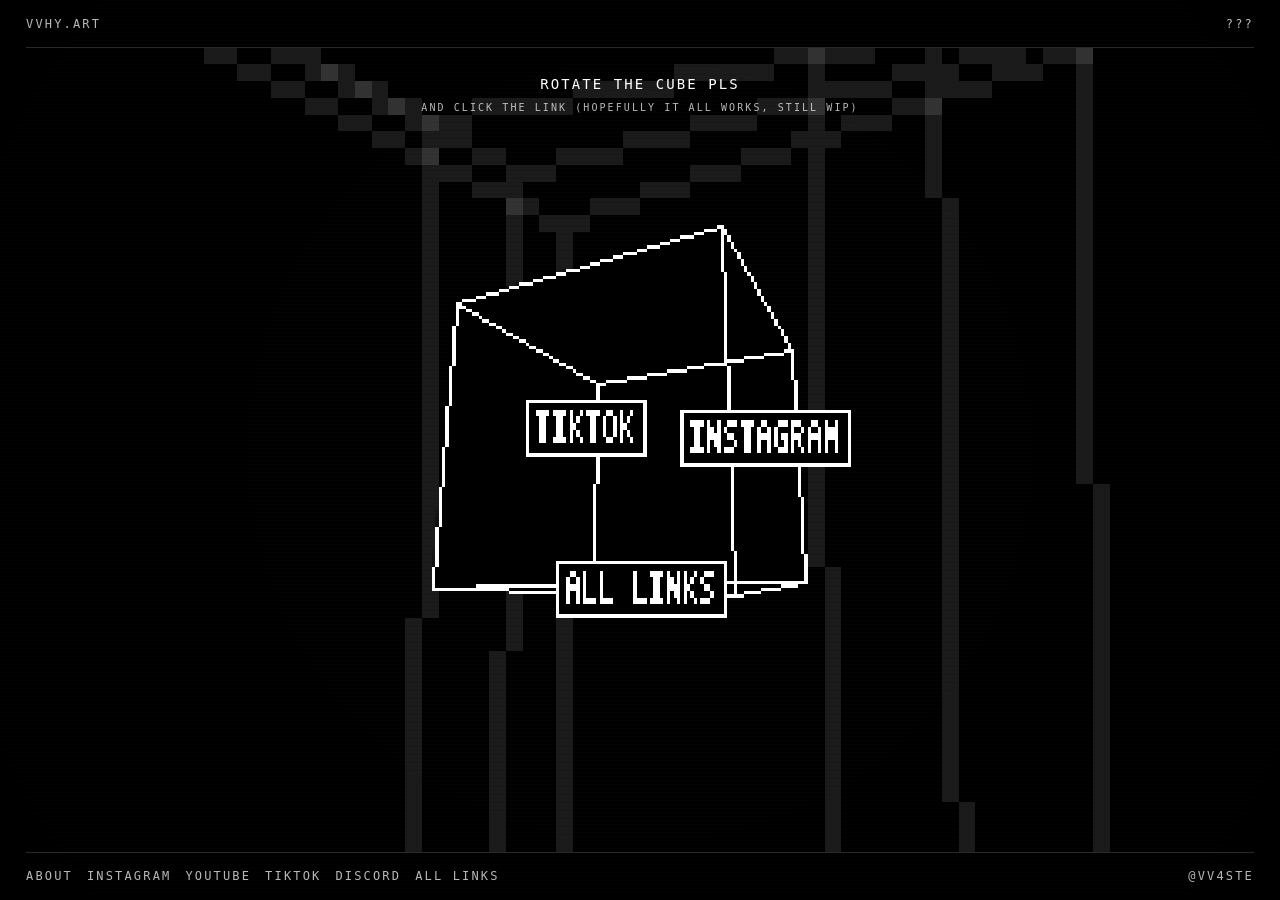
<file: index.html>
<!DOCTYPE html>
<html lang="en">
<head>
  <link rel="icon" type="image/png" href="/watermark.png">
  <meta charset="UTF-8" />
  <meta name="viewport" content="width=device-width, initial-scale=1.0" />
  <title>vvhy.art</title>
  <link rel="icon" href="favicon-placeholder.ico" />
  <style>
    :root {
      --bg: #000;
      --fg: #fff;
      --muted: rgba(255,255,255,0.72);
    }

    * {
      box-sizing: border-box;
    }

    html, body {
      width: 100%;
      min-height: 100%;
      margin: 0;
      overflow: hidden;
      background: var(--bg);
      color: var(--fg);
      font-family: monospace;
    }

    body {
      background: #000;
    }

    .site {
      position: relative;
      width: 100vw;
      min-height: 100vh;
      min-height: 100svh;
      height: 100dvh;
      display: grid;
      grid-template-rows: auto 1fr auto;
      background: #000;
    }

    header,
    footer {
      position: relative;
      z-index: 6;
      display: flex;
      align-items: center;
      justify-content: space-between;
      padding: 18px 26px;
      color: var(--muted);
      text-transform: uppercase;
      letter-spacing: 0.18em;
      font-size: 12px;
      line-height: 1;
      pointer-events: auto;
    }

    header::after,
    footer::before {
      content: "";
      position: absolute;
      left: 26px;
      right: 26px;
      height: 1px;
      background: rgba(255,255,255,0.16);
    }

    header::after {
      bottom: 0;
    }

    footer::before {
      top: 0;
    }

    .brand,
    .status,
    .footer-right {
      white-space: nowrap;
    }

    .brand,
    .status,
    footer a {
      color: var(--muted);
      text-decoration: none;
    }

    .brand:hover,
    .status:hover,
    footer a:hover {
      color: #fff;
    }

    .footer-left {
      display: flex;
      flex-wrap: wrap;
      gap: 14px;
      max-width: min(72vw, 1000px);
    }

    .footer-right {
      margin-left: 20px;
      flex: 0 0 auto;
    }

    main {
      position: relative;
      display: grid;
      place-items: center;
      min-height: 0;
    }

    .hero {
      position: relative;
      width: 100%;
      height: 100%;
      display: grid;
      place-items: center;
    }

    .hero-copy {
      position: absolute;
      top: 28px;
      left: 50%;
      transform: translateX(-50%);
      z-index: 6;
      text-align: center;
      pointer-events: none;
      text-transform: uppercase;
      letter-spacing: 0.16em;
    }

    .hero-copy h1 {
      margin: 0 0 10px;
      font-size: 14px;
      font-weight: 400;
      color: #fff;
    }

    .hero-copy p {
      margin: 0;
      font-size: 10px;
      color: var(--muted);
    }

    .canvas-wrap {
      position: relative;
      width: 100%;
      height: 100%;
      display: grid;
      place-items: center;
      overflow: hidden;
    }

    .cube-halo {
      position: absolute;
      inset: 0;
      margin: auto;
      width: min(82vmin, 860px);
      height: min(82vmin, 860px);
      pointer-events: none;
      z-index: 3;
      background: radial-gradient(circle at center,
        rgba(0,0,0,1) 0 10%,
        rgba(0,0,0,0.98) 10% 14%,
        rgba(0,0,0,0.92) 14% 18%,
        rgba(0,0,0,0.7) 18% 21%,
        rgba(0,0,0,0.3) 21% 23%,
        rgba(0,0,0,0.06) 23% 24%,
        rgba(0,0,0,0) 24% 100%);
      filter: blur(1px);
    }

    #bgScreen0,
    #bgScreen1,
    #bgScreen2,
    #screen {
      position: absolute;
      inset: 0;
      margin: auto;
      display: block;
      background: transparent;
      image-rendering: pixelated;
      image-rendering: crisp-edges;
      user-select: none;
      -webkit-user-select: none;
      touch-action: none;
    }

    #bgScreen0,
    #bgScreen1,
    #bgScreen2 {
      width: min(82vmin, 860px);
      height: min(82vmin, 860px);
      transform: scale(5);
      opacity: 0.1;
      pointer-events: none;
      z-index: 1;
    }

    #screen {
      width: min(82vmin, 860px);
      height: min(82vmin, 860px);
      cursor: grab;
      z-index: 4;
    }

    #screen.dragging {
      cursor: grabbing;
    }

    .scanlines,
    .vignette {
      position: fixed;
      inset: 0;
      pointer-events: none;
    }

    .scanlines {
      opacity: 0.12;
      background: repeating-linear-gradient(
        to bottom,
        rgba(255,255,255,0.08) 0px,
        rgba(255,255,255,0.08) 1px,
        transparent 1px,
        transparent 4px
      );
      mix-blend-mode: screen;
    }

    .vignette {
      background: radial-gradient(circle at center, transparent 50%, rgba(0,0,0,0.42) 100%);
    }

    @media (max-width: 700px) {
      header,
      footer {
        padding: 14px 16px;
        font-size: 10px;
        letter-spacing: 0.14em;
      }

      footer {
        align-items: flex-start;
        gap: 12px;
        padding-bottom: calc(14px + env(safe-area-inset-bottom, 0px));
      }

      header::after,
      footer::before {
        left: 16px;
        right: 16px;
      }

      .hero-copy {
        top: 18px;
        width: calc(100% - 32px);
      }

      .hero-copy h1 {
        font-size: 12px;
      }

      .hero-copy p {
        font-size: 9px;
      }

      .cube-halo,
      #bgScreen0,
      #bgScreen1,
      #bgScreen2,
      #screen {
        width: min(88vmin, 88vw);
        height: min(88vmin, 88vw);
      }

      .footer-left {
        gap: 10px;
        max-width: none;
      }

      .footer-right {
        margin-left: 0;
      }
    }
  </style>
</head>
<body>
  <div class="site">
    <header>
      <a class="brand" href="">VVHY.ART</a>
      <a class="status" href="https://www.instagram.com/vv4ste/" target="_blank" rel="noopener noreferrer">???</a>
    </header>

    <main>
      <section class="hero">
        <div class="hero-copy">
          <h1>ROTATE THE CUBE PLS</h1>
          <p>AND CLICK THE LINK (HOPEFULLY IT ALL WORKS, STILL WIP)</p>
        </div>
        <div class="canvas-wrap">
          <canvas id="bgScreen2" width="220" height="220" aria-hidden="true"></canvas>
          <canvas id="bgScreen1" width="220" height="220" aria-hidden="true"></canvas>
          <canvas id="bgScreen0" width="220" height="220" aria-hidden="true"></canvas>
          <div class="cube-halo" aria-hidden="true"></div>
          <canvas id="screen" width="220" height="220" aria-label="Retro 3D cube navigation"></canvas>
        </div>
      </section>
    </main>

    <footer>
      <nav class="footer-left" aria-label="Footer links">
        <a href="https://vvhy.art/about/" target="_blank" rel="noopener noreferrer">ABOUT</a>
        <a href="https://www.instagram.com/vvhyami/" target="_blank" rel="noopener noreferrer">INSTAGRAM</a>
        <a href="youtube/index.html" target="_blank" rel="noopener noreferrer">YOUTUBE</a>
        <a href="https://www.tiktok.com/@vvhyami" target="_blank" rel="noopener noreferrer">TIKTOK</a>
        <a href="https://discord.gg/jgmZStGXeZ" target="_blank" rel="noopener noreferrer">DISCORD</a>
        <a href="https://vvhy.art" target="_blank" rel="noopener noreferrer">ALL LINKS</a>
      </nav>
      <div class="footer-right">@vv4ste</div>
    </footer>
  </div>

  <div class="scanlines"></div>
  <div class="vignette"></div>

  <script>
    const canvas = document.getElementById('screen');
    const ctx = canvas.getContext('2d', { alpha: true });
    const bgCanvas0 = document.getElementById('bgScreen0');
    const bgCtx0 = bgCanvas0.getContext('2d', { alpha: true });
    const bgCanvas1 = document.getElementById('bgScreen1');
    const bgCtx1 = bgCanvas1.getContext('2d', { alpha: true });
    const bgCanvas2 = document.getElementById('bgScreen2');
    const bgCtx2 = bgCanvas2.getContext('2d', { alpha: true });

    const W = canvas.width;
    const H = canvas.height;
    const CX = Math.floor(W / 2);
    const CY = Math.floor(H / 2);

    const FPS = 30;
    const FRAME_MS = 1000 / FPS;

    const cubeSize = 38;
    const cameraDistance = 158;
    const perspective = 162;
    const TRAIL_DELAY_MS = 200;

    const baseVertices = [
      [-1, -1, -1],
      [ 1, -1, -1],
      [ 1,  1, -1],
      [-1,  1, -1],
      [-1, -1,  1],
      [ 1, -1,  1],
      [ 1,  1,  1],
      [-1,  1,  1],
    ].map(([x, y, z]) => ({ x: x * cubeSize, y: y * cubeSize, z: z * cubeSize }));

    const edges = [
      [0,1],[1,2],[2,3],[3,0],
      [4,5],[5,6],[6,7],[7,4],
      [0,4],[1,5],[2,6],[3,7],
    ];

    const faces = [
      { name: 'ABOUT', href: 'about/index.html', indices: [4,5,6,7] },
      { name: 'INSTAGRAM', href: 'https://www.instagram.com/vvhyami/', indices: [1,0,3,2] },
      { name: 'YOUTUBE', href: 'youtube/index.html', indices: [5,1,2,6] },
      { name: 'TIKTOK', href: 'https://www.tiktok.com/@vvhyami', indices: [0,4,7,3] },
      { name: 'DISCORD', href: 'https://discord.gg/jgmZStGXeZ', indices: [0,1,5,4] },
      { name: 'ALL LINKS', href: 'https://vvhy.art', indices: [7,6,2,3] },
    ];

    let rotX = -0.42;
    let rotY = 0.7;

    let velX = 0;
    let velY = 0;
    let idleTime = 0;

    let isDragging = false;
    let pointerId = null;
    let lastX = 0;
    let lastY = 0;
    let lastMoveTime = 0;
    let moved = false;
    let downOnFace = null;
    let lastFrame = 0;

    const velocitySamples = [];
    const maxSamples = 8;
    let faceHitRegions = [];
    const stateHistory = [];

    function clamp(v, min, max) {
      return Math.max(min, Math.min(max, v));
    }

    function lerp(a, b, t) {
      return a + (b - a) * t;
    }

    function rotatePoint(p, ax, ay) {
      const cosY = Math.cos(ay);
      const sinY = Math.sin(ay);
      const x1 = p.x * cosY - p.z * sinY;
      const z1 = p.x * sinY + p.z * cosY;

      const cosX = Math.cos(ax);
      const sinX = Math.sin(ax);
      const y2 = p.y * cosX - z1 * sinX;
      const z2 = p.y * sinX + z1 * cosX;

      return { x: x1, y: y2, z: z2 };
    }

    function projectPoint(p) {
      const z = p.z + cameraDistance;
      const scale = perspective / z;
      return {
        x: Math.round(CX + p.x * scale),
        y: Math.round(CY + p.y * scale),
        z,
      };
    }

    function drawLine(targetCtx, x0, y0, x1, y1) {
      x0 = Math.round(x0);
      y0 = Math.round(y0);
      x1 = Math.round(x1);
      y1 = Math.round(y1);

      let dx = Math.abs(x1 - x0);
      let sx = x0 < x1 ? 1 : -1;
      let dy = -Math.abs(y1 - y0);
      let sy = y0 < y1 ? 1 : -1;
      let err = dx + dy;

      while (true) {
        targetCtx.fillRect(x0, y0, 1, 1);
        if (x0 === x1 && y0 === y1) break;
        const e2 = err * 2;
        if (e2 >= dy) {
          err += dy;
          x0 += sx;
        }
        if (e2 <= dx) {
          err += dx;
          y0 += sy;
        }
      }
    }

    const glyphs = {
      A: ['0110','1001','1111','1001','1001'],
      B: ['1110','1001','1110','1001','1110'],
      C: ['0111','1000','1000','1000','0111'],
      D: ['1110','1001','1001','1001','1110'],
      E: ['1111','1000','1110','1000','1111'],
      G: ['0111','1000','1011','1001','0111'],
      I: ['1111','0110','0110','0110','1111'],
      K: ['1001','1010','1100','1010','1001'],
      L: ['1000','1000','1000','1000','1111'],
      M: ['1001','1111','1111','1001','1001'],
      N: ['1001','1101','1111','1011','1001'],
      O: ['0110','1001','1001','1001','0110'],
      R: ['1110','1001','1110','1010','1001'],
      S: ['0111','1000','0110','0001','1110'],
      T: ['1111','0110','0110','0110','0110'],
      U: ['1001','1001','1001','1001','1111'],
      Y: ['1001','1001','0110','0110','0110'],
    };

    function measureTextPx(text, pixelSizeX = 1, gap = 1) {
      let width = 0;
      for (let i = 0; i < text.length; i++) {
        width += 4 * pixelSizeX;
        if (i < text.length - 1) width += gap;
      }
      return width;
    }

    function drawGlyph(targetCtx, ch, x, y, pixelSizeX = 1, pixelSizeY = 2) {
      const glyph = glyphs[ch];
      if (!glyph) return;
      for (let row = 0; row < glyph.length; row++) {
        for (let col = 0; col < glyph[row].length; col++) {
          if (glyph[row][col] === '1') {
            targetCtx.fillRect(x + col * pixelSizeX, y + row * pixelSizeY, pixelSizeX, pixelSizeY);
          }
        }
      }
    }

    function drawTextPx(targetCtx, text, x, y, pixelSizeX = 1, pixelSizeY = 2, gap = 1) {
      let cx = x;
      for (const ch of text) {
        if (ch === ' ') {
          cx += 4 * pixelSizeX + gap;
          continue;
        }
        drawGlyph(targetCtx, ch, cx, y, pixelSizeX, pixelSizeY);
        cx += 4 * pixelSizeX + gap;
      }
    }

    function polygonCenter(points) {
      let x = 0;
      let y = 0;
      for (const p of points) {
        x += p.x;
        y += p.y;
      }
      return { x: x / points.length, y: y / points.length };
    }

    function pointInPolygon(px, py, points) {
      let inside = false;
      for (let i = 0, j = points.length - 1; i < points.length; j = i++) {
        const xi = points[i].x, yi = points[i].y;
        const xj = points[j].x, yj = points[j].y;
        const intersect = ((yi > py) !== (yj > py)) &&
          (px < ((xj - xi) * (py - yi)) / ((yj - yi) || 1e-6) + xi);
        if (intersect) inside = !inside;
      }
      return inside;
    }

    function getFaceDepth(rotated, indices) {
      return indices.reduce((sum, i) => sum + rotated[i].z, 0) / indices.length;
    }

    function getFaceNormal(rotated, indices) {
      const a = rotated[indices[0]];
      const b = rotated[indices[1]];
      const c = rotated[indices[2]];
      const ab = { x: b.x - a.x, y: b.y - a.y, z: b.z - a.z };
      const ac = { x: c.x - a.x, y: c.y - a.y, z: c.z - a.z };
      return {
        x: ab.y * ac.z - ab.z * ac.y,
        y: ab.z * ac.x - ab.x * ac.z,
        z: ab.x * ac.y - ab.y * ac.x,
      };
    }

    function currentHoveredFace(x, y) {
      for (let i = 0; i < faceHitRegions.length; i++) {
        if (pointInPolygon(x, y, faceHitRegions[i].points)) {
          return faceHitRegions[i];
        }
      }
      return null;
    }

    function recordState(now) {
      stateHistory.push({ time: now, rotX, rotY });
      const cutoff = now - 2000;
      while (stateHistory.length > 2 && stateHistory[0].time < cutoff) {
        stateHistory.shift();
      }
    }

    function getDelayedState(now, delayMs) {
      const target = now - delayMs;
      if (!stateHistory.length) return { rotX, rotY };
      if (target <= stateHistory[0].time) {
        return { rotX: stateHistory[0].rotX, rotY: stateHistory[0].rotY };
      }
      for (let i = stateHistory.length - 1; i >= 1; i--) {
        const newer = stateHistory[i];
        const older = stateHistory[i - 1];
        if (older.time <= target && target <= newer.time) {
          const span = Math.max(1, newer.time - older.time);
          const t = (target - older.time) / span;
          return {
            rotX: lerp(older.rotX, newer.rotX, t),
            rotY: lerp(older.rotY, newer.rotY, t),
          };
        }
      }
      return { rotX, rotY };
    }

    function renderScene(targetCtx, drawLabels, state, clearWithBlack) {
      if (clearWithBlack) {
        targetCtx.fillStyle = '#000';
        targetCtx.fillRect(0, 0, W, H);
      } else {
        targetCtx.clearRect(0, 0, W, H);
      }
      targetCtx.fillStyle = '#fff';

      const rotated = baseVertices.map(v => rotatePoint(v, state.rotX, state.rotY));
      const projected = rotated.map(projectPoint);

      const visibleFaces = faces
        .map(face => {
          const normal = getFaceNormal(rotated, face.indices);
          const isVisible = normal.z < 0;
          const points = face.indices.map(i => ({ x: projected[i].x, y: projected[i].y }));
          const depth = getFaceDepth(rotated, face.indices);
          return { ...face, isVisible, points, depth };
        })
        .filter(face => face.isVisible)
        .sort((a, b) => b.depth - a.depth);

      if (drawLabels) {
        faceHitRegions = [...visibleFaces].reverse();

        targetCtx.fillStyle = '#000';
        for (const face of visibleFaces) {
          const pts = face.points;
          targetCtx.beginPath();
          targetCtx.moveTo(pts[0].x, pts[0].y);
          for (let i = 1; i < pts.length; i++) targetCtx.lineTo(pts[i].x, pts[i].y);
          targetCtx.closePath();
          targetCtx.fill();
        }
        targetCtx.fillStyle = '#fff';
      }

      for (const [a, b] of edges) {
        drawLine(targetCtx, projected[a].x, projected[a].y, projected[b].x, projected[b].y);
      }

      if (!drawLabels) return;

      for (const face of visibleFaces) {
        const center = polygonCenter(face.points);
        const label = face.name;
        const pixelSizeX = 1;
        const pixelSizeY = 2;
        const gap = 1;
        const textW = measureTextPx(label, pixelSizeX, gap);
        const textH = 5 * pixelSizeY;
        const boxPadX = 3;
        const boxPadY = 3;
        const boxX = Math.round(center.x - textW / 2 - boxPadX);
        const boxY = Math.round(center.y - textH / 2 - boxPadY);
        const boxW = textW + boxPadX * 2;
        const boxH = textH + boxPadY * 2;

        targetCtx.fillStyle = '#000';
        targetCtx.fillRect(boxX + 1, boxY + 1, Math.max(0, boxW - 1), Math.max(0, boxH - 1));
        targetCtx.fillStyle = '#fff';

        drawLine(targetCtx, boxX, boxY, boxX + boxW, boxY);
        drawLine(targetCtx, boxX + boxW, boxY, boxX + boxW, boxY + boxH);
        drawLine(targetCtx, boxX + boxW, boxY + boxH, boxX, boxY + boxH);
        drawLine(targetCtx, boxX, boxY + boxH, boxX, boxY);

        drawTextPx(
          targetCtx,
          label,
          Math.round(center.x - textW / 2),
          Math.round(center.y - textH / 2),
          pixelSizeX,
          pixelSizeY,
          gap
        );
      }
    }

    function render(now) {
      const live = { rotX, rotY };
      const delayed1 = getDelayedState(now, TRAIL_DELAY_MS);
      const delayed2 = getDelayedState(now, TRAIL_DELAY_MS * 2);

      renderScene(bgCtx2, false, delayed2, false);
      renderScene(bgCtx1, false, delayed1, false);
      renderScene(bgCtx0, false, live, false);
      renderScene(ctx, true, live, false);
    }

    function onPointerDown(e) {
      if (e.button !== 0) return;
      isDragging = true;
      pointerId = e.pointerId;
      lastX = e.clientX;
      lastY = e.clientY;
      lastMoveTime = performance.now();
      moved = false;
      velocitySamples.length = 0;
      canvas.classList.add('dragging');

      const rect = canvas.getBoundingClientRect();
      const sx = Math.floor((e.clientX - rect.left) * (W / rect.width));
      const sy = Math.floor((e.clientY - rect.top) * (H / rect.height));
      downOnFace = currentHoveredFace(sx, sy);

      canvas.setPointerCapture(e.pointerId);
      e.preventDefault();
    }

    function onPointerMove(e) {
      if (!isDragging || e.pointerId !== pointerId) return;

      const now = performance.now();
      const dx = e.clientX - lastX;
      const dy = e.clientY - lastY;
      const dt = Math.max(1, now - lastMoveTime);

      if (Math.abs(dx) + Math.abs(dy) > 2) {
        moved = true;
      }

      rotY += dx * 0.0105;
      rotX += dy * 0.0105;

      velocitySamples.push({
        x: (dy * 0.0105) / dt * 16.67,
        y: (dx * 0.0105) / dt * 16.67,
      });
      if (velocitySamples.length > maxSamples) velocitySamples.shift();

      lastX = e.clientX;
      lastY = e.clientY;
      lastMoveTime = now;
      e.preventDefault();
    }

    function onPointerUp(e) {
      if (e.pointerId !== pointerId) return;

      isDragging = false;
      pointerId = null;
      canvas.classList.remove('dragging');

      if (velocitySamples.length) {
        let sumX = 0;
        let sumY = 0;
        for (const s of velocitySamples) {
          sumX += s.x;
          sumY += s.y;
        }
        const avgX = sumX / velocitySamples.length;
        const avgY = sumY / velocitySamples.length;
        const speed = Math.hypot(avgX, avgY);
        const flingThreshold = 0.065;

        if (speed >= flingThreshold) {
          velX = clamp(avgX * 1.25, -0.085, 0.085);
          velY = clamp(avgY * 1.25, -0.085, 0.085);
        } else {
          velX = 0;
          velY = 0;
        }
      }

      const rect = canvas.getBoundingClientRect();
      const sx = Math.floor((e.clientX - rect.left) * (W / rect.width));
      const sy = Math.floor((e.clientY - rect.top) * (H / rect.height));
      const upOnFace = currentHoveredFace(sx, sy);

      if (!moved && downOnFace && upOnFace && downOnFace.name === upOnFace.name) {
        window.open(downOnFace.href, '_blank', 'noopener,noreferrer');
      }

      downOnFace = null;

      try {
        canvas.releasePointerCapture(e.pointerId);
      } catch {}

      e.preventDefault();
    }

    canvas.addEventListener('pointerdown', onPointerDown);
    window.addEventListener('pointermove', onPointerMove, { passive: false });
    window.addEventListener('pointerup', onPointerUp, { passive: false });
    window.addEventListener('pointercancel', onPointerUp, { passive: false });
    canvas.addEventListener('dragstart', e => e.preventDefault());
    canvas.addEventListener('contextmenu', e => e.preventDefault());

    function animate(now) {
      requestAnimationFrame(animate);
      if (!lastFrame) lastFrame = now;
      const elapsed = now - lastFrame;
      if (elapsed < FRAME_MS) return;
      const dt = elapsed / 16.67;
      lastFrame = now - (elapsed % FRAME_MS);

      if (!isDragging) {
        idleTime += elapsed;

        const targetIdleVX = 0.0032 + Math.sin(idleTime * 0.00031 + 1.1) * 0.0009;
        const targetIdleVY = 0.0072 + Math.sin(idleTime * 0.00019 + 0.4) * 0.0012;

        rotX += velX * dt;
        rotY += velY * dt;

        velX = lerp(velX, targetIdleVX, 0.017 * dt);
        velY = lerp(velY, targetIdleVY, 0.017 * dt);

        if (Math.abs(velX - targetIdleVX) < 0.00012) velX = targetIdleVX;
        if (Math.abs(velY - targetIdleVY) < 0.00012) velY = targetIdleVY;
      } else {
        idleTime = 0;
      }

      recordState(now);
      render(now);
    }

    recordState(performance.now());
    render(performance.now());
    requestAnimationFrame(animate);

    const titleText = 'vvhy.art';
    let titleIndex = 0;
    let titlePhase = 'typing';
    let cursorVisible = true;
    let blinkSteps = 0;

    function renderTitle() {
      const text = titleText.slice(0, titleIndex);
      document.title = text + (cursorVisible ? '_' : '');
    }

    function tickTitle() {
      if (titlePhase === 'typing') {
        if (titleIndex < titleText.length) {
          titleIndex += 1;
          cursorVisible = true;
          renderTitle();
          setTimeout(tickTitle, 110);
          return;
        }
        titlePhase = 'blink_full';
        blinkSteps = 0;
        setTimeout(tickTitle, 120);
        return;
      }

      if (titlePhase === 'blink_full') {
        if (blinkSteps < 4) {
          cursorVisible = !cursorVisible;
          blinkSteps += 1;
          renderTitle();
          setTimeout(tickTitle, 120);
          return;
        }
        cursorVisible = true;
        titlePhase = 'deleting';
        renderTitle();
        setTimeout(tickTitle, 18);
        return;
      }

      if (titlePhase === 'deleting') {
        if (titleIndex > 0) {
          titleIndex -= 1;
          cursorVisible = true;
          renderTitle();
          setTimeout(tickTitle, 18);
          return;
        }
        titlePhase = 'blink_empty';
        blinkSteps = 0;
        setTimeout(tickTitle, 120);
        return;
      }

      if (titlePhase === 'blink_empty') {
        if (blinkSteps < 4) {
          cursorVisible = !cursorVisible;
          blinkSteps += 1;
          renderTitle();
          setTimeout(tickTitle, 120);
          return;
        }
        cursorVisible = true;
        titlePhase = 'typing';
        renderTitle();
        setTimeout(tickTitle, 110);
      }
    }

    renderTitle();
    setTimeout(tickTitle, 110);
  </script>
</body>
</html>
</file>
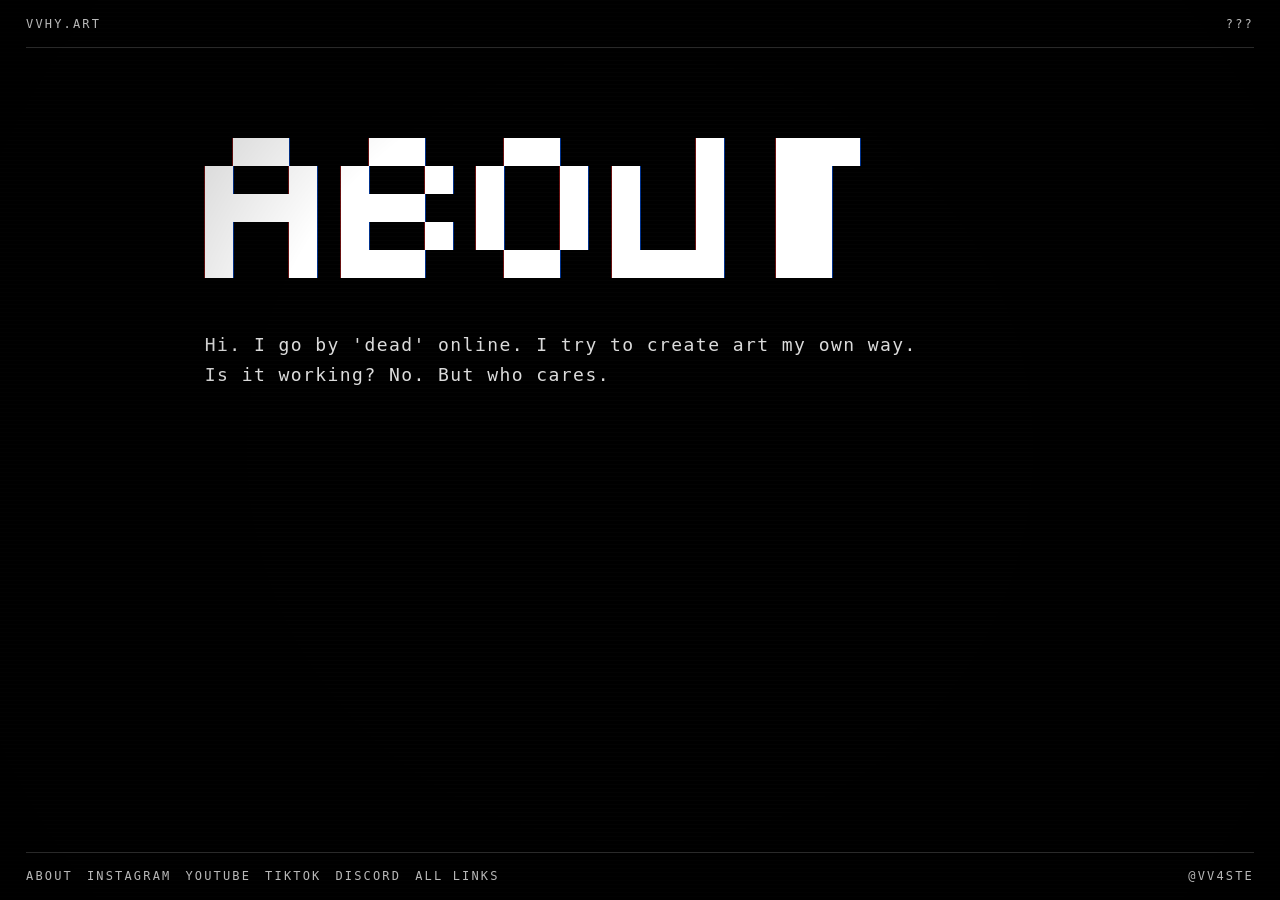
<file: about/index.html>
<!DOCTYPE html>
<html lang="en">
<head>
   <link rel="icon" type="image/png" href="/watermark.png">
  <meta charset="UTF-8" />
  <meta name="viewport" content="width=device-width, initial-scale=1.0" />
  <title>about me 𑣲⋆</title>
  <style>
    :root {
      --bg: #000;
      --fg: #fff;
      --muted: rgba(255,255,255,0.72);
    }

    * {
      box-sizing: border-box;
    }

    html, body {
      width: 100%;
      min-height: 100%;
      margin: 0;
      background: var(--bg);
      color: var(--fg);
      font-family: monospace;
    }

    body {
      background: #000;
      overflow-x: hidden;
    }

    .site {
      position: relative;
      width: 100vw;
      min-height: 100vh;
      min-height: 100svh;
      display: grid;
      grid-template-rows: auto 1fr auto;
      background: #000;
    }

    header,
    footer {
      position: relative;
      z-index: 6;
      display: flex;
      align-items: center;
      justify-content: space-between;
      padding: 18px 26px;
      color: var(--muted);
      text-transform: uppercase;
      letter-spacing: 0.18em;
      font-size: 12px;
      line-height: 1;
      pointer-events: auto;
    }

    header::after,
    footer::before {
      content: "";
      position: absolute;
      left: 26px;
      right: 26px;
      height: 1px;
      background: rgba(255,255,255,0.16);
    }

    header::after {
      bottom: 0;
    }

    footer::before {
      top: 0;
    }

    .brand,
    .status,
    .footer-right {
      white-space: nowrap;
    }

    .brand,
    .status,
    footer a {
      color: var(--muted);
      text-decoration: none;
    }

    .brand:hover,
    .status:hover,
    footer a:hover {
      color: #fff;
    }

    .footer-left {
      display: flex;
      flex-wrap: wrap;
      gap: 14px;
      max-width: min(72vw, 1000px);
    }

    .footer-right {
      margin-left: 20px;
      flex: 0 0 auto;
    }

    main {
      position: relative;
      display: grid;
      align-items: start;
      min-height: 0;
      padding: clamp(42px, 7vw, 92px) 26px;
      padding-left: clamp(26px, 16vw, 284px);
    }

    .about {
      width: min(1220px, 100%);
      margin: 0;
      text-transform: uppercase;
      letter-spacing: 0.16em;
    }

    .pixel-title {
      --p: clamp(10px, 3.6vw, 28px);
      display: flex;
      gap: calc(var(--p) * 0.85);
      margin: 0;
      letter-spacing: 0;
      line-height: 1;
      filter:
        drop-shadow(1px 0 rgba(0,90,255,0.55))
        drop-shadow(-1px 0 rgba(255,40,40,0.4));
    }

    .pixel-letter {
      position: relative;
      display: block;
      width: calc(var(--p) * 4);
      height: calc(var(--p) * 5);
      flex: 0 0 auto;
    }

    .pixel-letter::before {
      content: "";
      position: absolute;
      top: 0;
      left: 0;
      width: var(--p);
      height: var(--p);
      background: transparent;
    }

    .letter-a::before {
      box-shadow:
        calc(var(--p) * 1) calc(var(--p) * 0) #fff,
        calc(var(--p) * 2) calc(var(--p) * 0) #fff,
        calc(var(--p) * 0) calc(var(--p) * 1) #fff,
        calc(var(--p) * 3) calc(var(--p) * 1) #fff,
        calc(var(--p) * 0) calc(var(--p) * 2) #fff,
        calc(var(--p) * 1) calc(var(--p) * 2) #fff,
        calc(var(--p) * 2) calc(var(--p) * 2) #fff,
        calc(var(--p) * 3) calc(var(--p) * 2) #fff,
        calc(var(--p) * 0) calc(var(--p) * 3) #fff,
        calc(var(--p) * 3) calc(var(--p) * 3) #fff,
        calc(var(--p) * 0) calc(var(--p) * 4) #fff,
        calc(var(--p) * 3) calc(var(--p) * 4) #fff;
    }

    .letter-b::before {
      box-shadow:
        calc(var(--p) * 0) calc(var(--p) * 0) #fff,
        calc(var(--p) * 1) calc(var(--p) * 0) #fff,
        calc(var(--p) * 2) calc(var(--p) * 0) #fff,
        calc(var(--p) * 0) calc(var(--p) * 1) #fff,
        calc(var(--p) * 3) calc(var(--p) * 1) #fff,
        calc(var(--p) * 0) calc(var(--p) * 2) #fff,
        calc(var(--p) * 1) calc(var(--p) * 2) #fff,
        calc(var(--p) * 2) calc(var(--p) * 2) #fff,
        calc(var(--p) * 0) calc(var(--p) * 3) #fff,
        calc(var(--p) * 3) calc(var(--p) * 3) #fff,
        calc(var(--p) * 0) calc(var(--p) * 4) #fff,
        calc(var(--p) * 1) calc(var(--p) * 4) #fff,
        calc(var(--p) * 2) calc(var(--p) * 4) #fff;
    }

    .letter-o::before {
      box-shadow:
        calc(var(--p) * 1) calc(var(--p) * 0) #fff,
        calc(var(--p) * 2) calc(var(--p) * 0) #fff,
        calc(var(--p) * 0) calc(var(--p) * 1) #fff,
        calc(var(--p) * 3) calc(var(--p) * 1) #fff,
        calc(var(--p) * 0) calc(var(--p) * 2) #fff,
        calc(var(--p) * 3) calc(var(--p) * 2) #fff,
        calc(var(--p) * 0) calc(var(--p) * 3) #fff,
        calc(var(--p) * 3) calc(var(--p) * 3) #fff,
        calc(var(--p) * 1) calc(var(--p) * 4) #fff,
        calc(var(--p) * 2) calc(var(--p) * 4) #fff;
    }

    .letter-u::before {
      box-shadow:
        calc(var(--p) * 0) calc(var(--p) * 0) #fff,
        calc(var(--p) * 3) calc(var(--p) * 0) #fff,
        calc(var(--p) * 0) calc(var(--p) * 1) #fff,
        calc(var(--p) * 3) calc(var(--p) * 1) #fff,
        calc(var(--p) * 0) calc(var(--p) * 2) #fff,
        calc(var(--p) * 3) calc(var(--p) * 2) #fff,
        calc(var(--p) * 0) calc(var(--p) * 3) #fff,
        calc(var(--p) * 3) calc(var(--p) * 3) #fff,
        calc(var(--p) * 0) calc(var(--p) * 4) #fff,
        calc(var(--p) * 1) calc(var(--p) * 4) #fff,
        calc(var(--p) * 2) calc(var(--p) * 4) #fff,
        calc(var(--p) * 3) calc(var(--p) * 4) #fff;
    }

    .letter-t::before {
      box-shadow:
        calc(var(--p) * 0) calc(var(--p) * 0) #fff,
        calc(var(--p) * 1) calc(var(--p) * 0) #fff,
        calc(var(--p) * 2) calc(var(--p) * 0) #fff,
        calc(var(--p) * 3) calc(var(--p) * 0) #fff,
        calc(var(--p) * 1) calc(var(--p) * 1) #fff,
        calc(var(--p) * 2) calc(var(--p) * 1) #fff,
        calc(var(--p) * 1) calc(var(--p) * 2) #fff,
        calc(var(--p) * 2) calc(var(--p) * 2) #fff,
        calc(var(--p) * 1) calc(var(--p) * 3) #fff,
        calc(var(--p) * 2) calc(var(--p) * 3) #fff,
        calc(var(--p) * 1) calc(var(--p) * 4) #fff,
        calc(var(--p) * 2) calc(var(--p) * 4) #fff;
    }

    .intro {
      max-width: 68ch;
      margin: clamp(28px, 5vw, 52px) 0 0;
      color: rgba(255,255,255,0.86);
      font-size: clamp(14px, 2vw, 18px);
      line-height: 1.7;
      letter-spacing: 0.08em;
      text-transform: none;
    }

    .scanlines,
    .vignette {
      position: fixed;
      inset: 0;
      pointer-events: none;
    }

    .scanlines {
      opacity: 0.12;
      background: repeating-linear-gradient(
        to bottom,
        rgba(255,255,255,0.08) 0px,
        rgba(255,255,255,0.08) 1px,
        transparent 1px,
        transparent 4px
      );
      mix-blend-mode: screen;
    }

    .vignette {
      background: radial-gradient(circle at center, transparent 50%, rgba(0,0,0,0.42) 100%);
    }

    @media (max-width: 700px) {
      header,
      footer {
        padding: 14px 16px;
        font-size: 10px;
        letter-spacing: 0.14em;
      }

      footer {
        align-items: flex-start;
        gap: 12px;
        padding-bottom: calc(14px + env(safe-area-inset-bottom, 0px));
      }

      header::after,
      footer::before {
        left: 16px;
        right: 16px;
      }

      main {
        align-items: start;
        padding: 38px 16px 42px;
      }

      .about {
        letter-spacing: 0.12em;
      }

      .pixel-title {
        --p: clamp(9px, 4vw, 15px);
      }

      .intro {
        font-size: 13px;
      }

      .footer-left {
        gap: 10px;
        max-width: none;
      }

      .footer-right {
        margin-left: 0;
      }
    }
  </style>
</head>
<body>
  <div class="site">
    <header>
      <a class="brand" href="../vvhy-art-fixed-new-tabs.html">VVHY.ART</a>
      <a class="status" href="https://www.instagram.com/vv4ste/" target="_blank" rel="noopener noreferrer">???</a>
    </header>

    <main>
      <section class="about" aria-label="About vvhy.art">
        <h1 class="pixel-title" aria-label="ABOUT">
          <span class="pixel-letter letter-a" aria-hidden="true"></span>
          <span class="pixel-letter letter-b" aria-hidden="true"></span>
          <span class="pixel-letter letter-o" aria-hidden="true"></span>
          <span class="pixel-letter letter-u" aria-hidden="true"></span>
          <span class="pixel-letter letter-t" aria-hidden="true"></span>
        </h1>
        <p class="intro">
           Hi. I go by 'dead' online. I try to create art my own way. Is it working? No. But who cares. 
        </p>
      </section>
    </main>

    <footer>
      <nav class="footer-left" aria-label="Footer links">
        <a href="index.html">ABOUT</a>
        <a href="https://www.instagram.com/vvhyami/" target="_blank" rel="noopener noreferrer">INSTAGRAM</a>
        <a href="../youtube/index.html">YOUTUBE</a>
        <a href="https://www.tiktok.com/@vvhyami" target="_blank" rel="noopener noreferrer">TIKTOK</a>
        <a href="https://discord.gg/jgmZStGXeZ" target="_blank" rel="noopener noreferrer">DISCORD</a>
        <a href="https://vvhy.art" target="_blank" rel="noopener noreferrer">ALL LINKS</a>
      </nav>
      <div class="footer-right">@vv4ste</div>
    </footer>
  </div>

  <div class="scanlines"></div>
  <div class="vignette"></div>
</body>
</html>
</file>
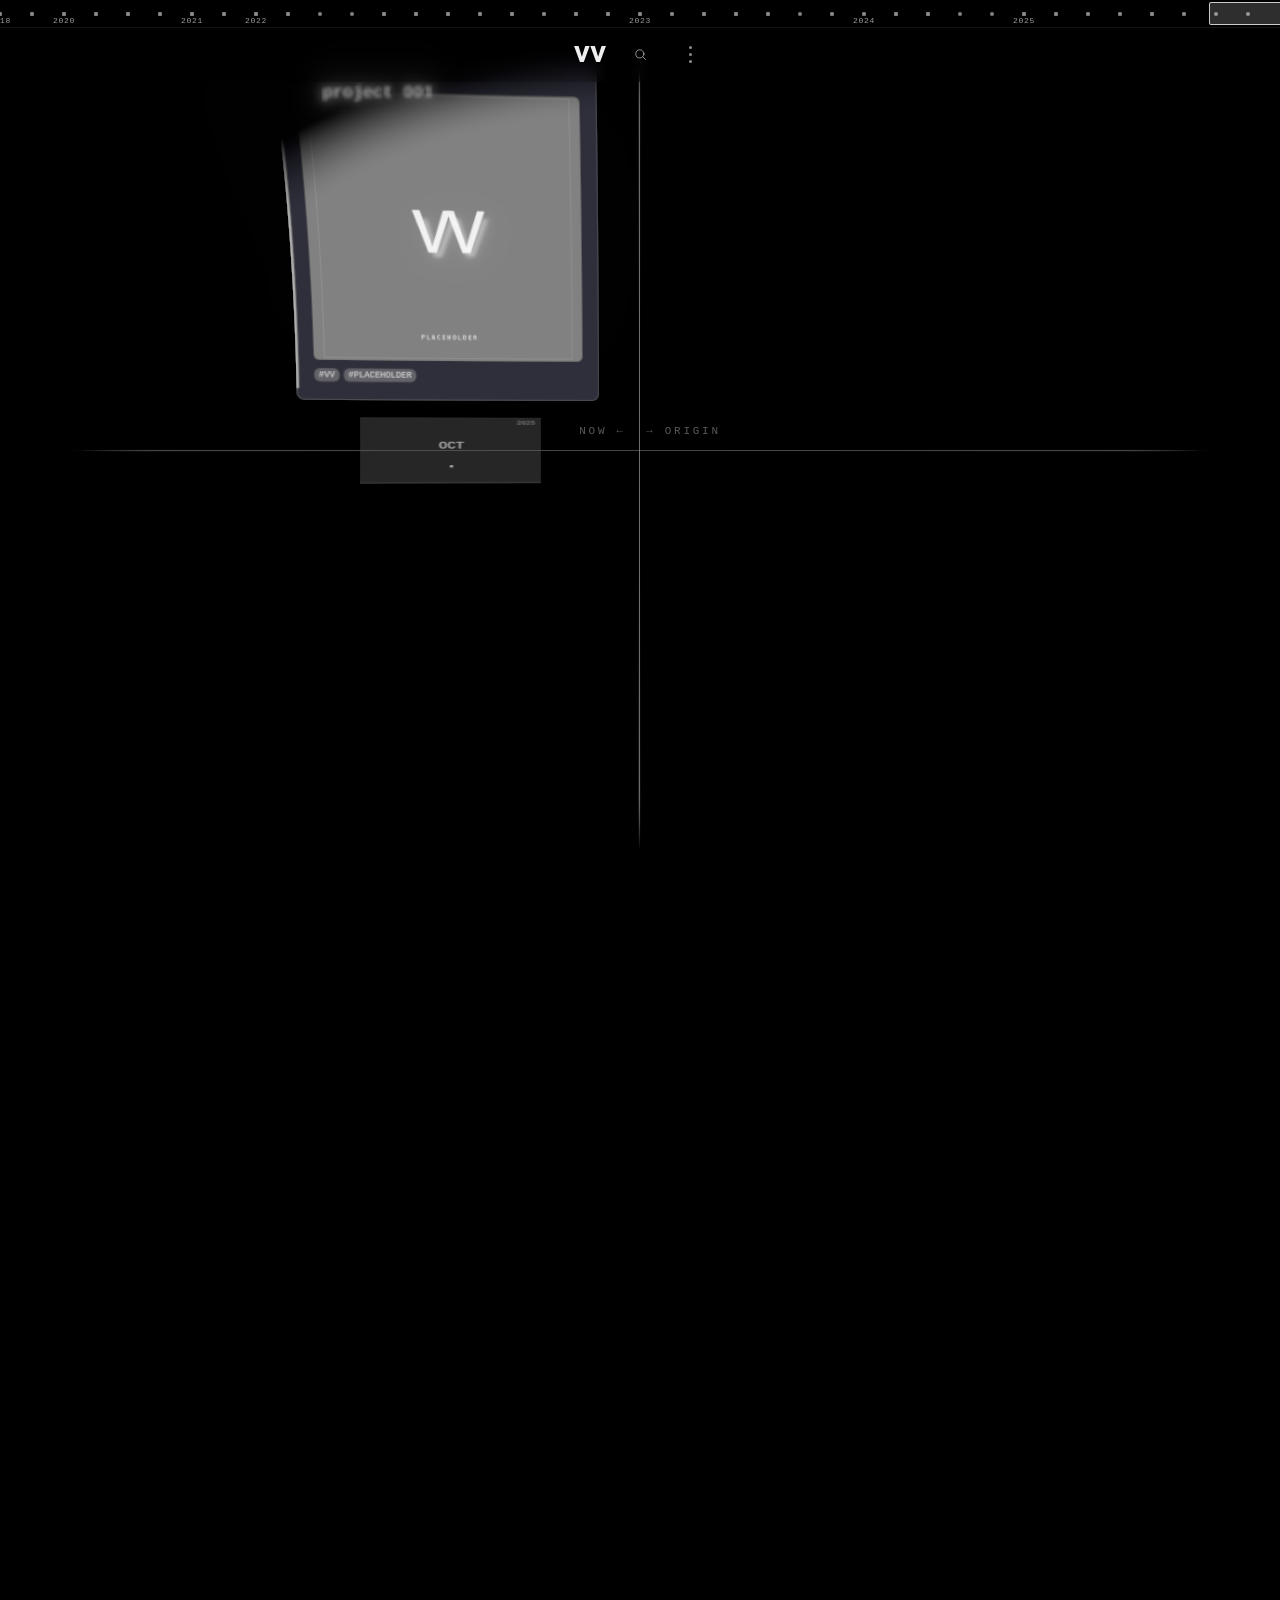
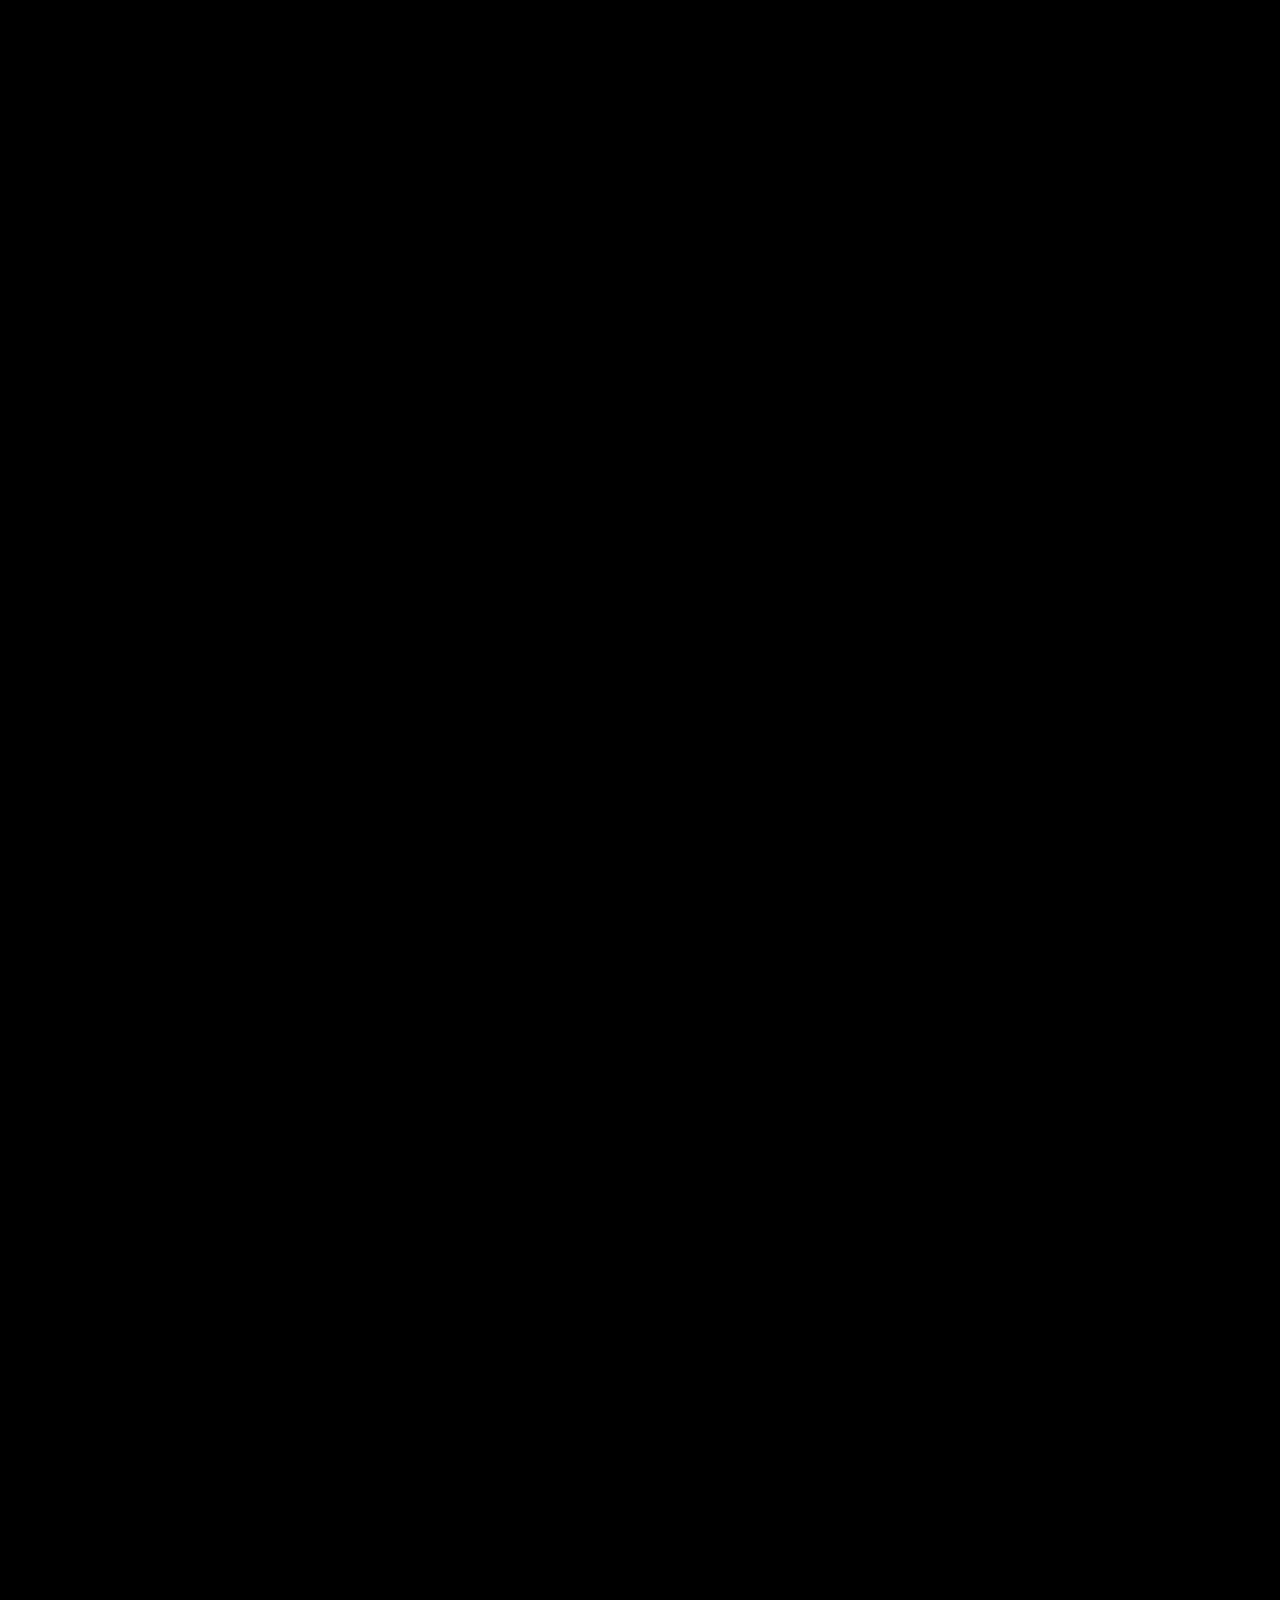
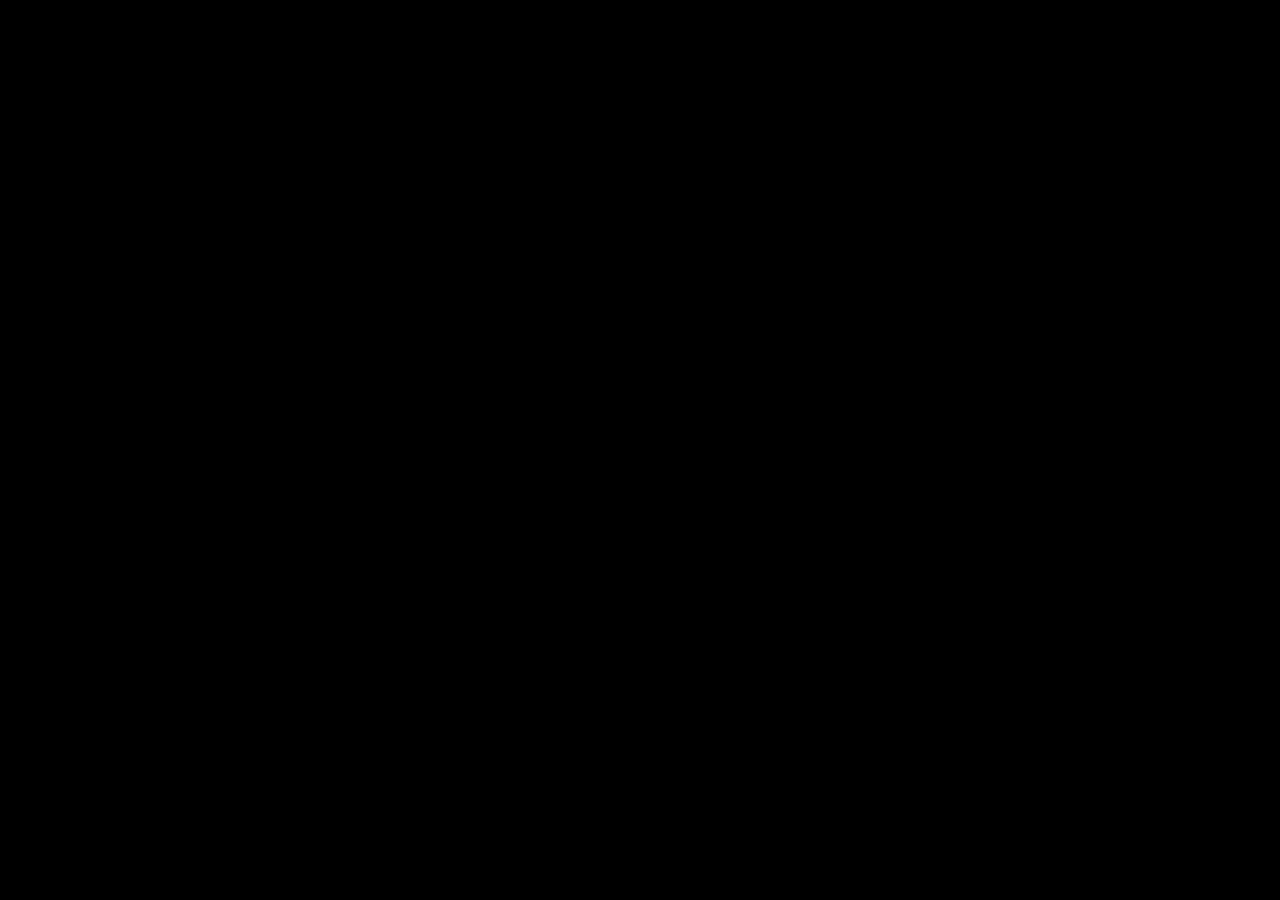
<file: archive/index.html>
<!doctype html><html lang="en"><head><meta charset="utf-8"><meta name="viewport" content="width=device-width,initial-scale=1,viewport-fit=cover"><title>vv | VFX portfolio</title><meta name="description" content="VFX projects and visual experiments by vv. Explore the interactive portfolio."><meta name="theme-color" content="#000000"><meta name="color-scheme" content="dark"><meta http-equiv="Content-Security-Policy" content="default-src 'self' blob: data:; script-src 'self' 'wasm-unsafe-eval' blob:; style-src 'self' 'unsafe-inline'; img-src 'self' data: blob:; media-src 'self' blob:; connect-src 'self' blob: data:; worker-src 'self' blob:; font-src 'self' data:; object-src 'none'; base-uri 'self'"><link rel="icon" href="/archive/assets/vv-logo.svg" type="image/svg+xml"><link rel="stylesheet" href="/archive/assets/index-B7wWQAOn.css"><link rel="stylesheet" href="/archive/vv.css"></head><body>
    
    <main id="main">
      <h1 class="sr-only">vv: VFX Portfolio &amp; Timeline</h1>
      <div id="app">
        <div id="masked">
          <canvas id="stage"></canvas>
        </div>
        <div id="cross-blocker"></div>
        <div id="cross-mask"></div><div id="vv-scroll-label" aria-hidden="true">scroll to explore <span>↓</span></div><div id="vv-outline-stage" aria-hidden="true"><svg xmlns="http://www.w3.org/2000/svg" viewBox="0 0 620 290" aria-hidden="true"><g transform="translate(65 29.5) scale(.41923) translate(-20 -423.961)"><path d="M328 963.961 L374 963.961 L575 423.961 L524 423.961 L351 910.961 L176 423.961 L125 423.961 Z M812.961 963.961 L858.961 963.961 L1059.96 423.961 L1008.96 423.961 L835.961 910.961 L660.961 423.961 L609.961 423.961 Z" fill="none" stroke="#e9efee" stroke-width="2.6" stroke-linejoin="miter"/></g></svg></div>
        <div id="debug" hidden></div>
      </div>

      <div id="timeline-root" hidden>
        <div id="timeline-help-overlay" class="hud" data-state="loading" hidden>
          <span class="brand-corner brand-corner--tl"></span>
          <span class="brand-corner brand-corner--tr"></span>
          <span class="brand-corner brand-corner--bl"></span>
          <span class="brand-corner brand-corner--br"></span>
          <div class="hud__body">
            <h2 class="brand-title" id="thb-title">timeline</h2>
            <p class="brand-sub" id="thb-sub">loading the timeline</p>
            <button id="thb-close" class="hud__enter brand-btn" hidden>enter</button>
          </div>
        </div>
      </div>

      <div id="intro-scroll-hint" class="intro-scroll-hint" hidden>
        <button aria-label="enter timeline" class="intro-scroll-hint__btn">
          <span class="intro-scroll-hint__label">enter timeline</span>
        </button>
      </div>
    </main>

    
    <header id="site-header" class="site-header" aria-label="Site navigation">
      <a class="site-header__brand" data-nav="landing" href="#" aria-label="vv home">
        <img class="site-header__brand-img" src="/archive/assets/vv-logo.svg" alt="" width="40" height="40" />
      </a>

      <nav class="site-header__nav" aria-label="Primary">
        <a class="site-header__link" data-nav="timeline" href="#">timeline</a>
        <a class="site-header__link" data-nav="about" href="#">about</a>
      </nav>

      <div class="site-header__actions">
        <button id="header-search" class="site-header__search" type="button" aria-label="Search">
          <svg viewBox="0 0 24 24" fill="none" stroke="currentColor" stroke-width="1.6" stroke-linecap="round" stroke-linejoin="round" aria-hidden="true">
            <circle cx="11" cy="11" r="6.5"/>
            <line x1="20" y1="20" x2="16" y2="16"/>
          </svg>
          <span class="site-header__search-label">search</span>
        </button>
        <div class="site-header__menu-wrap">
          <button
            id="nav-toggle"
            class="site-header__menu"
            aria-expanded="false"
            aria-controls="nav-dropdown"
            aria-label="More"
          >
            <span class="site-header__menu-dot"></span>
            <span class="site-header__menu-dot"></span>
            <span class="site-header__menu-dot"></span>
          </button>
          <ul id="nav-dropdown" class="nav-dropdown">
            <li class="nav-dropdown__mobile-only">
              <a data-nav="timeline" href="#">timeline</a>
            </li>
            <li class="nav-dropdown__mobile-only">
              <a data-nav="about" href="#">about</a>
            </li>
            <li class="nav-dropdown__divider nav-dropdown__mobile-only"></li>
            <li>
              <a id="nav-settings-btn" href="#">settings</a>
            </li>
          </ul>
        </div>
      </div>
    </header>

    
    <div id="settings-panel" class="settings-panel" hidden>
      <span class="brand-corner brand-corner--tl"></span>
      <span class="brand-corner brand-corner--tr"></span>
      <span class="brand-corner brand-corner--bl"></span>
      <span class="brand-corner brand-corner--br"></span>
      <div class="settings-panel__inner">
        <div class="settings-panel__head">
          <h2 class="brand-title">settings</h2>
          <p class="brand-sub">tune the experience</p>
        </div>

        <div class="settings-panel__scroll">

          <div class="settings-panel__row settings-panel__row--toggle">
            <label class="settings-label" for="cursor-fx">cursor trail</label>
            <button id="cursor-fx" class="settings-toggle is-on" aria-pressed="true">on</button>
          </div>

          <div class="settings-panel__row settings-panel__row--toggle">
            <label class="settings-label" for="scrollbar-fx">scrollbar</label>
            <button id="scrollbar-fx" class="settings-toggle is-on" aria-pressed="true">on</button>
          </div>

          <div class="settings-panel__row settings-panel__row--toggle">
            <label class="settings-label" for="help-prompts">help prompts</label>
            <button id="help-prompts" class="settings-toggle is-on" aria-pressed="true">on</button>
          </div>
        </div>

        <button id="settings-close" class="brand-btn brand-btn--ghost settings-panel__close" title="Close">esc</button>
      </div>
    </div>

    
    <div id="about-panel" class="about-panel" hidden>
      <span class="brand-corner brand-corner--tl"></span>
      <span class="brand-corner brand-corner--tr"></span>
      <span class="brand-corner brand-corner--bl"></span>
      <span class="brand-corner brand-corner--br"></span>
      <div class="about-panel__inner">
        <div class="about-panel__head">
          <h2 class="brand-title">about</h2>
          <p class="brand-sub">vv archive</p>
          <p class="about-panel__definition">visual effects, experiments, and selected projects</p>
        </div>
        <div class="about-panel__body"><p class="about-panel__line">vv</p></div>
        <button id="about-close" class="brand-btn brand-btn--ghost about-panel__close">esc</button>
      </div>
    </div>

    
    <div id="spacer"></div>
  <script src="/archive/content.js"></script><script type="module" src="/archive/assets/index-DAMUPOp-.js"></script></body>
</html>
</file>
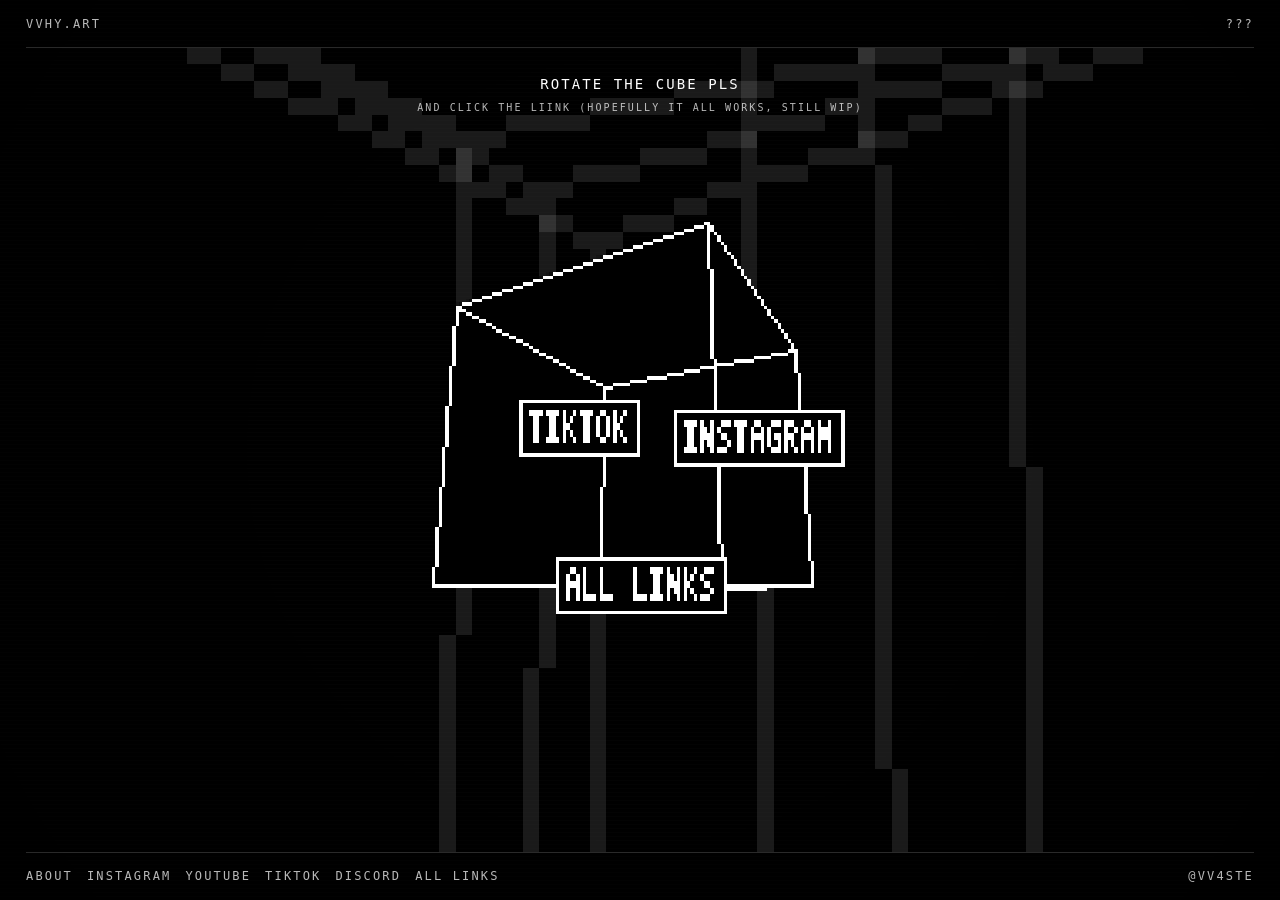
<file: good one but fix opening on new that.html>
<!DOCTYPE html>
<html lang="en">
<head>
  <meta charset="UTF-8" />
  <meta name="viewport" content="width=device-width, initial-scale=1.0" />
  <title>vvhy.art</title>
  <link rel="icon" href="favicon-placeholder.ico" />
  <style>
    :root {
      --bg: #000;
      --fg: #fff;
      --muted: rgba(255,255,255,0.72);
    }

    * {
      box-sizing: border-box;
    }

    html, body {
      width: 100%;
      height: 100%;
      margin: 0;
      overflow: hidden;
      background: var(--bg);
      color: var(--fg);
      font-family: monospace;
    }

    body {
      background: #000;
    }

    .site {
      position: relative;
      width: 100vw;
      height: 100vh;
      display: grid;
      grid-template-rows: auto 1fr auto;
      background: #000;
    }

    header,
    footer {
      position: relative;
      z-index: 6;
      display: flex;
      align-items: center;
      justify-content: space-between;
      padding: 18px 26px;
      color: var(--muted);
      text-transform: uppercase;
      letter-spacing: 0.18em;
      font-size: 12px;
      line-height: 1;
      pointer-events: auto;
    }

    header::after,
    footer::before {
      content: "";
      position: absolute;
      left: 26px;
      right: 26px;
      height: 1px;
      background: rgba(255,255,255,0.16);
    }

    header::after {
      bottom: 0;
    }

    footer::before {
      top: 0;
    }

    .brand,
    .status,
    .footer-right {
      white-space: nowrap;
    }

    .brand,
    .status,
    footer a {
      color: var(--muted);
      text-decoration: none;
    }

    .brand:hover,
    .status:hover,
    footer a:hover {
      color: #fff;
    }

    .footer-left {
      display: flex;
      flex-wrap: wrap;
      gap: 14px;
      max-width: min(72vw, 1000px);
    }

    .footer-right {
      margin-left: 20px;
      flex: 0 0 auto;
    }

    main {
      position: relative;
      display: grid;
      place-items: center;
      min-height: 0;
    }

    .hero {
      position: relative;
      width: 100%;
      height: 100%;
      display: grid;
      place-items: center;
    }

    .hero-copy {
      position: absolute;
      top: 28px;
      left: 50%;
      transform: translateX(-50%);
      z-index: 6;
      text-align: center;
      pointer-events: none;
      text-transform: uppercase;
      letter-spacing: 0.16em;
    }

    .hero-copy h1 {
      margin: 0 0 10px;
      font-size: 14px;
      font-weight: 400;
      color: #fff;
    }

    .hero-copy p {
      margin: 0;
      font-size: 10px;
      color: var(--muted);
    }

    .canvas-wrap {
      position: relative;
      width: 100%;
      height: 100%;
      display: grid;
      place-items: center;
      overflow: hidden;
    }

    .cube-halo {
      position: absolute;
      inset: 0;
      margin: auto;
      width: min(82vmin, 860px);
      height: min(82vmin, 860px);
      pointer-events: none;
      z-index: 3;
      background: radial-gradient(circle at center,
        rgba(0,0,0,1) 0 10%,
        rgba(0,0,0,0.98) 10% 14%,
        rgba(0,0,0,0.92) 14% 18%,
        rgba(0,0,0,0.7) 18% 21%,
        rgba(0,0,0,0.3) 21% 23%,
        rgba(0,0,0,0.06) 23% 24%,
        rgba(0,0,0,0) 24% 100%);
      filter: blur(1px);
    }

    #bgScreen0,
    #bgScreen1,
    #bgScreen2,
    #screen {
      position: absolute;
      inset: 0;
      margin: auto;
      display: block;
      background: transparent;
      image-rendering: pixelated;
      image-rendering: crisp-edges;
      user-select: none;
      -webkit-user-select: none;
      touch-action: none;
    }

    #bgScreen0,
    #bgScreen1,
    #bgScreen2 {
      width: min(82vmin, 860px);
      height: min(82vmin, 860px);
      transform: scale(5);
      opacity: 0.1;
      pointer-events: none;
      z-index: 1;
    }

    #screen {
      width: min(82vmin, 860px);
      height: min(82vmin, 860px);
      cursor: grab;
      z-index: 4;
    }

    #screen.dragging {
      cursor: grabbing;
    }

    .scanlines,
    .vignette {
      position: fixed;
      inset: 0;
      pointer-events: none;
    }

    .scanlines {
      opacity: 0.12;
      background: repeating-linear-gradient(
        to bottom,
        rgba(255,255,255,0.08) 0px,
        rgba(255,255,255,0.08) 1px,
        transparent 1px,
        transparent 4px
      );
      mix-blend-mode: screen;
    }

    .vignette {
      background: radial-gradient(circle at center, transparent 50%, rgba(0,0,0,0.42) 100%);
    }

    @media (max-width: 700px) {
      header,
      footer {
        padding: 14px 16px;
        font-size: 10px;
        letter-spacing: 0.14em;
      }

      header::after,
      footer::before {
        left: 16px;
        right: 16px;
      }

      .hero-copy {
        top: 18px;
        width: calc(100% - 32px);
      }

      .hero-copy h1 {
        font-size: 12px;
      }

      .hero-copy p {
        font-size: 9px;
      }

      .cube-halo,
      #bgScreen0,
      #bgScreen1,
      #bgScreen2,
      #screen {
        width: min(88vmin, 88vw);
        height: min(88vmin, 88vw);
      }

      .footer-left {
        gap: 10px;
      }
    }
  </style>
</head>
<body>
  <div class="site">
    <header>
      <a class="brand" href="">VVHY.ART</a>
      <a class="status" href="https://www.instagram.com/vv4ste/">???</a>
    </header>

    <main>
      <section class="hero">
        <div class="hero-copy">
          <h1>ROTATE THE CUBE PLS</h1>
          <p>AND CLICK THE LIINK (HOPEFULLY IT ALL WORKS, STILL WIP)</p>
        </div>
        <div class="canvas-wrap">
          <canvas id="bgScreen2" width="220" height="220" aria-hidden="true"></canvas>
          <canvas id="bgScreen1" width="220" height="220" aria-hidden="true"></canvas>
          <canvas id="bgScreen0" width="220" height="220" aria-hidden="true"></canvas>
          <div class="cube-halo" aria-hidden="true"></div>
          <canvas id="screen" width="220" height="220" aria-label="Retro 3D cube navigation"></canvas>
        </div>
      </section>
    </main>

    <footer>
      <nav class="footer-left" aria-label="Footer links">
        <a href="https://vvhy.arts">ABOUT</a>
        <a href="https://www.instagram.com/vvhyami/">INSTAGRAM</a>
        <a href="https://www.youtube.com/@vvhyami">YOUTUBE</a>
        <a href="https://www.tiktok.com/@vvhyami">TIKTOK</a>
        <a href="https://discord.gg/jgmZStGXeZ">DISCORD</a>
        <a href="https://vvhy.art">ALL LINKS</a>
      </nav>
      <div class="footer-right">@vv4ste</div>
    </footer>
  </div>

  <div class="scanlines"></div>
  <div class="vignette"></div>

  <script>
    const canvas = document.getElementById('screen');
    const ctx = canvas.getContext('2d', { alpha: true });
    const bgCanvas0 = document.getElementById('bgScreen0');
    const bgCtx0 = bgCanvas0.getContext('2d', { alpha: true });
    const bgCanvas1 = document.getElementById('bgScreen1');
    const bgCtx1 = bgCanvas1.getContext('2d', { alpha: true });
    const bgCanvas2 = document.getElementById('bgScreen2');
    const bgCtx2 = bgCanvas2.getContext('2d', { alpha: true });

    const W = canvas.width;
    const H = canvas.height;
    const CX = Math.floor(W / 2);
    const CY = Math.floor(H / 2);

    const FPS = 30;
    const FRAME_MS = 1000 / FPS;

    const cubeSize = 38;
    const cameraDistance = 158;
    const perspective = 162;
    const TRAIL_DELAY_MS = 200;

    const baseVertices = [
      [-1, -1, -1],
      [ 1, -1, -1],
      [ 1,  1, -1],
      [-1,  1, -1],
      [-1, -1,  1],
      [ 1, -1,  1],
      [ 1,  1,  1],
      [-1,  1,  1],
    ].map(([x, y, z]) => ({ x: x * cubeSize, y: y * cubeSize, z: z * cubeSize }));

    const edges = [
      [0,1],[1,2],[2,3],[3,0],
      [4,5],[5,6],[6,7],[7,4],
      [0,4],[1,5],[2,6],[3,7],
    ];

    const faces = [
      { name: 'ABOUT', href: 'https://vvhy.art', indices: [4,5,6,7] },
      { name: 'INSTAGRAM', href: 'https://www.instagram.com/vvhyami/', indices: [1,0,3,2] },
      { name: 'YOUTUBE', href: 'hhttps://www.youtube.com/@vvhyami', indices: [5,1,2,6] },
      { name: 'TIKTOK', href: 'https://www.tiktok.com/@vvhyami', indices: [0,4,7,3] },
      { name: 'DISCORD', href: 'https://discord.gg/jgmZStGXeZ', indices: [0,1,5,4] },
      { name: 'ALL LINKS', href: 'https://vvhy.art', indices: [7,6,2,3] },
    ];

    let rotX = -0.42;
    let rotY = 0.7;

    let velX = 0;
    let velY = 0;
    let idleTime = 0;

    let isDragging = false;
    let pointerId = null;
    let lastX = 0;
    let lastY = 0;
    let lastMoveTime = 0;
    let moved = false;
    let downOnFace = null;
    let lastFrame = 0;

    const velocitySamples = [];
    const maxSamples = 8;
    let faceHitRegions = [];
    const stateHistory = [];

    function clamp(v, min, max) {
      return Math.max(min, Math.min(max, v));
    }

    function lerp(a, b, t) {
      return a + (b - a) * t;
    }

    function rotatePoint(p, ax, ay) {
      const cosY = Math.cos(ay);
      const sinY = Math.sin(ay);
      const x1 = p.x * cosY - p.z * sinY;
      const z1 = p.x * sinY + p.z * cosY;

      const cosX = Math.cos(ax);
      const sinX = Math.sin(ax);
      const y2 = p.y * cosX - z1 * sinX;
      const z2 = p.y * sinX + z1 * cosX;

      return { x: x1, y: y2, z: z2 };
    }

    function projectPoint(p) {
      const z = p.z + cameraDistance;
      const scale = perspective / z;
      return {
        x: Math.round(CX + p.x * scale),
        y: Math.round(CY + p.y * scale),
        z,
      };
    }

    function drawLine(targetCtx, x0, y0, x1, y1) {
      x0 = Math.round(x0);
      y0 = Math.round(y0);
      x1 = Math.round(x1);
      y1 = Math.round(y1);

      let dx = Math.abs(x1 - x0);
      let sx = x0 < x1 ? 1 : -1;
      let dy = -Math.abs(y1 - y0);
      let sy = y0 < y1 ? 1 : -1;
      let err = dx + dy;

      while (true) {
        targetCtx.fillRect(x0, y0, 1, 1);
        if (x0 === x1 && y0 === y1) break;
        const e2 = err * 2;
        if (e2 >= dy) {
          err += dy;
          x0 += sx;
        }
        if (e2 <= dx) {
          err += dx;
          y0 += sy;
        }
      }
    }

    const glyphs = {
      A: ['0110','1001','1111','1001','1001'],
      B: ['1110','1001','1110','1001','1110'],
      C: ['0111','1000','1000','1000','0111'],
      D: ['1110','1001','1001','1001','1110'],
      E: ['1111','1000','1110','1000','1111'],
      G: ['0111','1000','1011','1001','0111'],
      I: ['1111','0110','0110','0110','1111'],
      K: ['1001','1010','1100','1010','1001'],
      L: ['1000','1000','1000','1000','1111'],
      M: ['1001','1111','1111','1001','1001'],
      N: ['1001','1101','1111','1011','1001'],
      O: ['0110','1001','1001','1001','0110'],
      R: ['1110','1001','1110','1010','1001'],
      S: ['0111','1000','0110','0001','1110'],
      T: ['1111','0110','0110','0110','0110'],
      U: ['1001','1001','1001','1001','1111'],
      Y: ['1001','1001','0110','0110','0110'],
    };

    function measureTextPx(text, pixelSizeX = 1, gap = 1) {
      let width = 0;
      for (let i = 0; i < text.length; i++) {
        width += 4 * pixelSizeX;
        if (i < text.length - 1) width += gap;
      }
      return width;
    }

    function drawGlyph(targetCtx, ch, x, y, pixelSizeX = 1, pixelSizeY = 2) {
      const glyph = glyphs[ch];
      if (!glyph) return;
      for (let row = 0; row < glyph.length; row++) {
        for (let col = 0; col < glyph[row].length; col++) {
          if (glyph[row][col] === '1') {
            targetCtx.fillRect(x + col * pixelSizeX, y + row * pixelSizeY, pixelSizeX, pixelSizeY);
          }
        }
      }
    }

    function drawTextPx(targetCtx, text, x, y, pixelSizeX = 1, pixelSizeY = 2, gap = 1) {
      let cx = x;
      for (const ch of text) {
        if (ch === ' ') {
          cx += 4 * pixelSizeX + gap;
          continue;
        }
        drawGlyph(targetCtx, ch, cx, y, pixelSizeX, pixelSizeY);
        cx += 4 * pixelSizeX + gap;
      }
    }

    function polygonCenter(points) {
      let x = 0;
      let y = 0;
      for (const p of points) {
        x += p.x;
        y += p.y;
      }
      return { x: x / points.length, y: y / points.length };
    }

    function pointInPolygon(px, py, points) {
      let inside = false;
      for (let i = 0, j = points.length - 1; i < points.length; j = i++) {
        const xi = points[i].x, yi = points[i].y;
        const xj = points[j].x, yj = points[j].y;
        const intersect = ((yi > py) !== (yj > py)) &&
          (px < ((xj - xi) * (py - yi)) / ((yj - yi) || 1e-6) + xi);
        if (intersect) inside = !inside;
      }
      return inside;
    }

    function getFaceDepth(rotated, indices) {
      return indices.reduce((sum, i) => sum + rotated[i].z, 0) / indices.length;
    }

    function getFaceNormal(rotated, indices) {
      const a = rotated[indices[0]];
      const b = rotated[indices[1]];
      const c = rotated[indices[2]];
      const ab = { x: b.x - a.x, y: b.y - a.y, z: b.z - a.z };
      const ac = { x: c.x - a.x, y: c.y - a.y, z: c.z - a.z };
      return {
        x: ab.y * ac.z - ab.z * ac.y,
        y: ab.z * ac.x - ab.x * ac.z,
        z: ab.x * ac.y - ab.y * ac.x,
      };
    }

    function currentHoveredFace(x, y) {
      for (let i = 0; i < faceHitRegions.length; i++) {
        if (pointInPolygon(x, y, faceHitRegions[i].points)) {
          return faceHitRegions[i];
        }
      }
      return null;
    }

    function recordState(now) {
      stateHistory.push({ time: now, rotX, rotY });
      const cutoff = now - 2000;
      while (stateHistory.length > 2 && stateHistory[0].time < cutoff) {
        stateHistory.shift();
      }
    }

    function getDelayedState(now, delayMs) {
      const target = now - delayMs;
      if (!stateHistory.length) return { rotX, rotY };
      if (target <= stateHistory[0].time) {
        return { rotX: stateHistory[0].rotX, rotY: stateHistory[0].rotY };
      }
      for (let i = stateHistory.length - 1; i >= 1; i--) {
        const newer = stateHistory[i];
        const older = stateHistory[i - 1];
        if (older.time <= target && target <= newer.time) {
          const span = Math.max(1, newer.time - older.time);
          const t = (target - older.time) / span;
          return {
            rotX: lerp(older.rotX, newer.rotX, t),
            rotY: lerp(older.rotY, newer.rotY, t),
          };
        }
      }
      return { rotX, rotY };
    }

    function renderScene(targetCtx, drawLabels, state, clearWithBlack) {
      if (clearWithBlack) {
        targetCtx.fillStyle = '#000';
        targetCtx.fillRect(0, 0, W, H);
      } else {
        targetCtx.clearRect(0, 0, W, H);
      }
      targetCtx.fillStyle = '#fff';

      const rotated = baseVertices.map(v => rotatePoint(v, state.rotX, state.rotY));
      const projected = rotated.map(projectPoint);

      const visibleFaces = faces
        .map(face => {
          const normal = getFaceNormal(rotated, face.indices);
          const isVisible = normal.z < 0;
          const points = face.indices.map(i => ({ x: projected[i].x, y: projected[i].y }));
          const depth = getFaceDepth(rotated, face.indices);
          return { ...face, isVisible, points, depth };
        })
        .filter(face => face.isVisible)
        .sort((a, b) => b.depth - a.depth);

      if (drawLabels) {
        faceHitRegions = [...visibleFaces].reverse();

        targetCtx.fillStyle = '#000';
        for (const face of visibleFaces) {
          const pts = face.points;
          targetCtx.beginPath();
          targetCtx.moveTo(pts[0].x, pts[0].y);
          for (let i = 1; i < pts.length; i++) targetCtx.lineTo(pts[i].x, pts[i].y);
          targetCtx.closePath();
          targetCtx.fill();
        }
        targetCtx.fillStyle = '#fff';
      }

      for (const [a, b] of edges) {
        drawLine(targetCtx, projected[a].x, projected[a].y, projected[b].x, projected[b].y);
      }

      if (!drawLabels) return;

      for (const face of visibleFaces) {
        const center = polygonCenter(face.points);
        const label = face.name;
        const pixelSizeX = 1;
        const pixelSizeY = 2;
        const gap = 1;
        const textW = measureTextPx(label, pixelSizeX, gap);
        const textH = 5 * pixelSizeY;
        const boxPadX = 3;
        const boxPadY = 3;
        const boxX = Math.round(center.x - textW / 2 - boxPadX);
        const boxY = Math.round(center.y - textH / 2 - boxPadY);
        const boxW = textW + boxPadX * 2;
        const boxH = textH + boxPadY * 2;

        targetCtx.fillStyle = '#000';
        targetCtx.fillRect(boxX + 1, boxY + 1, Math.max(0, boxW - 1), Math.max(0, boxH - 1));
        targetCtx.fillStyle = '#fff';

        drawLine(targetCtx, boxX, boxY, boxX + boxW, boxY);
        drawLine(targetCtx, boxX + boxW, boxY, boxX + boxW, boxY + boxH);
        drawLine(targetCtx, boxX + boxW, boxY + boxH, boxX, boxY + boxH);
        drawLine(targetCtx, boxX, boxY + boxH, boxX, boxY);

        drawTextPx(
          targetCtx,
          label,
          Math.round(center.x - textW / 2),
          Math.round(center.y - textH / 2),
          pixelSizeX,
          pixelSizeY,
          gap
        );
      }
    }

    function render(now) {
      const live = { rotX, rotY };
      const delayed1 = getDelayedState(now, TRAIL_DELAY_MS);
      const delayed2 = getDelayedState(now, TRAIL_DELAY_MS * 2);

      renderScene(bgCtx2, false, delayed2, false);
      renderScene(bgCtx1, false, delayed1, false);
      renderScene(bgCtx0, false, live, false);
      renderScene(ctx, true, live, false);
    }

    function onPointerDown(e) {
      if (e.button !== 0) return;
      isDragging = true;
      pointerId = e.pointerId;
      lastX = e.clientX;
      lastY = e.clientY;
      lastMoveTime = performance.now();
      moved = false;
      velocitySamples.length = 0;
      canvas.classList.add('dragging');

      const rect = canvas.getBoundingClientRect();
      const sx = Math.floor((e.clientX - rect.left) * (W / rect.width));
      const sy = Math.floor((e.clientY - rect.top) * (H / rect.height));
      downOnFace = currentHoveredFace(sx, sy);

      canvas.setPointerCapture(e.pointerId);
      e.preventDefault();
    }

    function onPointerMove(e) {
      if (!isDragging || e.pointerId !== pointerId) return;

      const now = performance.now();
      const dx = e.clientX - lastX;
      const dy = e.clientY - lastY;
      const dt = Math.max(1, now - lastMoveTime);

      if (Math.abs(dx) + Math.abs(dy) > 2) {
        moved = true;
      }

      rotY += dx * 0.0105;
      rotX += dy * 0.0105;

      velocitySamples.push({
        x: (dy * 0.0105) / dt * 16.67,
        y: (dx * 0.0105) / dt * 16.67,
      });
      if (velocitySamples.length > maxSamples) velocitySamples.shift();

      lastX = e.clientX;
      lastY = e.clientY;
      lastMoveTime = now;
      e.preventDefault();
    }

    function onPointerUp(e) {
      if (e.pointerId !== pointerId) return;

      isDragging = false;
      pointerId = null;
      canvas.classList.remove('dragging');

      if (velocitySamples.length) {
        let sumX = 0;
        let sumY = 0;
        for (const s of velocitySamples) {
          sumX += s.x;
          sumY += s.y;
        }
        const avgX = sumX / velocitySamples.length;
        const avgY = sumY / velocitySamples.length;
        const speed = Math.hypot(avgX, avgY);
        const flingThreshold = 0.065;

        if (speed >= flingThreshold) {
          velX = clamp(avgX * 1.25, -0.085, 0.085);
          velY = clamp(avgY * 1.25, -0.085, 0.085);
        } else {
          velX = 0;
          velY = 0;
        }
      }

      const rect = canvas.getBoundingClientRect();
      const sx = Math.floor((e.clientX - rect.left) * (W / rect.width));
      const sy = Math.floor((e.clientY - rect.top) * (H / rect.height));
      const upOnFace = currentHoveredFace(sx, sy);

      if (!moved && downOnFace && upOnFace && downOnFace.name === upOnFace.name) {
        window.location.href = downOnFace.href;
      }

      downOnFace = null;

      try {
        canvas.releasePointerCapture(e.pointerId);
      } catch {}

      e.preventDefault();
    }

    canvas.addEventListener('pointerdown', onPointerDown);
    window.addEventListener('pointermove', onPointerMove, { passive: false });
    window.addEventListener('pointerup', onPointerUp, { passive: false });
    window.addEventListener('pointercancel', onPointerUp, { passive: false });
    canvas.addEventListener('dragstart', e => e.preventDefault());
    canvas.addEventListener('contextmenu', e => e.preventDefault());

    function animate(now) {
      requestAnimationFrame(animate);
      if (!lastFrame) lastFrame = now;
      const elapsed = now - lastFrame;
      if (elapsed < FRAME_MS) return;
      const dt = elapsed / 16.67;
      lastFrame = now - (elapsed % FRAME_MS);

      if (!isDragging) {
        idleTime += elapsed;

        const targetIdleVX = 0.0032 + Math.sin(idleTime * 0.00031 + 1.1) * 0.0009;
        const targetIdleVY = 0.0072 + Math.sin(idleTime * 0.00019 + 0.4) * 0.0012;

        rotX += velX * dt;
        rotY += velY * dt;

        velX = lerp(velX, targetIdleVX, 0.017 * dt);
        velY = lerp(velY, targetIdleVY, 0.017 * dt);

        if (Math.abs(velX - targetIdleVX) < 0.00012) velX = targetIdleVX;
        if (Math.abs(velY - targetIdleVY) < 0.00012) velY = targetIdleVY;
      } else {
        idleTime = 0;
      }

      recordState(now);
      render(now);
    }

    recordState(performance.now());
    render(performance.now());
    requestAnimationFrame(animate);

    const titleText = 'vvhy.art';
    let titleIndex = 0;
    let titlePhase = 'typing';
    let cursorVisible = true;
    let blinkSteps = 0;

    function renderTitle() {
      const text = titleText.slice(0, titleIndex);
      document.title = text + (cursorVisible ? '_' : '');
    }

    function tickTitle() {
      if (titlePhase === 'typing') {
        if (titleIndex < titleText.length) {
          titleIndex += 1;
          cursorVisible = true;
          renderTitle();
          setTimeout(tickTitle, 110);
          return;
        }
        titlePhase = 'blink_full';
        blinkSteps = 0;
        setTimeout(tickTitle, 120);
        return;
      }

      if (titlePhase === 'blink_full') {
        if (blinkSteps < 4) {
          cursorVisible = !cursorVisible;
          blinkSteps += 1;
          renderTitle();
          setTimeout(tickTitle, 120);
          return;
        }
        cursorVisible = true;
        titlePhase = 'deleting';
        renderTitle();
        setTimeout(tickTitle, 18);
        return;
      }

      if (titlePhase === 'deleting') {
        if (titleIndex > 0) {
          titleIndex -= 1;
          cursorVisible = true;
          renderTitle();
          setTimeout(tickTitle, 18);
          return;
        }
        titlePhase = 'blink_empty';
        blinkSteps = 0;
        setTimeout(tickTitle, 120);
        return;
      }

      if (titlePhase === 'blink_empty') {
        if (blinkSteps < 4) {
          cursorVisible = !cursorVisible;
          blinkSteps += 1;
          renderTitle();
          setTimeout(tickTitle, 120);
          return;
        }
        cursorVisible = true;
        titlePhase = 'typing';
        renderTitle();
        setTimeout(tickTitle, 110);
      }
    }

    renderTitle();
    setTimeout(tickTitle, 110);
  </script>
</body>
</html>
</file>
<file: archive/assets/index-B7wWQAOn.css>
:root{color-scheme:dark;--ui-mono: ui-monospace, "SF Mono", "JetBrains Mono", "Cascadia Code", "Fira Code", "Menlo", "Consolas", monospace;--ui-num: var(--ui-mono);--fz-xs: 10px;--fz-sm: 11px;--fz-md: 13px;--fz-lg: 16px;--fz-xl: 22px;--fz-2xl: 32px;--ls-tight: .04em;--ls-body: .08em;--ls-label: .18em;--ls-loud: .28em;--c-fg: rgba(255, 255, 255, .92);--c-fg-mute: rgba(255, 255, 255, .55);--c-fg-dim: rgba(255, 255, 255, .32);--c-fg-faint: rgba(255, 255, 255, .16);--c-line: rgba(255, 255, 255, .08);--c-line-hi: rgba(255, 255, 255, .22);--c-bg: rgba(8, 8, 10, .96);--c-bg-veil: rgba(0, 0, 0, .72);--c-w03: rgba(255, 255, 255, .03);--c-w04: rgba(255, 255, 255, .04);--c-w06: rgba(255, 255, 255, .06);--c-w10: rgba(255, 255, 255, .1);--c-w12: rgba(255, 255, 255, .12);--c-w15: rgba(255, 255, 255, .15);--c-w20: rgba(255, 255, 255, .2);--c-w25: rgba(255, 255, 255, .25);--c-w30: rgba(255, 255, 255, .3);--c-w35: rgba(255, 255, 255, .35);--c-w40: rgba(255, 255, 255, .4);--c-w50: rgba(255, 255, 255, .5);--c-w60: rgba(255, 255, 255, .6);--c-w70: rgba(255, 255, 255, .7);--dur-underline: .3s;--cross-scale: .4;--cross-rotate: 0deg;--cross-thickness: 1.1vmin;--z-canvas: 0;--z-cursor-trail: 2;--z-hud: 4;--z-divider-labels: 35;--z-timeline: 50;--z-scrub: 50;--z-scroll-hint: 100;--z-scrollbar: 190;--z-header: 200;--z-minimap: 210;--z-queue-scrim: 880;--z-audio-player: 900;--z-search: 1000;--z-panel: 1100;--z-tile-detail: 1200;--z-auth: 1300;--z-edit-form: 1400;--z-cropper: 1450;--z-mod-panel: 1500;--z-history: 1600;--z-lightbox: 1650;--z-toast: 1680;--z-dialog: 1700;--z-debug: 9999}.brand-corner{position:absolute;width:28px;height:28px;color:var(--c-fg-dim);pointer-events:none;z-index:2}.brand-corner:before,.brand-corner:after{content:"";position:absolute;background:currentColor}.brand-corner:before{width:100%;height:1px}.brand-corner:after{width:1px;height:100%}.brand-corner--tl{top:22px;left:22px}.brand-corner--tl:before{top:0;left:0}.brand-corner--tl:after{top:0;left:0}.brand-corner--tr{top:22px;right:22px}.brand-corner--tr:before{top:0;right:0}.brand-corner--tr:after{top:0;right:0}.brand-corner--bl{bottom:22px;left:22px}.brand-corner--bl:before{bottom:0;left:0}.brand-corner--bl:after{bottom:0;left:0}.brand-corner--br{bottom:22px;right:22px}.brand-corner--br:before{bottom:0;right:0}.brand-corner--br:after{bottom:0;right:0}@media (max-width: 720px){.brand-corner{width:22px;height:22px}.brand-corner--tl{top:14px;left:14px}.brand-corner--tr{top:14px;right:14px}.brand-corner--bl{bottom:14px;left:14px}.brand-corner--br{bottom:14px;right:14px}}.brand-title{font-family:var(--ui-mono);font-size:var(--fz-2xl);font-weight:500;letter-spacing:var(--ls-label);text-transform:lowercase;color:var(--c-fg);margin:0;line-height:1.1}.brand-sub{font-family:var(--ui-mono);font-size:var(--fz-xs);font-weight:400;letter-spacing:var(--ls-loud);text-transform:lowercase;color:var(--c-fg-dim);margin:0}.brand-btn{position:relative;display:inline-block;font-family:var(--ui-mono);font-size:var(--fz-lg);letter-spacing:var(--ls-label);text-transform:lowercase;font-weight:500;padding:8px 4px 12px;border:none;background:none;color:var(--c-fg);cursor:pointer;-webkit-tap-highlight-color:transparent;text-decoration:none}.brand-btn:focus-visible{outline:none}.brand-btn:disabled{color:var(--c-fg-dim);cursor:not-allowed}.brand-btn:disabled:after{display:none}.brand-btn[hidden]{display:none}.brand-btn:after,.fullscreen-prompt__btn:after,.hud__retry:after,.settings-toggle:after,.search-chip:after,.search-overlay__tab:after,.audio-player__fx-toggle:after,.audio-player__fx-reset:after,.tile-detail__link:after,.dj-controls__load-btn:after,.audio-player__add-track:after,.cv-textbtn:after,.cv-angle:after,.cv-tab:after{content:"";position:absolute;left:0;right:0;bottom:4px;height:1px;background:currentColor;transform:scaleX(0);transform-origin:center;transition:transform var(--dur-underline) cubic-bezier(.22,1,.36,1)}.brand-btn:hover:after,.brand-btn:focus-visible:after,.fullscreen-prompt__btn:hover:after,.fullscreen-prompt__btn:focus-visible:after,.hud__retry:hover:after,.settings-toggle.is-on:after,.search-chip:hover:after,.search-chip.is-on:after,.search-overlay__tab:hover:after,.search-overlay__tab.is-active:after,.audio-player__fx-toggle:hover:after,.audio-player__fx-toggle.is-on:after,.audio-player__fx-toggle.is-pulse:after,.audio-player__fx-reset:hover:after,.tile-detail__link:hover:after,.dj-controls__load-btn:hover:after,.audio-player__add-track:hover:after,.cv-textbtn:hover:after,.cv-textbtn:focus-visible:after,.cv-angle.is-active:after,.cv-tab.is-active:after{transform:scaleX(1)}.brand-btn--ghost{font-size:var(--fz-xs);letter-spacing:var(--ls-loud);color:var(--c-fg-dim);padding:4px 4px 6px;font-weight:400}.brand-btn--ghost:hover,.brand-btn--ghost:focus-visible{color:var(--c-fg)}.brand-btn--danger,.app-dialog--danger .app-dialog__confirm{color:#ff8c8cf2}.brand-btn--danger:hover,.app-dialog--danger .app-dialog__confirm:hover{color:#ffb4b4}.app-dialog__input{width:100%;background:none;border:none;border-bottom:1px solid var(--c-line-hi);padding:8px 2px;font-family:var(--ui-mono);font-size:var(--fz-md);letter-spacing:var(--ls-body);color:var(--c-fg);outline:none;transition:border-color .2s ease;border-radius:0}.app-dialog__input:focus{border-bottom-color:var(--c-fg)}.app-dialog__input::placeholder{color:var(--c-fg-dim);letter-spacing:var(--ls-body)}.brand-rule{height:1px;background:linear-gradient(to right,transparent 0%,var(--c-line-hi) 20%,var(--c-line-hi) 80%,transparent 100%);border:none;margin:24px 0}.settings-panel,.about-panel,.search-overlay,.fullscreen-prompt,.app-dialog{position:fixed;inset:0;display:flex;align-items:stretch;justify-content:center;background:radial-gradient(ellipse at center,#000000b8,#000000f0 70%);backdrop-filter:blur(28px) saturate(160%);-webkit-backdrop-filter:blur(28px) saturate(160%);font-family:var(--ui-mono);color:var(--c-fg);opacity:0;transition:opacity .32s ease;pointer-events:none}.settings-panel,.about-panel{z-index:var(--z-panel)}.settings-panel.is-visible,.about-panel.is-visible,.fullscreen-prompt.is-visible,.app-dialog.is-visible,.search-overlay.is-open{opacity:1;pointer-events:auto}.settings-panel[hidden],.about-panel[hidden],.search-overlay[hidden],.fullscreen-prompt[hidden],.app-dialog[hidden]{display:none}.settings-panel:before,.about-panel:before,.search-overlay:before,.fullscreen-prompt:before,.app-dialog:before{content:"";position:absolute;inset:0;background-image:repeating-linear-gradient(0deg,transparent,transparent 2px,rgba(255,255,255,.014) 2px,rgba(255,255,255,.014) 3px);pointer-events:none}.settings-panel__inner,.about-panel__inner,.app-dialog__inner{position:relative;transform:translateY(8px);opacity:0;transition:transform .4s cubic-bezier(.22,1,.36,1),opacity .32s ease}.settings-panel.is-visible .settings-panel__inner,.about-panel.is-visible .about-panel__inner,.app-dialog.is-visible .app-dialog__inner{transform:translateY(0);opacity:1}.about-panel__head .brand-sub{margin-top:10px}.settings-panel__close,.about-panel__close{position:absolute;top:22px;right:clamp(20px,4vw,48px);margin:0;z-index:2}*{box-sizing:border-box}html,body{height:100%;margin:0;background:#000;color:#fff;font-family:var(--ui-mono);font-size:var(--fz-md);line-height:1.4;-webkit-font-smoothing:antialiased;-moz-osx-font-smoothing:grayscale;text-rendering:optimizeLegibility;overscroll-behavior-y:none}button,input,select,textarea{font-family:inherit}.sr-only{position:absolute;width:1px;height:1px;padding:0;margin:-1px;overflow:hidden;clip:rect(0,0,0,0);white-space:nowrap;border:0}html{scrollbar-width:none;-webkit-text-size-adjust:100%;text-size-adjust:100%;-webkit-tap-highlight-color:transparent}html::-webkit-scrollbar{display:none}.custom-scrollbar{position:fixed;inset:0 0 0 auto;width:3px;z-index:var(--z-scrollbar);pointer-events:auto;opacity:0;transform-origin:right;transition:opacity .5s ease,transform .25s ease}.custom-scrollbar:hover,.custom-scrollbar.is-active,.custom-scrollbar.is-scrolling{opacity:1}@media (hover: hover){.custom-scrollbar:hover{transform:scaleX(2)}}.custom-scrollbar__track{position:absolute;top:0;right:0;width:100%;height:100%;background:var(--c-w03)}.custom-scrollbar__thumb{position:absolute;right:0;width:100%;min-height:24px;background:var(--c-w25);transition:background .2s ease;cursor:grab}.custom-scrollbar__thumb:hover,.custom-scrollbar.is-active .custom-scrollbar__thumb{background:var(--c-w50)}.custom-scrollbar.is-active .custom-scrollbar__thumb{cursor:grabbing}.custom-scrollbar__tick{position:absolute;right:0;width:100%;height:1px;background:var(--c-line)}.custom-scrollbar.is-disabled{display:none!important}#app{position:fixed;inset:0;overflow:hidden}#stage{position:absolute;inset:0;width:100%;height:100%;display:block;background:transparent;z-index:1}#cross-blocker{position:absolute;inset:0;z-index:2;background:#000;pointer-events:none;-webkit-mask-image:url("data:image/svg+xml,%3csvg%20xmlns='http://www.w3.org/2000/svg'%20width='1024'%20height='1024'%20viewBox='0%200%201024%201024'%3e%3c!--%20no%20background%20rect%20—%20non-cross%20areas%20must%20be%20truly%20transparent%20(alpha=0)%20so%20CSS%20mask%20works%20in%20both%20luminance%20and%20alpha%20modes%20--%3e%3crect%20x='384'%20y='0'%20width='256'%20height='1024'%20fill='white'/%3e%3crect%20x='0'%20y='384'%20width='1024'%20height='256'%20fill='white'/%3e%3c/svg%3e"),linear-gradient(white,white);-webkit-mask-size:calc(var(--cross-scale) * 100vmin),100% 100%;-webkit-mask-position:center,center;-webkit-mask-repeat:no-repeat,no-repeat;-webkit-mask-composite:xor;mask-image:url("data:image/svg+xml,%3csvg%20xmlns='http://www.w3.org/2000/svg'%20width='1024'%20height='1024'%20viewBox='0%200%201024%201024'%3e%3c!--%20no%20background%20rect%20—%20non-cross%20areas%20must%20be%20truly%20transparent%20(alpha=0)%20so%20CSS%20mask%20works%20in%20both%20luminance%20and%20alpha%20modes%20--%3e%3crect%20x='384'%20y='0'%20width='256'%20height='1024'%20fill='white'/%3e%3crect%20x='0'%20y='384'%20width='1024'%20height='256'%20fill='white'/%3e%3c/svg%3e"),linear-gradient(#fff,#fff);mask-size:calc(var(--cross-scale) * 100vmin),100% 100%;mask-position:center,center;mask-repeat:no-repeat,no-repeat;mask-composite:exclude}#cross-mask{position:absolute;inset:0;pointer-events:none;z-index:3}#debug{position:fixed;top:8px;left:8px;background:#0009;color:#fff;font:12px/1.4 var(--ui-mono);padding:6px 8px;border:1px solid var(--c-w10);border-radius:4px;z-index:var(--z-debug);pointer-events:none}#spacer{height:var(--virtual-height, 3200px)}#masked{position:absolute;inset:0;-webkit-mask-image:url("data:image/svg+xml,%3csvg%20xmlns='http://www.w3.org/2000/svg'%20width='1024'%20height='1024'%20viewBox='0%200%201024%201024'%3e%3c!--%20no%20background%20rect%20—%20non-cross%20areas%20must%20be%20truly%20transparent%20(alpha=0)%20so%20CSS%20mask%20works%20in%20both%20luminance%20and%20alpha%20modes%20--%3e%3crect%20x='384'%20y='0'%20width='256'%20height='1024'%20fill='white'/%3e%3crect%20x='0'%20y='384'%20width='1024'%20height='256'%20fill='white'/%3e%3c/svg%3e");-webkit-mask-size:calc(var(--cross-scale) * 100vmin);-webkit-mask-position:center;-webkit-mask-repeat:no-repeat;mask-image:url("data:image/svg+xml,%3csvg%20xmlns='http://www.w3.org/2000/svg'%20width='1024'%20height='1024'%20viewBox='0%200%201024%201024'%3e%3c!--%20no%20background%20rect%20—%20non-cross%20areas%20must%20be%20truly%20transparent%20(alpha=0)%20so%20CSS%20mask%20works%20in%20both%20luminance%20and%20alpha%20modes%20--%3e%3crect%20x='384'%20y='0'%20width='256'%20height='1024'%20fill='white'/%3e%3crect%20x='0'%20y='384'%20width='1024'%20height='256'%20fill='white'/%3e%3c/svg%3e");mask-size:calc(var(--cross-scale) * 100vmin);mask-position:center;mask-repeat:no-repeat}.mask-off #masked{-webkit-mask-image:none;mask-image:none}.mask-off #cross-blocker,.mask-off #cross-mask{display:none}#cross-mask:after{content:"";position:absolute;inset:0;background:url("data:image/svg+xml,%3csvg%20xmlns='http://www.w3.org/2000/svg'%20width='1024'%20height='1024'%20viewBox='0%200%201024%201024'%3e%3c!--%20white%20ring%20stroke%20for%20a%20plus;%20transparent%20center%20via%20evenodd%20--%3e%3cpath%20fill='white'%20fill-rule='evenodd'%20d='M%20384%200%20V%20384%20H%200%20V%20640%20H%20384%20V%201024%20H%20640%20V%20640%20H%201024%20V%20384%20H%20640%20V%200%20Z%20M%20416%2032%20V%20416%20H%2032%20V%20608%20H%20416%20V%20992%20H%20608%20V%20608%20H%20992%20V%20416%20H%20608%20V%2032%20Z'/%3e%3c/svg%3e") center / calc(var(--cross-scale) * 100vmin) no-repeat;pointer-events:none}#timeline-root{position:fixed;inset:0;z-index:var(--z-timeline);background:#000;overflow:hidden}#timeline-root[hidden]{display:none}#timeline-root canvas{display:block;width:100%;height:100%;touch-action:none;user-select:none;-webkit-user-select:none;-webkit-touch-callout:none}.fullscreen-prompt{z-index:var(--z-dialog);align-items:center;background:radial-gradient(ellipse at center,#0000008c,#000000f2 70%);backdrop-filter:none;-webkit-backdrop-filter:none;transition:opacity .45s ease}.fullscreen-prompt:before{background-image:repeating-linear-gradient(0deg,transparent,transparent 2px,rgba(255,255,255,.018) 2px,rgba(255,255,255,.018) 3px)}.fullscreen-prompt__inner{position:relative;text-align:center;max-width:420px;padding:0 28px;transform:translateY(8px);opacity:0;transition:transform .5s cubic-bezier(.22,1,.36,1),opacity .45s ease}.fullscreen-prompt.is-visible .fullscreen-prompt__inner{transform:translateY(0);opacity:1}.fullscreen-prompt__text{font-size:var(--fz-2xl);font-weight:500;letter-spacing:var(--ls-label);text-transform:lowercase;color:var(--c-fg);margin:0 0 8px}.fullscreen-prompt__sub{font-size:var(--fz-xs);letter-spacing:var(--ls-loud);text-transform:lowercase;color:var(--c-fg-dim);margin:0 0 48px}.fs-prompt__actions{display:flex;flex-direction:column;align-items:center;gap:10px}.fullscreen-prompt__btn{position:relative;font-family:var(--ui-mono);font-size:var(--fz-lg);letter-spacing:var(--ls-label);text-transform:lowercase;padding:10px 4px 12px;border:none;background:none;color:var(--c-fg);cursor:pointer;-webkit-tap-highlight-color:transparent}.fullscreen-prompt__btn:focus-visible{outline:none}.fullscreen-prompt__skip{font-family:var(--ui-mono);font-size:var(--fz-xs);letter-spacing:var(--ls-label);text-transform:lowercase;padding:4px 6px;border:none;background:none;color:var(--c-fg-dim);cursor:pointer;transition:color .2s ease;-webkit-tap-highlight-color:transparent}.fullscreen-prompt__skip:hover{color:var(--c-fg)}.fullscreen-prompt__skip:focus-visible{outline:none;text-decoration:underline;text-underline-offset:3px;color:var(--c-fg)}.hud{position:absolute;inset:0;z-index:var(--z-hud);pointer-events:none;animation:hud-fadein .5s ease both;background:radial-gradient(ellipse at center,#0000008c,#000000f2 70%);backdrop-filter:blur(28px) saturate(160%);-webkit-backdrop-filter:blur(28px) saturate(160%);font-family:var(--ui-mono);color:var(--c-fg);display:flex;align-items:center;justify-content:center}.hud.is-ready{pointer-events:auto}.hud.is-dismissing{animation:hud-fadeout .5s cubic-bezier(.4,0,.2,1) forwards;pointer-events:none}.hud__body{position:relative;max-width:420px;padding:0 28px;text-align:center}.hud[data-state=loading] .brand-sub{animation:hud-pulse 1.6s ease-in-out infinite}.hud[data-state=error] .brand-sub{color:#ff8c8cf2}.hud__enter{margin-top:28px}.hud__retry{margin-top:28px;background:none;border:none;color:var(--c-fg);font-family:var(--ui-mono);font-size:var(--fz-lg);letter-spacing:var(--ls-label);text-transform:lowercase;padding:8px 4px 12px;cursor:pointer;position:relative}@keyframes hud-fadein{0%{opacity:0}to{opacity:1}}@keyframes hud-fadeout{0%{opacity:1}to{opacity:0}}@keyframes hud-pulse{0%,to{opacity:.5}50%{opacity:1}}html.timeline-locked,html.timeline-locked body,html.intro-locked,html.intro-locked body{overflow:hidden!important}#image-trail-cursor{position:fixed;inset:0;z-index:var(--z-cursor-trail);pointer-events:none;overflow:hidden}#image-trail-cursor .content__img{position:absolute;width:190px;aspect-ratio:1.1;border-radius:16px;overflow:hidden;opacity:0;will-change:transform,opacity}#image-trail-cursor .content__img-inner{position:absolute;top:-10px;left:-10px;width:calc(100% + 20px);height:calc(100% + 20px);background-size:cover;background-position:center}@media (max-width: 768px){#image-trail-cursor .content__img{width:140px;border-radius:12px}}.site-header{position:fixed;top:0;left:0;right:0;z-index:var(--z-header);display:grid;grid-template-columns:auto 1fr auto;align-items:center;gap:32px;--hdr-pad-x: clamp(20px, 4vw, 44px);padding:22px max(var(--hdr-pad-x),env(safe-area-inset-right,0px)) 22px max(var(--hdr-pad-x),env(safe-area-inset-left,0px));color:var(--c-w60);font-family:var(--ui-mono);background:linear-gradient(to bottom,#050508f7,#050508f2 58%,#050508c7 82%,#05050800);backdrop-filter:blur(8px);-webkit-backdrop-filter:blur(8px);opacity:1;transform:translateY(0);transition:opacity .45s cubic-bezier(.22,1,.36,1),transform .45s cubic-bezier(.22,1,.36,1),padding .4s ease;pointer-events:none}.site-header>*{pointer-events:auto}.site-header.is-hidden{opacity:0;transform:translateY(-14px)}.site-header.is-hidden>*{pointer-events:none}.site-header:after{content:"";position:absolute;left:clamp(20px,4vw,44px);right:clamp(20px,4vw,44px);bottom:0;height:1px;background:linear-gradient(to right,transparent,var(--c-w06) 12%,var(--c-w12) 50%,var(--c-w06) 88%,transparent);opacity:1;transition:opacity .4s ease;pointer-events:none}.site-header__brand{display:inline-flex;align-items:center;text-decoration:none;color:#fff;width:40px;height:40px;transition:filter .25s ease,transform .25s ease}@media (hover: hover){.site-header__brand:hover{filter:brightness(1.2)}}.site-header__brand-img{width:100%;height:100%;object-fit:contain;display:block;border-radius:4px}.site-header__nav{position:absolute;left:50%;top:50%;transform:translate(-50%,-50%);display:flex;gap:clamp(18px,3vw,36px)}.site-header__link{position:relative;font-size:12px;letter-spacing:.22em;text-transform:uppercase;color:var(--c-fg-mute);text-decoration:none;padding:4px 2px;transition:color .2s ease}.site-header__link:after{content:"";position:absolute;left:0;right:0;bottom:0;height:1px;background:var(--c-w70);transform:scaleX(0);transform-origin:left;transition:transform .35s cubic-bezier(.22,1,.36,1)}.site-header__link:hover,.site-header__link.is-active{color:#fff}.site-header__link:hover:after,.site-header__link.is-active:after{transform:scaleX(1)}.site-header__actions{display:flex;align-items:center;gap:10px;grid-column:3;justify-self:end}.site-header__search,.site-header__account{display:inline-flex;align-items:center;gap:9px;padding:8px 6px;background:none;border:none;color:var(--c-fg-mute);cursor:pointer;font-family:var(--ui-mono);font-size:var(--fz-sm);letter-spacing:var(--ls-label);text-transform:lowercase;transition:color .2s ease;-webkit-tap-highlight-color:transparent}.site-header__search svg,.site-header__account svg{width:15px;height:15px}.site-header__search:hover,.site-header__account:hover{color:#fff}.site-header__search:focus-visible,.site-header__account:focus-visible{outline:none}.site-header__search:focus-visible .site-header__search-label{text-decoration:underline;text-underline-offset:4px}.site-header__account.is-authed{color:var(--c-fg)}.site-header__menu-wrap{position:relative;display:inline-flex}.site-header__menu{width:32px;height:32px;background:none;border:none;cursor:pointer;display:inline-flex;flex-direction:column;align-items:center;justify-content:center;gap:4px;padding:0;-webkit-tap-highlight-color:transparent}.site-header__menu:focus-visible{outline:none}.site-header__menu-dot{width:3px;height:3px;background:var(--c-fg-mute);border-radius:50%;transition:background .2s ease,transform .25s ease}.site-header__menu:hover .site-header__menu-dot{background:#fff}.site-header__menu:focus-visible .site-header__menu-dot{background:#fff}.site-header.is-open .site-header__menu-dot:nth-child(1){background:#fff;transform:translateY(-1px)}.site-header.is-open .site-header__menu-dot:nth-child(2){background:var(--c-fg-mute)}.site-header.is-open .site-header__menu-dot:nth-child(3){background:var(--c-fg-dim);transform:translateY(1px)}.nav-dropdown{position:absolute;top:calc(100% + 10px);right:0;list-style:none;margin:0;padding:6px 0;min-width:200px;background:#08080af5;border:1px solid var(--c-w10);background-image:repeating-linear-gradient(0deg,transparent,transparent 2px,rgba(255,255,255,.012) 2px,rgba(255,255,255,.012) 4px);opacity:0;transform:translateY(-6px);transform-origin:top right;pointer-events:none;transition:opacity .25s cubic-bezier(.22,1,.36,1),transform .25s cubic-bezier(.22,1,.36,1);z-index:1}.site-header.is-open .nav-dropdown{opacity:1;transform:translateY(0);pointer-events:auto}.nav-dropdown a{display:block;padding:10px 18px;color:var(--c-w70);text-decoration:none;font:500 11px/1.2 var(--ui-mono);letter-spacing:.18em;text-transform:uppercase;transition:color .18s ease,background .18s ease}.nav-dropdown a:hover,.nav-dropdown a:focus-visible{color:#fff;background:#ffffff0d}.nav-dropdown a.is-active{color:#fff}.nav-dropdown__divider{height:1px;margin:4px 12px;background:var(--c-line)}.site-header.is-compact{display:flex;justify-content:center;align-items:center;gap:18px;--hdr-pad-x: clamp(14px, 3vw, 28px);padding-top:38px;padding-bottom:12px;background:linear-gradient(to bottom,rgba(0,0,0,.7) 0%,rgba(0,0,0,.55) 40%,transparent)}.site-header.is-compact .site-header__actions{gap:18px}.site-header.is-compact:after{opacity:0}.site-header.is-compact .site-header__nav,.site-header.is-compact .site-header__search-label{display:none}.site-header.is-compact .site-header__search,.site-header.is-compact .site-header__account{padding:7px 9px}.site-header.is-compact .site-header__brand,.site-header.is-compact .site-header__brand-img{width:32px;height:32px}.nav-dropdown__mobile-only{display:none}@media (min-width: 721px) and (max-width: 1040px){.site-header:not(.is-compact) .site-header__search-label{display:none}.site-header:not(.is-compact) .site-header__nav{gap:clamp(12px,1.8vw,24px)}.site-header:not(.is-compact) .site-header__actions{gap:4px}.site-header:not(.is-compact){gap:16px}}@media (max-width: 720px){.site-header{grid-template-columns:auto auto;gap:12px;--hdr-pad-x: 18px;padding-top:14px;padding-bottom:14px}.site-header__nav,.site-header__search-label{display:none}.site-header__search,.site-header__account{padding:8px 10px}.site-header__brand,.site-header__brand-img{width:36px;height:36px}.nav-dropdown__mobile-only{display:block}.nav-dropdown{min-width:180px}.site-header__actions{gap:6px}}@media (max-width: 380px){.site-header__actions{gap:4px}.site-header__search,.site-header__account{padding:7px 8px}}.settings-panel__inner{width:min(540px,100%);max-height:100%;display:flex;flex-direction:column;padding:64px clamp(20px,4vw,48px) 32px}.settings-panel__head{margin-bottom:36px}.settings-panel__head .brand-sub{margin-top:8px}.settings-panel__scroll{flex:1;min-height:0;overflow-y:auto;overscroll-behavior:contain;scrollbar-width:thin;scrollbar-color:rgba(255,255,255,.14) transparent;padding-right:4px;margin-bottom:32px}.settings-panel__scroll::-webkit-scrollbar{width:4px}.settings-panel__scroll::-webkit-scrollbar-thumb{background:#ffffff24}.settings-panel__row{display:grid;grid-template-columns:1fr auto auto;align-items:center;gap:16px;padding:14px 0;border-bottom:1px solid var(--c-line)}.settings-panel__row:last-child{border-bottom:none}.settings-panel__row--toggle{grid-template-columns:1fr auto}.settings-label{font-family:var(--ui-mono);font-size:var(--fz-md);letter-spacing:var(--ls-body);color:var(--c-fg);text-transform:lowercase}.settings-val{font-family:var(--ui-num);font-size:var(--fz-sm);color:var(--c-fg-mute);text-align:right;font-variant-numeric:tabular-nums;min-width:28px}.settings-slider{-webkit-appearance:none;appearance:none;width:160px;height:2px;background:var(--c-line-hi);border:none;outline:none;cursor:pointer}.settings-slider::-webkit-slider-thumb{-webkit-appearance:none;width:10px;height:14px;background:var(--c-fg);border:none;cursor:pointer;transition:background .2s}.settings-slider::-moz-range-thumb{width:10px;height:14px;background:var(--c-fg);border:none;border-radius:0;cursor:pointer}.settings-slider::-webkit-slider-runnable-track{height:2px;background:var(--c-line-hi)}.settings-slider::-moz-range-track{height:2px;background:var(--c-line-hi)}.settings-slider:focus-visible::-webkit-slider-thumb{background:#fff;box-shadow:0 0 8px var(--c-w40)}.settings-slider:focus-visible::-moz-range-thumb{background:#fff;box-shadow:0 0 8px var(--c-w40)}.settings-toggle{position:relative;font-family:var(--ui-mono);font-size:var(--fz-sm);letter-spacing:var(--ls-loud);text-transform:lowercase;padding:6px 4px 8px;border:none;background:none;color:var(--c-fg-dim);cursor:pointer;transition:color .2s ease;-webkit-tap-highlight-color:transparent;min-width:38px}.settings-toggle:after{left:4px;right:4px;bottom:2px}.settings-toggle.is-on{color:var(--c-fg)}.settings-toggle:hover{color:#fff}.settings-toggle:focus-visible{outline:none;color:#fff}@media (max-width: 720px){.settings-label{font-size:var(--fz-sm)}.settings-slider{width:120px}}.about-panel__inner{width:min(540px,100%);max-height:100%;display:flex;flex-direction:column;padding:80px clamp(20px,4vw,48px) 40px}.about-panel__head{margin-bottom:48px}.about-panel__definition{margin:12px 0 0;max-width:44ch;font-size:var(--fz-sm);letter-spacing:var(--ls-body);line-height:1.6;text-transform:lowercase;color:var(--c-fg-mute)}.about-panel__body{flex:1;min-height:0}.about-panel__line{display:flex;align-items:baseline;gap:14px;margin:0;padding:6px 0}.about-panel__num{font-family:var(--ui-num);font-size:var(--fz-2xl);font-weight:500;color:var(--c-fg);letter-spacing:var(--ls-tight);font-variant-numeric:tabular-nums}.about-panel__line-label{font-size:var(--fz-xs);letter-spacing:var(--ls-loud);text-transform:lowercase;color:var(--c-fg-mute)}.about-panel__email{display:inline-block;margin-top:6px}@media (max-width: 720px){.about-panel__num{font-size:var(--fz-xl)}}@media (max-width: 720px){}.search-overlay{z-index:var(--z-search);align-items:flex-start;padding-top:clamp(60px,12vh,120px);background:radial-gradient(ellipse at center,#000000c7,#000000f5 70%);transition:opacity .3s ease}.search-overlay__inner{position:relative;width:min(680px,100%);max-height:calc(100vh - clamp(80px,14vh,140px));max-height:calc(100dvh - clamp(80px,14vh,140px));max-height:calc(var(--vvh, 100dvh) - clamp(80px,14vh,140px));display:flex;flex-direction:column;padding:0 clamp(20px,4vw,48px);transform:translateY(8px);opacity:0;transition:transform .4s cubic-bezier(.22,1,.36,1),opacity .3s ease;touch-action:pan-y}.search-overlay.is-open .search-overlay__inner{transform:translateY(0);opacity:1}.search-overlay__header{flex-shrink:0;border-bottom:1px solid var(--c-line-hi);transition:border-color .2s ease}.search-overlay__header:focus-within{border-bottom-color:var(--c-fg)}.search-overlay__input-wrap{display:flex;align-items:center;gap:14px;padding:14px 4px}.search-overlay__icon{font-size:20px;color:var(--c-fg-mute);flex-shrink:0}.search-overlay__input{flex:1;background:none;border:none;outline:none;font-family:var(--ui-mono);font-size:var(--fz-lg);color:var(--c-fg);letter-spacing:var(--ls-body);caret-color:#fff;padding:4px 0}.search-overlay__input::placeholder{color:var(--c-fg-dim);letter-spacing:var(--ls-body)}.search-overlay__shortcut{flex-shrink:0;font-family:var(--ui-mono);font-size:var(--fz-xs);color:var(--c-fg-dim);letter-spacing:var(--ls-loud);text-transform:lowercase;background:none;border:none;padding:0}.search-overlay__filters{flex-shrink:0;display:flex;gap:18px;padding:16px 4px 14px;flex-wrap:wrap}.search-chip{position:relative;font-family:var(--ui-mono);font-size:var(--fz-sm);letter-spacing:var(--ls-label);text-transform:lowercase;padding:4px 2px 8px;border:none;background:none;color:var(--c-fg-dim);cursor:pointer;transition:color .2s ease;-webkit-tap-highlight-color:transparent;white-space:nowrap}.search-chip:after{bottom:0}.search-chip:hover{color:var(--c-fg-mute)}.search-chip.is-on{color:var(--c-fg)}.search-chip[data-filter]:before{content:"";display:inline-block;width:6px;height:6px;margin-right:7px;border-radius:50%;background:currentColor;opacity:.5;transition:opacity .2s,background .2s;vertical-align:middle}.search-chip[data-filter].is-on:before{opacity:1}.search-chip[data-filter=song]:before{background:#6ee7b7}.search-chip[data-filter=album]:before{background:#fbbf24}.search-chip[data-filter=snippet]:before{background:#a78bfa}.search-chip[data-filter=tiktok]:before{background:#f472b6}.search-chip[data-filter=youtube]:before{background:#f87171}.search-chip[data-filter=performance]:before{background:#38bdf8}.search-chip[data-filter=milestone]:before{background:#e2e8f0}.search-chip[data-tag-filter=soundcloud]:before{content:"";display:inline-block;width:6px;height:6px;margin-right:7px;border-radius:50%;background:#f70;opacity:.5;vertical-align:middle}.search-chip[data-tag-filter=soundcloud].is-on:before{opacity:1}.search-chip-divider{width:1px;height:14px;background:var(--c-line-hi);align-self:center;flex-shrink:0;margin:0 2px}.search-overlay__count{flex-shrink:0;padding:4px 4px 8px;font-family:var(--ui-mono);font-size:var(--fz-xs);letter-spacing:var(--ls-loud);text-transform:lowercase;color:var(--c-fg-dim)}.search-overlay__results{flex:1;overflow-y:auto;padding:4px 0 24px;scrollbar-width:thin;scrollbar-color:rgba(255,255,255,.14) transparent;overscroll-behavior:contain}.search-overlay__results::-webkit-scrollbar{width:4px}.search-overlay__results::-webkit-scrollbar-track{background:transparent}.search-overlay__results::-webkit-scrollbar-thumb{background:var(--c-line-hi)}.search-overlay__empty{padding:32px 4px;font-family:var(--ui-mono);font-size:var(--fz-sm);color:var(--c-fg-dim);letter-spacing:var(--ls-loud);text-transform:lowercase}.search-result{display:flex;align-items:center;gap:14px;width:100%;padding:12px 8px;border:none;border-bottom:1px solid var(--c-line);background:transparent;cursor:pointer;transition:background .15s ease;text-align:left;font-family:inherit;opacity:0;transform:translateY(4px);animation:searchResultIn .25s ease forwards;animation-delay:calc(var(--i, 0) * 22ms);-webkit-tap-highlight-color:transparent}@keyframes searchResultIn{to{opacity:1;transform:translateY(0)}}@media (hover: hover){.search-result:hover{background:#ffffff05}}@media (hover: none){.search-result:active{background:#ffffff05}}.search-result.is-active{background:var(--c-w04)}.search-result__main{display:flex;align-items:center;gap:inherit;flex:1;min-width:0;margin:0;padding:0;border:none;background:none;color:inherit;font-family:inherit;text-align:left;cursor:pointer;-webkit-tap-highlight-color:transparent}.search-result__cover{width:40px;height:40px;object-fit:cover;flex-shrink:0;background:var(--c-w03)}.search-result__info{flex:1;min-width:0;display:flex;flex-direction:column;gap:4px}.search-result__title{font-family:var(--ui-mono);font-size:var(--fz-md);color:var(--c-fg);letter-spacing:var(--ls-body);text-transform:lowercase;white-space:nowrap;overflow:hidden;text-overflow:ellipsis}.search-result__meta{font-family:var(--ui-mono);font-size:var(--fz-xs);color:var(--c-fg-dim);letter-spacing:var(--ls-label);text-transform:lowercase;white-space:nowrap;overflow:hidden;text-overflow:ellipsis}.search-result__badge{flex-shrink:0;display:inline-flex;align-items:center;gap:7px;font-family:var(--ui-mono);font-size:var(--fz-xs);letter-spacing:var(--ls-label);text-transform:lowercase;color:var(--c-fg-mute)}.search-result__badge:before{content:"";display:inline-block;width:6px;height:6px;border-radius:50%;background:currentColor;opacity:.85}.search-result__badge--song{color:#6ee7b7}.search-result__badge--album{color:#fbbf24}.search-result__badge--snippet{color:#a78bfa}.search-result__badge--tiktok{color:#f472b6}.search-result__badge--youtube{color:#f87171}.search-result__badge--performance{color:#38bdf8}.search-result__badge--milestone{color:#e2e8f0}.search-overlay__section--favorites{flex:1;min-height:0;overflow-y:auto;padding:4px 0 24px}.search-overlay__section-label{font-family:var(--ui-mono);font-size:var(--fz-xs);letter-spacing:var(--ls-loud);text-transform:lowercase;color:var(--c-fg-mute);padding:18px 4px 10px}.search-overlay__section-label em{font-style:normal;color:var(--c-fg-dim);margin-left:6px;letter-spacing:var(--ls-tight)}.search-overlay__section-label:first-child{padding-top:8px}.search-overlay__mix-row{display:flex;align-items:center;gap:14px;width:100%;padding:12px 8px;background:transparent;border:none;border-bottom:1px solid var(--c-line);cursor:pointer;text-align:left;color:var(--c-fg);font-family:var(--ui-mono);transition:background .15s ease;-webkit-tap-highlight-color:transparent}.search-overlay__mix-row:hover{background:#ffffff06}.search-overlay__mix-glyph{font-size:18px;color:#ffdc64;flex-shrink:0;width:40px;text-align:center}.search-overlay__mix-info{display:flex;flex-direction:column;gap:4px;min-width:0;flex:1}.search-overlay__mix-title{font-size:var(--fz-md);color:var(--c-fg);letter-spacing:var(--ls-body);text-transform:lowercase;white-space:nowrap;overflow:hidden;text-overflow:ellipsis}.search-overlay__mix-title em{font-style:normal;color:var(--c-fg-dim);margin:0 4px}.search-overlay__mix-meta{font-size:var(--fz-xs);color:var(--c-fg-dim);letter-spacing:var(--ls-label);text-transform:lowercase}@media (max-width: 720px){.search-overlay{padding-top:56px}.search-overlay__inner{padding:0 18px;max-height:calc(100vh - 72px);max-height:calc(100dvh - 72px);max-height:calc(var(--vvh, 100dvh) - 72px)}.search-overlay__input{font-size:var(--fz-md)}.search-overlay__filters{gap:14px;padding:14px 0 12px}.search-overlay__tabs{gap:22px}.search-overlay__icon{font-size:16px}}.search-overlay__tabs{display:flex;gap:28px;padding:0 4px;margin-bottom:8px;flex-shrink:0}.search-overlay__tab{position:relative;background:none;border:none;color:var(--c-fg-dim);font-family:var(--ui-mono);font-size:var(--fz-xs);letter-spacing:var(--ls-loud);text-transform:lowercase;padding:14px 2px 12px;cursor:pointer;transition:color .2s ease;-webkit-tap-highlight-color:transparent}.search-overlay__tab:hover{color:var(--c-fg-mute)}.search-overlay__tab.is-active{color:var(--c-fg)}.search-overlay__section{display:flex;flex-direction:column;flex:1;min-height:0}.search-overlay__section[hidden]{display:none!important}.search-overlay__section--history{overflow-y:auto;padding:0 4px;scrollbar-width:thin;scrollbar-color:rgba(255,255,255,.08) transparent;overscroll-behavior:contain}.search-history__summary{display:flex;align-items:center;gap:6px;padding:12px 14px 8px}.search-history__stat{font:10px/1 var(--ui-mono);color:var(--c-w30);letter-spacing:.06em}.search-history__stat-sep{color:var(--c-w12);font-size:10px}.search-history__group{margin-bottom:4px}.search-history__day{font:8px/1 var(--ui-mono);color:var(--c-w15);letter-spacing:.1em;text-transform:uppercase;padding:8px 14px 4px;position:sticky;top:0;background:#0a0a0af2;z-index:1}.search-history__item{display:flex;align-items:center;justify-content:space-between;width:100%;margin:0;padding:8px 14px;gap:12px;border:none;background:none;color:inherit;font:inherit;letter-spacing:inherit;text-transform:inherit;text-align:left;cursor:pointer;transition:background .15s ease;border-radius:4px}.search-history__item:hover{background:var(--c-w04)}.search-history__item.is-mix .search-history__title:before{content:"MIX";font-size:8px;letter-spacing:.08em;padding:1px 4px;margin-right:6px;background:#00dcff1f;color:#00dcff;border:1px solid rgba(0,220,255,.2);border-radius:2px;vertical-align:middle}.search-history__info{display:flex;flex-direction:column;gap:2px;min-width:0;flex:1}.search-history__title{font:11px/1.2 var(--ui-mono);color:var(--c-w70);white-space:nowrap;overflow:hidden;text-overflow:ellipsis;text-transform:uppercase;letter-spacing:.04em}.search-history__sub{font:9px/1.2 var(--ui-mono);color:var(--c-w20);white-space:nowrap;overflow:hidden;text-overflow:ellipsis}.search-history__dur{font:9px/1 var(--ui-mono);color:var(--c-w20);letter-spacing:.04em;flex-shrink:0;white-space:nowrap}@media (max-width: 640px){.search-overlay{padding-top:12vh}.search-chip{font-size:8px;padding:3px 7px}.search-result{padding:8px 10px;gap:10px}.search-result__cover{width:30px;height:30px}.search-result__title{font-size:10px}}.timeline-minimap{position:fixed;top:0;left:0;width:100%;height:28px;z-index:var(--z-minimap);background:#000000f2;border-bottom:1px solid var(--c-line);opacity:1;transform:translateY(0);transition:opacity .35s ease;pointer-events:auto;cursor:pointer;overflow:hidden;touch-action:none;-webkit-user-select:none;user-select:none;-webkit-tap-highlight-color:transparent}.timeline-minimap__dots{position:absolute;inset:0;pointer-events:none}.timeline-minimap__dot{position:absolute;top:50%;width:4px;height:4px;border-radius:50%;transform:translate(-50%,-50%);opacity:.95;pointer-events:none;box-shadow:0 0 4px #000000b3}.timeline-minimap__viewport{position:absolute;top:2px;bottom:2px;background:#ffffff2e;border:1px solid rgba(255,255,255,.75);border-radius:2px;pointer-events:none;transition:left .08s linear,width .08s linear,background .18s ease,border-color .18s ease;cursor:grab;box-shadow:0 0 0 1px #0006,0 1px 6px #0000008c}.timeline-minimap__viewport.is-dragging{cursor:grabbing;transition:none;background:var(--c-fg-dim);border-color:#fff}@media (pointer: coarse){.timeline-minimap__viewport{transition:background .18s ease,border-color .18s ease}}.timeline-minimap__years{position:absolute;inset:0;pointer-events:none}.timeline-minimap__year-label{position:absolute;bottom:2px;transform:translate(-50%);font:8px/1 var(--ui-mono);letter-spacing:.08em;color:var(--c-w60);text-shadow:0 1px 2px rgba(0,0,0,.8);white-space:nowrap;pointer-events:none}.intro-scroll-hint{position:fixed;bottom:max(38px,env(safe-area-inset-bottom,0px));left:50%;transform:translate(-50%);z-index:var(--z-scroll-hint);opacity:0;transition:opacity .8s ease;pointer-events:none}.intro-scroll-hint[hidden]{display:none}.intro-scroll-hint.is-visible{opacity:1;pointer-events:auto}.intro-scroll-hint__btn{display:flex;flex-direction:column;align-items:center;gap:14px;padding:6px 14px;background:none;border:none;color:var(--c-fg-mute);font-family:var(--ui-mono);font-size:var(--fz-sm);letter-spacing:var(--ls-loud);text-transform:lowercase;cursor:pointer;transition:color .3s ease;-webkit-tap-highlight-color:transparent}.intro-scroll-hint__btn:hover{color:var(--c-fg)}.intro-scroll-hint__btn:focus-visible{outline:none}.intro-scroll-hint__btn:focus-visible .intro-scroll-hint__label{text-decoration:underline;text-underline-offset:4px}.intro-scroll-hint__label{display:inline-block;animation:intro-hint-breathe 2.6s ease-in-out infinite}@keyframes intro-hint-breathe{0%,to{opacity:.55}50%{opacity:1}}.timeline-space-hint{position:fixed;bottom:calc(var(--audio-player-h, 0px) + 14px);left:50%;transform:translate(-50%) translateY(6px);display:inline-flex;align-items:center;gap:12px;padding:4px 8px;background:none;border:none;opacity:0;pointer-events:none;transition:opacity .32s ease,transform .35s cubic-bezier(.22,1,.36,1),bottom .32s cubic-bezier(.22,1,.36,1);z-index:var(--z-hud)}.timeline-space-hint.is-visible{opacity:1;pointer-events:auto;transform:translate(-50%) translateY(0)}.timeline-space-hint__action{display:inline-flex;align-items:center;gap:8px;cursor:pointer;user-select:none;background:none;border:none;padding:0}.timeline-space-hint__key{display:inline-flex;align-items:center;justify-content:center;min-width:22px;height:18px;padding:0 4px;border:1px solid var(--c-line-hi);font:11px/1 var(--ui-mono);color:var(--c-fg-mute);background:none;transition:color .2s ease,border-color .2s ease}.timeline-space-hint__text{font:var(--fz-xs)/1 var(--ui-mono);letter-spacing:var(--ls-loud);color:var(--c-fg-mute);text-transform:lowercase;white-space:nowrap;transition:color .2s ease}.timeline-space-hint__action:hover .timeline-space-hint__text{color:var(--c-fg)}.timeline-space-hint__action:hover .timeline-space-hint__key{color:var(--c-fg);border-color:var(--c-fg)}.timeline-space-hint__dismiss{font:var(--fz-xs)/1 var(--ui-mono);letter-spacing:var(--ls-loud);text-transform:lowercase;color:var(--c-fg-dim);border:none;background:none;padding:0 2px;cursor:pointer;transition:color .2s ease}.timeline-space-hint__dismiss:hover{color:var(--c-fg-mute)}.timeline-divider-labels{position:absolute;top:calc(50% - 18px);left:50%;transform:translate(calc(-50% + 10px),-50%);display:flex;align-items:center;gap:20px;z-index:var(--z-divider-labels);pointer-events:none;opacity:0;transition:opacity 1s ease}.timeline-divider-labels.is-visible{opacity:1}.timeline-divider-labels.is-dismissed{opacity:0;transition:opacity 1s ease}.timeline-divider-labels__left,.timeline-divider-labels__right{font-family:var(--ui-mono);font-size:11px;letter-spacing:.25em;text-transform:uppercase;white-space:nowrap;color:var(--c-w35);animation:dividerPulse 2.4s ease-in-out infinite}.timeline-divider-labels.is-dismissed .timeline-divider-labels__left,.timeline-divider-labels.is-dismissed .timeline-divider-labels__right{animation:none}@keyframes dividerPulse{0%,to{opacity:1}50%{opacity:.3}}.audio-player{position:fixed;bottom:0;left:0;right:0;z-index:var(--z-audio-player);background:#000000eb;border-top:1px solid var(--c-line);transform:translateY(100%);transition:transform .4s cubic-bezier(.22,1,.36,1);pointer-events:none;display:flex;flex-direction:column}.audio-player.is-active{transform:translateY(0);pointer-events:auto}.audio-player__tracks{display:none}.audio-player__waveform{display:block;width:100%;height:48px;opacity:.9}.audio-player.fx-open .audio-player__controls{order:1}.audio-player.fx-open .audio-player__tracks{display:block;order:2;border-top:1px solid var(--c-w04)}.audio-player.fx-open .audio-player__waveform{cursor:crosshair}.audio-player.fx-open .audio-player__progress-bar{display:none}.audio-player.multi-track .audio-player__tracks{display:block;order:2}.audio-player.multi-track .audio-player__controls{order:1}.audio-player.multi-track .audio-player__progress-wrap{display:none}.audio-player.multi-track .audio-player__fx-section[data-section=roll],.audio-player.multi-track .audio-player__fx-divider:has(+[data-section=roll]){display:none}.audio-player.multi-track .audio-player__fx-toggle{display:none!important}.audio-player.multi-track .audio-player__waveform{display:none}.audio-player.multi-track .audio-player__meta,.audio-player.multi-track .audio-player__info{display:none!important}.audio-player.multi-track .dj-controls{display:flex;flex:1;justify-content:center;border-top:none;padding:0}.audio-player__controls{display:flex;align-items:center;gap:12px;padding:8px 16px 10px;position:relative;isolation:isolate;z-index:2}.audio-player__btn{background:none;border:none;color:var(--c-fg-mute);font:14px/1 var(--ui-mono);height:32px;min-width:32px;padding:0 8px;cursor:pointer;display:flex;align-items:center;justify-content:center;transition:color .18s ease;flex-shrink:0;-webkit-tap-highlight-color:transparent}.audio-player__btn:hover{color:#fff}.audio-player__btn:focus-visible{outline:none;color:#fff}.audio-player__play{font-size:14px;color:var(--c-fg)}.audio-player__play:hover{color:#fff;transform:scale(1.06)}.audio-player__prev,.audio-player__next{font-size:12px;min-width:28px;padding:0 6px}.audio-player__next.is-disabled,.audio-player__prev:disabled,.audio-player__next:disabled{color:var(--c-fg-dim, #555);opacity:.35;pointer-events:none}.audio-player__close{font-size:18px;margin-left:auto;color:var(--c-fg-dim)}.audio-player__close:hover{color:var(--c-fg)}.audio-player__info{display:flex;flex-direction:column;gap:2px;min-width:0;flex-shrink:1;max-width:200px}.audio-player__title{font:11px/1.2 var(--ui-mono);color:#fffc;text-transform:uppercase;letter-spacing:.06em;white-space:nowrap;overflow:hidden;text-overflow:ellipsis}.audio-player__sub{font:9px/1.2 var(--ui-mono);color:var(--c-w30);text-transform:uppercase;letter-spacing:.04em;white-space:nowrap;overflow:hidden;text-overflow:ellipsis}.audio-player__notice{font:9px/1.2 var(--ui-mono);letter-spacing:.06em;text-transform:lowercase;color:#ffc878e6;white-space:nowrap;overflow:hidden;text-overflow:ellipsis}.audio-player__notice[hidden],.audio-player.has-notice .audio-player__sub{display:none}.audio-player__progress-wrap{flex:1;display:flex;align-items:center;gap:10px;min-width:0;position:relative;z-index:var(--z-scrub)}.audio-player__progress-bar{flex:1;height:6px;background:var(--c-w20);cursor:pointer;position:relative;border-radius:3px;transition:background .15s ease}.audio-player__progress-fill{position:absolute;top:0;left:0;height:100%;width:0;background:#fff;border-radius:3px}.audio-player__progress-fill:after{content:"";position:absolute;right:-6px;top:50%;width:12px;height:12px;background:#fff;border-radius:50%;transform:translateY(-50%) scale(0);transition:transform .18s cubic-bezier(.22,1,.36,1);box-shadow:0 0 8px var(--c-w35)}@media (pointer: coarse){.audio-player__progress-bar:before{content:"";position:absolute;inset:-8px 0 -18px}}.audio-player__progress-bar:hover{height:8px;background:var(--c-w30)}.audio-player__progress-bar:hover .audio-player__progress-fill:after{transform:translateY(-50%) scale(1)}.audio-player__time{font:10px/1 var(--ui-mono);color:var(--c-w25);letter-spacing:.04em;white-space:nowrap;flex-shrink:0}.audio-player__fx-toggle{position:relative;font-family:var(--ui-mono);font-size:11px;letter-spacing:var(--ls-loud);text-transform:lowercase;color:var(--c-fg-mute);background:none;border:none;box-shadow:none;padding:6px 8px 8px;height:32px;transition:color .18s ease}.audio-player__fx-toggle:after{left:4px;right:4px}.audio-player__fx-toggle:hover{color:#fff}.audio-player__fx-toggle.is-on{color:var(--c-fg)}.audio-player__fx-toggle.is-pulse{animation:fx-toggle-pulse .9s ease-out}@keyframes fx-toggle-pulse{0%,40%{color:#fff;text-shadow:0 0 10px rgba(255,255,255,.85)}to{text-shadow:none}}.audio-player__fx{border-top:1px solid var(--c-w06);max-height:0;overflow:hidden;transition:max-height .4s cubic-bezier(.22,1,.36,1);--knob-accent: rgba(0, 220, 255, .7);--knob-glow: rgba(0, 220, 255, .2)}.audio-player.fx-open .audio-player__fx{order:4;max-height:380px}.audio-player__fx-row{display:flex;align-items:center;gap:16px;padding:8px 16px;overflow-x:auto;overflow-y:hidden;scrollbar-width:none}.audio-player__fx-row::-webkit-scrollbar{display:none}.audio-player__fx-row[hidden]{display:none}.audio-player__fx-row:first-child{padding-top:10px}@media (min-width: 721px){.audio-player__fx-row{justify-content:safe center}}.audio-player__fx-footer{display:flex;align-items:center;justify-content:center;gap:16px;padding:8px 16px 10px;border-top:1px solid var(--c-w04)}.audio-player__fx-section{display:flex;flex-direction:column;align-items:center;gap:8px;flex-shrink:0;padding:6px 6px 0}.audio-player__fx-label{font-family:var(--ui-mono);font-size:9px;color:var(--c-fg-mute);letter-spacing:.22em;text-transform:lowercase;flex-shrink:0;text-align:center}.audio-player__fx-knob-group{display:flex;align-items:flex-end;gap:14px}.audio-player__fx-divider{width:1px;align-self:stretch;background:linear-gradient(to bottom,transparent 0%,var(--c-line) 20%,var(--c-line) 80%,transparent 100%);flex-shrink:0;margin:0 4px}.audio-player__fx-pad{background:none;border:1px solid var(--c-line-hi);color:var(--c-fg-mute);font-family:var(--ui-mono);font-size:9px;letter-spacing:.18em;text-transform:lowercase;padding:8px 14px;cursor:pointer;transition:border-color .15s,color .15s,background .15s;user-select:none;-webkit-user-select:none;white-space:nowrap;border-radius:2px}.audio-player__fx-pad:hover{border-color:var(--c-w50);color:#fff}.audio-player__fx-pad.is-on{border-color:#fff;color:#fff;background:var(--c-w06)}.audio-player__stem-pads{display:flex;gap:8px}.audio-player .audio-player__stem-pad{width:44px;height:44px;min-width:44px;padding:0;border-radius:50%;display:inline-flex;align-items:center;justify-content:center;letter-spacing:.08em;text-align:center}.audio-player__fx-section[data-section=stems],.audio-player__fx-section[data-section=stems]+.audio-player__fx-divider{display:none}.audio-player.fx-open.has-stems:not(.multi-track) .audio-player__fx-section[data-section=stems]{display:flex}.audio-player.fx-open.has-stems:not(.multi-track) .audio-player__fx-section[data-section=stems]+.audio-player__fx-divider{display:block}.audio-player__fx-section[data-section=stems].is-loading{opacity:.5;pointer-events:none}.audio-player__fx-reset{position:relative;background:none;border:none;color:var(--c-fg-mute);font-family:var(--ui-mono);font-size:10px;letter-spacing:.22em;text-transform:lowercase;padding:6px 4px 8px;cursor:pointer;transition:color .2s ease;flex-shrink:0}.audio-player__fx-reset:hover{color:#fff}.audio-player__roll-grid{display:grid;grid-template-columns:repeat(3,1fr);grid-template-rows:repeat(2,1fr);gap:3px;width:100%}.audio-player__roll-pad{background:var(--c-w03);border:1px solid var(--c-w12);color:#ffffff73;font:bold 9px/1 var(--ui-mono);padding:8px 4px;cursor:pointer;text-align:center;user-select:none;-webkit-user-select:none;touch-action:none;transition:border-color .1s,color .1s,background .1s}.audio-player__roll-pad:hover{border-color:var(--c-w30);color:var(--c-w70)}.audio-player__roll-pad.is-on{border-color:#00dcff80;color:#fff;background:#00dcff1f;box-shadow:0 0 8px #00dcff26}@media (max-width: 720px){.audio-player__fx-section[data-essential=false]{display:none!important}.audio-player__fx-section[data-essential=false]+.audio-player__fx-divider{display:none!important}}@media (max-width: 600px){.audio-player__fx-row{padding:6px 10px;gap:10px}.audio-player__fx-label{font-size:8px;letter-spacing:.18em}.audio-player.fx-open .audio-player__fx{max-height:400px}}@media (max-width: 480px){.audio-player__fx-divider{display:none}.audio-player__fx-pad{padding:8px 12px;font-size:9px}.audio-player__fx-reset{padding:4px 8px;font-size:7px}.audio-player.fx-open .audio-player__fx{max-height:460px}.audio-player__roll-pad{padding:6px 3px;font-size:8px}}.audio-player__volume-wrap{display:flex;align-items:center;gap:6px;flex-shrink:0;min-width:0}.audio-player__volume-icon{background:none;border:none;padding:4px;cursor:pointer;display:flex;align-items:center;justify-content:center;flex-shrink:0}.audio-player__vol-svg{width:14px;height:14px;overflow:visible}.vol-group{transform-origin:12px 12px;transition:transform .35s cubic-bezier(.22,1,.36,1)}.vol-group.is-muted{transform:rotate(45deg)}.vol-base{stroke:var(--c-w15);stroke-width:1.5;stroke-linecap:round;transition:stroke .2s ease}.vol-fill{fill:var(--c-fg-mute);transition:fill .15s ease}.audio-player__volume-icon:hover .vol-base{stroke:var(--c-w35)}.audio-player__volume-icon:hover .vol-fill{fill:#ffffffd9}.audio-player__vol-slider{width:60px;height:3px;-webkit-appearance:none;appearance:none;background:var(--c-w10);border-radius:2px;outline:none;cursor:pointer}.audio-player__vol-slider::-webkit-slider-thumb{-webkit-appearance:none;width:10px;height:10px;border-radius:50%;background:var(--c-w60);cursor:pointer}.audio-player__vol-slider::-moz-range-thumb{width:10px;height:10px;border-radius:50%;background:var(--c-w60);cursor:pointer;border:none}.audio-player__vol-slider:focus-visible::-webkit-slider-thumb{background:#fff;box-shadow:0 0 8px var(--c-w40)}.audio-player__vol-slider:focus-visible::-moz-range-thumb{background:#fff;box-shadow:0 0 8px var(--c-w40)}.audio-player__meta{display:none;align-items:center;gap:8px;flex-shrink:0;font-size:10px;letter-spacing:.04em;font-family:var(--ui-mono)}.audio-player.has-meta .audio-player__meta{display:flex}.audio-player__bpm{color:#00dcffcc}.audio-player__key{color:#ff8a00cc}.fx-knob{display:flex;flex-direction:column;align-items:center;gap:2px;cursor:ns-resize;user-select:none;-webkit-user-select:none;touch-action:none}.fx-knob__svg{width:42px;height:42px;filter:drop-shadow(0 0 3px rgba(255,255,255,.05));transition:filter .15s ease}.fx-knob:hover .fx-knob__svg,.fx-knob.is-active .fx-knob__svg{filter:drop-shadow(0 0 6px var(--knob-glow, rgba(0, 220, 255, .2)))}.audio-player.fx-deck-b .audio-player__fx{--knob-accent: rgba(255, 107, 0, .8);--knob-glow: rgba(255, 107, 0, .2)}.fx-knob__track{fill:none;stroke:var(--c-line);stroke-width:3;stroke-linecap:round}.fx-knob__fill{fill:none;stroke:var(--knob-accent, rgba(0, 220, 255, .7));stroke-width:3;stroke-linecap:round;transition:stroke .1s ease}.fx-knob__body{fill:var(--c-w04);stroke:var(--c-w10);stroke-width:1}.fx-knob:hover .fx-knob__body,.fx-knob.is-active .fx-knob__body{fill:#ffffff12;stroke:#ffffff2e}.fx-knob__tick{stroke:var(--c-w70);stroke-width:2;stroke-linecap:round}.fx-knob__value{fill:var(--c-w50);font-size:7px;font-family:var(--ui-mono);text-anchor:middle;dominant-baseline:middle;pointer-events:none}.fx-knob__label{font-size:8px;letter-spacing:.06em;color:var(--c-w30);text-transform:uppercase;font-family:var(--ui-mono)}@media (max-width: 480px){.fx-knob__svg{width:34px;height:34px}.fx-knob__label{font-size:7px}}@media (min-width: 1200px){.fx-knob__svg{width:48px;height:48px}}.fx-knob.is-locked{opacity:.4;pointer-events:none;position:relative}.fx-knob.is-locked .fx-knob__label:after{content:" [SYNC]";color:var(--knob-accent, #00dcff)}@supports (padding-bottom: env(safe-area-inset-bottom)){.audio-player{padding-bottom:env(safe-area-inset-bottom)}}@media (pointer: coarse){#image-trail-cursor{display:none!important}.site-header__menu{width:40px;height:40px}.site-header__search{padding:9px 11px}.audio-player__btn{width:40px;height:36px}.audio-player__fx-pad{padding:12px 18px;font-size:10px}.settings-slider::-webkit-slider-thumb{width:16px;height:16px}.settings-slider::-moz-range-thumb{width:16px;height:16px}.tile-detail__fav-btn,.htree-node__rollback{position:relative}.tile-detail__fav-btn:before,.htree-node__rollback:before{content:"";position:absolute;inset:-8px}.timeline-space-hint__key,.timeline-space-hint__dismiss{display:none}.timeline-space-hint__action{padding:10px 20px;border-radius:6px;-webkit-tap-highlight-color:transparent}.timeline-space-hint__text{font-size:12px;color:var(--c-w50)}.timeline-space-hint{bottom:max(68px,calc(var(--audio-player-h, 0px) + 14px))}.fullscreen-prompt{display:none!important}}@media (max-width: 480px){.site-header{--hdr-pad-x: 14px;padding-top:10px;padding-bottom:10px}.nav-dropdown{min-width:170px}.nav-dropdown a{padding:11px 16px;font-size:11px}.settings-label{min-width:70px;font-size:10px}.search-overlay{padding-top:8vh}.search-overlay__inner{max-width:100vw;border-radius:0}.search-overlay__input-wrap{padding:12px 14px}.search-overlay__input{font-size:14px}.search-overlay__filters{padding:8px 12px;gap:4px}.search-chip{font-size:8px;padding:4px 8px}.search-result{padding:8px 10px;gap:8px}.search-result__cover{width:28px;height:28px}.search-result__title{font-size:10px}.search-result__meta{font-size:8px}.search-result__badge{font-size:7px;padding:2px 5px}.audio-player__waveform{height:32px}.audio-player__title{font-size:10px}.audio-player__sub{font-size:8px}.audio-player__time{font-size:9px}.timeline-minimap{height:24px}.timeline-minimap__year-label{font-size:7px}.timeline-divider-labels__left,.timeline-divider-labels__right{font-size:9px;letter-spacing:.15em}}@media (min-width: 481px) and (max-width: 768px){.nav-dropdown a{padding:10px 16px}}.tile-detail{position:fixed;top:0;left:0;width:100%;height:100%;z-index:var(--z-tile-detail);background:#0009;backdrop-filter:blur(18px) saturate(140%);-webkit-backdrop-filter:blur(18px) saturate(140%);opacity:0;transition:opacity .35s ease;pointer-events:none;perspective:1200px}.tile-detail.is-visible{opacity:1;pointer-events:auto}.tile-detail[hidden]{display:none}.tile-detail__card{position:absolute;transform-style:preserve-3d;border-radius:3px;will-change:transform;touch-action:pan-y}.tile-detail__face{position:absolute;inset:0;backface-visibility:hidden;border-radius:3px;overflow:hidden}.tile-detail__front{background:#0a0a0a}.tile-detail__front-img{width:100%;height:100%;object-fit:cover}.tile-detail__front-overlay{position:absolute;bottom:0;left:0;right:0;padding:16px 14px;background:linear-gradient(transparent,#000000d9);display:flex;flex-direction:column;gap:4px}.tile-detail__front-type{font-family:var(--ui-mono);font-size:9px;letter-spacing:.2em;text-transform:uppercase}.tile-detail__front-title{font-family:var(--ui-mono);font-size:13px;color:#fff;line-height:1.3;overflow:hidden;text-overflow:ellipsis;white-space:nowrap}.tile-detail__back{transform:rotateY(180deg);background:#080808f7;border:1px solid var(--c-w06);font-family:var(--ui-mono);background-image:repeating-linear-gradient(0deg,transparent,transparent 2px,rgba(255,255,255,.012) 2px,rgba(255,255,255,.012) 4px)}.tile-detail__back-scroll{height:100%;overflow-y:auto;padding:22px 24px;scrollbar-width:thin;scrollbar-color:var(--c-w15) transparent;overscroll-behavior:contain}.tile-detail__back-scroll::-webkit-scrollbar{width:4px}.tile-detail__back-scroll::-webkit-scrollbar-track{background:transparent}.tile-detail__back-scroll::-webkit-scrollbar-thumb{background:var(--c-w12);border-radius:2px}.tile-detail__back-header{display:flex;align-items:center;justify-content:space-between;margin-bottom:16px}.tile-detail__back-header-right{display:inline-flex;align-items:center;gap:12px}.tile-detail__fav-btn{display:inline-flex;align-items:center;justify-content:center;width:28px;height:28px;background:none;border:none;color:var(--c-fg-mute);cursor:pointer;padding:0;transition:color .2s ease,transform .2s ease;-webkit-tap-highlight-color:transparent}@media (hover: hover){.tile-detail__fav-btn:hover{color:#ffdc64;transform:scale(1.08)}}@media (hover: none){.tile-detail__fav-btn:active{transform:scale(1.08)}}.tile-detail__fav-btn.is-on{color:#ffdc64}.tile-detail__fav-btn svg{width:16px;height:16px}.tile-detail__type-badge{display:inline-flex;align-items:center;gap:7px;font-family:var(--ui-mono);font-size:var(--fz-xs);letter-spacing:var(--ls-loud);text-transform:lowercase}.tile-detail__type-badge:before{content:"";display:inline-block;width:6px;height:6px;border-radius:50%;background:currentColor}.tile-detail__title{font-family:var(--ui-mono);font-size:var(--fz-xl);font-weight:500;color:var(--c-fg);letter-spacing:var(--ls-tight);margin:0 0 8px;line-height:1.2;text-transform:lowercase}.tile-detail__subtitle{font-family:var(--ui-mono);font-size:var(--fz-sm);letter-spacing:var(--ls-body);color:var(--c-fg-mute);margin:0 0 20px;line-height:1.5}.tile-detail__meta{display:flex;flex-direction:column;margin-bottom:24px}.tile-detail__meta-row{display:flex;justify-content:space-between;gap:16px;width:100%;padding:10px 0;border-bottom:1px solid var(--c-line)}.tile-detail__meta-row:last-child{border-bottom:none}.tile-detail__meta-label{font-family:var(--ui-mono);font-size:var(--fz-xs);letter-spacing:var(--ls-loud);text-transform:lowercase;color:var(--c-fg-dim)}.tile-detail__meta-value{font-family:var(--ui-mono);font-size:var(--fz-sm);color:var(--c-fg);letter-spacing:var(--ls-body)}.tile-detail__description{font-family:var(--ui-mono);font-size:var(--fz-md);color:var(--c-fg-mute);line-height:1.65;margin:0 0 24px;letter-spacing:var(--ls-body)}.tile-detail__facts{margin-bottom:16px}.tile-detail__facts-label{display:block;font-size:10px;letter-spacing:.15em;text-transform:uppercase;color:var(--c-w30);margin-bottom:8px}.tile-detail__facts-list{margin:0;padding:0 0 0 16px;list-style:none}.tile-detail__facts-list li{position:relative;font-size:12px;color:var(--c-w60);line-height:1.5;padding:4px 0}.tile-detail__facts-list li:before{content:"-";position:absolute;left:-16px;color:var(--c-w20)}.tile-detail__tags{display:flex;flex-wrap:wrap;gap:14px;margin-bottom:20px}.tile-detail__tag{font-family:var(--ui-mono);font-size:var(--fz-xs);letter-spacing:var(--ls-label);text-transform:lowercase;color:var(--c-fg-mute);position:relative;padding:2px 0}.tile-detail__tag:before{content:"#";color:var(--c-fg-dim);margin-right:2px}.tile-detail__links{display:flex;flex-wrap:wrap;gap:20px;margin-bottom:24px}.tile-detail__link{position:relative;font-family:var(--ui-mono);font-size:var(--fz-sm);letter-spacing:var(--ls-label);text-transform:lowercase;color:var(--c-fg-mute);text-decoration:none;padding:2px 0 8px;transition:color .2s ease}.tile-detail__link:after{bottom:2px}.tile-detail__link:hover{color:var(--c-fg)}.tile-detail__conn-section{margin-bottom:22px}.tile-detail__conn-section:last-of-type{margin-bottom:28px}.tile-detail__conn-label{display:block;font-family:var(--ui-mono);font-size:var(--fz-xs);letter-spacing:var(--ls-loud);text-transform:lowercase;color:var(--c-fg-mute);margin-bottom:10px;padding-top:14px;border-top:1px solid var(--c-line)}.tile-detail__conn-label em{font-style:normal;color:var(--c-fg-dim);margin-left:6px;letter-spacing:var(--ls-tight)}.tile-detail__conn-list{display:flex;flex-direction:column}.tile-detail__conn{display:flex;align-items:center;justify-content:space-between;gap:14px;padding:10px 2px;font-family:var(--ui-mono);font-size:var(--fz-sm);letter-spacing:var(--ls-body);color:var(--c-fg);text-decoration:none;border-bottom:1px solid var(--c-line);transition:color .2s ease,background .2s ease}.tile-detail__conn:last-child{border-bottom:none}.tile-detail__conn:hover{color:#fff;background:#ffffff05}.tile-detail__conn-arrow{color:var(--c-fg-dim);font-size:12px;flex-shrink:0;transition:transform .2s ease,color .2s ease}.tile-detail__conn:hover .tile-detail__conn-arrow{color:var(--c-fg);transform:translate(2px,-2px)}.tile-detail__conn--internal{cursor:pointer}.tile-detail__conn--internal:after{content:"→";color:var(--c-fg-dim);font-size:12px}.tile-detail__actions{display:flex;flex-wrap:wrap;gap:24px;margin-top:16px;padding-top:20px;border-top:1px solid var(--c-line)}.tile-detail__edit-btn,.tile-detail__history-btn,.tile-detail__delete-btn{background:none;border:none}@media (max-width: 480px){.tile-detail__back-scroll{padding:18px 16px}.tile-detail__title{font-size:var(--fz-lg)}}.nav-badge{display:inline-flex;align-items:center;justify-content:center;min-width:16px;height:16px;padding:0 4px;margin-left:6px;font-size:10px;font-family:var(--ui-mono);line-height:1;background:var(--c-w15);border-radius:8px;color:var(--c-w70)}.nav-badge[hidden]{display:none}@media (max-width: 720px){}@media (max-width: 720px){}@media (max-width: 480px){}@keyframes admin-pulse{0%,to{opacity:1}50%{opacity:.5}}.admin-chart{width:100%;height:clamp(160px,28vw,260px);display:block;font-family:var(--ui-mono)}.admin-chart text{fill:var(--c-fg-dim);font-size:11px;letter-spacing:.04em}.admin-chart__grid{stroke:var(--c-line);stroke-width:1}.admin-chart__area{fill:#ffffff0d;stroke:none}.admin-chart__line{fill:none;stroke-width:1.5;vector-effect:non-scaling-stroke}.admin-chart__line--visits{stroke:#ffffffe6}.admin-chart__line--plays{stroke:#6ee7b7f2}.admin-chart__hover line{stroke:var(--c-line-hi);stroke-width:1;vector-effect:non-scaling-stroke}.admin-chart__hover[hidden]{display:none}.admin-chart__dot--visits{fill:#fffffff2}.admin-chart__dot--plays{fill:#6ee7b7f2}.admin-chart__legend{display:flex;align-items:center;gap:18px;flex-wrap:wrap;margin-top:8px;font-size:var(--fz-xs);letter-spacing:var(--ls-label);color:var(--c-fg-dim);text-transform:lowercase}.admin-chart__key{display:inline-flex;align-items:center;gap:7px}.admin-chart__key:before{content:"";width:14px;height:2px;background:currentColor}.admin-chart__key--visits{color:var(--c-fg)}.admin-chart__key--plays{color:#6ee7b7f2}.admin-chart__readout{margin-left:auto;color:var(--c-fg-mute);font-variant-numeric:tabular-nums}.admin-map{position:relative;width:100%;overflow:hidden}.admin-map__canvas{display:block;width:100%;background:#ffffff04;cursor:grab;touch-action:none;user-select:none}.admin-map__canvas.is-panning{cursor:grabbing}.admin-map__reset{position:absolute;top:8px;right:10px;z-index:1}.admin-map__reset[hidden]{display:none}.admin-map--mini .admin-map__canvas{cursor:default}.admin-map__tip{position:absolute;pointer-events:none;padding:6px 10px;background:#08080af5;border-left:2px solid rgba(110,231,183,.95);color:var(--c-fg);font-size:var(--fz-xs);letter-spacing:var(--ls-body);white-space:nowrap}.admin-map__tip[hidden]{display:none}@media (max-width: 720px){}@media (max-width: 480px){}@media (max-width: 720px){}.image-cropper{position:fixed;top:0;left:0;width:100%;height:100%;z-index:var(--z-cropper);display:flex;align-items:center;justify-content:center;background:#000c;backdrop-filter:blur(8px);-webkit-backdrop-filter:blur(8px);opacity:0;transition:opacity .3s ease;pointer-events:none}.image-cropper.is-visible{opacity:1;pointer-events:auto}.image-cropper__inner{width:460px;max-width:94vw;background:#080808f7;border:1px solid var(--c-w06);border-radius:2px;padding:20px 24px 24px;font-family:var(--ui-mono);box-shadow:0 0 0 1px var(--c-w03),0 20px 60px #0009;transform:scale(.97);transition:transform .3s cubic-bezier(.22,1,.36,1)}.image-cropper.is-visible .image-cropper__inner{transform:scale(1)}.image-cropper__header{display:flex;align-items:center;justify-content:space-between;margin-bottom:8px;padding-bottom:8px;border-bottom:1px solid var(--c-w06)}.image-cropper__title{font-size:11px;letter-spacing:.15em;text-transform:uppercase;color:var(--c-w40)}.image-cropper__close{background:none;border:1px solid var(--c-w10);color:var(--c-w50);width:28px;height:28px;font-size:18px;line-height:1;cursor:pointer;border-radius:2px;display:flex;align-items:center;justify-content:center;transition:border-color .2s,color .2s}.image-cropper__close:hover{border-color:var(--c-w30);color:#fff}.image-cropper__hint{font-size:10px;color:var(--c-w25);margin:0 0 12px}.image-cropper__canvas-wrap{display:flex;justify-content:center;margin-bottom:12px}.image-cropper__canvas{border:1px solid var(--c-line);border-radius:2px;cursor:grab;touch-action:none}.image-cropper__canvas:active{cursor:grabbing}.image-cropper__controls{margin-bottom:16px}.image-cropper__quality-row{display:flex;align-items:center;gap:10px;margin-bottom:8px}.image-cropper__quality-label{font-size:10px;letter-spacing:.1em;text-transform:uppercase;color:var(--c-w30);flex-shrink:0}.image-cropper__slider{flex:1;-webkit-appearance:none;appearance:none;height:3px;background:var(--c-w10);border-radius:2px;outline:none}.image-cropper__slider::-webkit-slider-thumb{-webkit-appearance:none;width:14px;height:14px;border-radius:50%;background:var(--c-w70);cursor:pointer;border:none}.image-cropper__slider::-moz-range-thumb{width:14px;height:14px;border-radius:50%;background:var(--c-w70);cursor:pointer;border:none}.image-cropper__slider:focus-visible::-webkit-slider-thumb{background:#fff;box-shadow:0 0 8px var(--c-w40)}.image-cropper__slider:focus-visible::-moz-range-thumb{background:#fff;box-shadow:0 0 8px var(--c-w40)}.image-cropper__quality-val{font-size:11px;color:var(--c-w50);min-width:32px;text-align:right}.image-cropper__info{display:flex;align-items:center;gap:8px;font-size:10px}.image-cropper__format{padding:2px 6px;background:#78c8ff1a;color:#78c8ffb3;border-radius:2px;font-size:9px;letter-spacing:.08em;font-weight:600}.image-cropper__size{color:var(--c-w35)}.image-cropper__actions{display:flex;gap:8px}.image-cropper__cancel,.image-cropper__apply{flex:1;padding:10px 0;border:1px solid var(--c-w10);border-radius:2px;font-family:inherit;font-size:10px;letter-spacing:.15em;text-transform:uppercase;cursor:pointer;transition:background .2s,color .2s}.image-cropper__cancel{background:none;color:var(--c-w40)}.image-cropper__cancel:hover{color:var(--c-w70)}.image-cropper__apply{background:var(--c-w06);color:var(--c-w70)}.image-cropper__apply:hover{background:var(--c-w10);color:#fff}.image-cropper__apply:disabled{opacity:.4;cursor:not-allowed}@media (max-width: 480px){.image-cropper__inner{padding:16px 14px 20px}}@media (max-width: 720px){}@media (max-width: 720px){}@media (max-width: 380px){}@media (max-width: 720px){}.card-lightbox{position:fixed;inset:0;z-index:var(--z-lightbox);display:flex;align-items:center;justify-content:center;background:#000000e0;backdrop-filter:blur(12px);-webkit-backdrop-filter:blur(12px);cursor:zoom-out}.card-lightbox__canvas{max-width:90vw;max-height:85vh;border-radius:8px;border:1px solid var(--c-w10);box-shadow:0 8px 48px #0009}@media (max-width: 480px){}@media (max-width: 720px){}.htree{display:flex;flex-direction:column;gap:0}.htree-lane{border-bottom:1px solid var(--c-w04);padding-bottom:12px;margin-bottom:12px}.htree-lane__label{font-size:10px;color:var(--c-w30);letter-spacing:.06em;margin-bottom:8px;overflow:hidden;text-overflow:ellipsis;white-space:nowrap}.htree-row{position:relative;display:flex;flex-direction:column;gap:0;padding:0}.htree-row--single{min-height:0}.htree-svg{position:absolute;top:0;left:0;pointer-events:none;overflow:visible}.htree-line{stroke:var(--c-w10);stroke-width:1.5}.htree-line--rollback{stroke:#ffa03c40;stroke-width:1.5;stroke-dasharray:4 3}.htree-node{display:flex;flex-direction:row;align-items:center;gap:10px;cursor:pointer;padding:7px 10px;border-radius:4px;border:1px solid transparent;transition:border-color .2s,background .2s}.htree-node:hover{border-color:var(--c-w10);background:#ffffff05}.htree-node.is-selected{border-color:#3cdc784d;background:#3cdc780a}.htree-node.is-rolled-back{opacity:.35}.htree-node__dot{width:10px;height:10px;border-radius:50%;background:#3cdc784d;border:2px solid rgba(60,220,120,.5);box-shadow:0 0 8px #3cdc7826;flex-shrink:0;transition:box-shadow .2s}.htree-node:hover .htree-node__dot{box-shadow:0 0 16px #3cdc784d}.htree-node__dot.is-rollback{background:#ffa03c4d;border-color:#ffa03c80;box-shadow:0 0 8px #ffa03c26}.htree-node__info{display:flex;flex-direction:row;align-items:center;gap:6px;min-width:0;flex:1}.htree-node__version{font-size:11px;font-weight:700;color:var(--c-w70);white-space:nowrap}.htree-node__date{font-size:9px;color:var(--c-w30);white-space:nowrap}.htree-node__avatar{width:18px;height:18px;border-radius:50%;object-fit:cover;border:1px solid var(--c-w10);flex-shrink:0}.htree-node__avatar--ph{display:inline-flex;align-items:center;justify-content:center;width:18px;height:18px;border-radius:50%;background:var(--c-w06);font-size:9px;color:var(--c-w40);border:1px solid var(--c-line)}.htree-node__summary{font-size:9px;color:var(--c-w25);white-space:nowrap;overflow:hidden;text-overflow:ellipsis}.htree-node__badge{font-size:7px;letter-spacing:.1em;padding:1px 4px;border-radius:2px;white-space:nowrap;flex-shrink:0}.htree-node__badge--rb{border:1px solid rgba(255,80,80,.2);color:#ff505080}.htree-node__rollback{font:bold 8px/1 var(--ui-mono);letter-spacing:.1em;padding:3px 6px;margin-left:auto;color:#ffa03c80;background:none;border:1px dashed rgba(255,160,60,.2);border-radius:2px;cursor:pointer;transition:color .2s,border-color .2s;white-space:nowrap;flex-shrink:0}.htree-node__rollback:hover{color:#ffa03ccc;border-color:#ffa03c66}.htree-node__rollback:disabled{opacity:.4;cursor:not-allowed}@media (max-width: 768px){}@media (max-width: 480px){}.refresh-indicator{position:fixed;top:20px;left:50%;transform:translate(-50%) translateY(-40px);background:#000000d9;border:1px solid var(--c-w10);color:var(--c-w70);font-family:var(--ui-mono);font-size:11px;letter-spacing:.12em;padding:8px 20px;z-index:var(--z-toast);pointer-events:none;opacity:0;transition:opacity .3s ease,transform .3s ease}.refresh-indicator.is-visible{opacity:1;transform:translate(-50%) translateY(0)}@media (pointer: coarse) and (max-height: 500px){.audio-player__waveform{height:24px}.audio-player__controls{padding:4px 10px 6px;gap:6px}.audio-player.fx-open .audio-player__fx{max-height:120px;overflow-y:auto}.audio-player__fx-row{padding:4px 10px}.timeline-minimap{height:22px}.settings-panel__inner,.about-panel__inner{max-height:90vh;overflow-y:auto}}.track-strip{display:flex;flex-direction:column;padding:0 16px 4px;border-bottom:1px solid var(--c-w04);position:relative;font-family:var(--ui-mono)}.track-strip--a{border-left:3px solid #00dcff}.track-strip--b{border-left:3px solid #ff6b00}.track-strip__header{display:flex;align-items:center;gap:8px;height:28px;padding:0}.track-strip__badge{font:bold 11px/1 var(--ui-mono);opacity:.6;min-width:12px}.track-strip__title{font:11px/1.2 var(--ui-mono);color:#fffc;text-transform:uppercase;letter-spacing:.04em;overflow:hidden;text-overflow:ellipsis;white-space:nowrap;flex:1;min-width:0}.track-strip__bpm{font:10px/1 var(--ui-mono);color:#00dcffb3;font-variant-numeric:tabular-nums;white-space:nowrap}.track-strip__key{font:10px/1 var(--ui-mono);color:#ff8a00b3;white-space:nowrap}.track-strip__waveform{width:100%;height:64px;opacity:.95;cursor:grab;touch-action:none}.track-strip__waveform:active{cursor:grabbing}.track-strip__time{font:10px/1 var(--ui-mono);color:var(--c-w30);font-variant-numeric:tabular-nums;white-space:nowrap}.track-strip__bpm-orig{font:10px/1 var(--ui-mono);color:var(--c-w30);font-variant-numeric:tabular-nums;white-space:nowrap;margin-left:-4px}.track-strip__bpm-orig:before{content:"("}.track-strip__bpm-orig:after{content:")"}.track-strip__bpm-orig[hidden]{display:none}.track-strip__sync{margin-left:auto;background:none;border:1px solid var(--c-w15);border-radius:999px;color:var(--c-w50);font:bold 9px/1 var(--ui-mono);letter-spacing:.16em;text-transform:lowercase;padding:4px 12px;cursor:pointer;transition:border-color .15s,color .15s,background .15s,box-shadow .15s}.track-strip__sync:hover{border-color:var(--c-w40);color:#fff}.track-strip__sync.is-on{color:#fff;border-color:#00dcff80;background:#00dcff1a;box-shadow:0 0 8px #00dcff2e}.track-strip--b .track-strip__sync.is-on{border-color:#ff6b0080;background:#ff6b001a;box-shadow:0 0 8px #ff6b002e}.track-strip__overview{width:100%;height:12px;margin-top:3px;opacity:.7;cursor:pointer}.track-strip__close-btn{background:none;border:1px solid var(--c-line);color:var(--c-w40);width:20px;height:20px;border-radius:50%;cursor:pointer;font-size:12px;display:flex;align-items:center;justify-content:center;transition:border-color .15s,color .15s;flex-shrink:0}.track-strip__close-btn:hover{border-color:var(--c-w25);color:#fff}.track-strip__loading{position:absolute;inset:0;background:#08080cd9;display:none;align-items:center;justify-content:center;font:11px/1 var(--ui-mono);color:var(--c-w50);z-index:2}.track-strip__loading.is-visible{display:flex}.track-strip__loading-text{animation:track-strip-pulse 1.5s ease-in-out infinite}@keyframes track-strip-pulse{0%,to{opacity:.4}50%{opacity:.9}}.dj-controls{display:none;align-items:center;justify-content:center;gap:10px;font-family:var(--ui-mono)}.dj-controls__load-btn{position:relative;background:none;border:none;font-family:var(--ui-mono);font-size:10px;letter-spacing:var(--ls-loud);text-transform:lowercase;color:var(--c-fg-mute);padding:8px 8px 10px;cursor:pointer;white-space:nowrap;transition:color .18s ease;flex-shrink:0}.dj-controls__load-btn:after{left:4px;right:4px}.dj-controls__load-btn:hover{color:#fff}.dj-controls__load-btn--a{color:#6ee7b7f2}.dj-controls__load-btn--b{color:#f87171f2}.dj-controls__load-btn--a:hover,.dj-controls__load-btn--b:hover{color:#fff}.dj-controls__cf-wrap{flex:1;max-width:280px;min-width:120px;display:flex;flex-direction:column;align-items:center;padding:18px 0;gap:0}.dj-controls__cf-track{width:100%;height:6px;position:relative;cursor:pointer;background:#050506;border-radius:3px;box-shadow:inset 0 2px 4px #000000f2,inset 0 -1px 2px #0009,0 1px 0 var(--c-w04)}.dj-controls__cf-tick{position:absolute;width:1px;background:var(--c-w15);pointer-events:none;transform:translate(-50%)}.dj-controls__cf-tick--top{bottom:100%;margin-bottom:2px;height:6px}.dj-controls__cf-tick--top.dj-controls__cf-tick--major{height:12px;background:var(--c-line-hi)}.dj-controls__cf-tick--bot{top:100%;margin-top:2px;height:6px}.dj-controls__cf-tick--bot.dj-controls__cf-tick--major{height:12px;background:var(--c-line-hi)}.dj-controls__cf-thumb{width:20px;height:42px;position:absolute;top:50%;transform:translate(-50%,-50%);cursor:grab;z-index:2;border-radius:3px;background:linear-gradient(180deg,#464648,#3c3c3e 6%,#343436 18%,#2e2e30 40%,#2a2a2c 60%,#2e2e30 82%,#363638 94%,#424244);border:1px solid rgba(0,0,0,.7);box-shadow:inset 0 1px #ffffff12,inset 0 -1px #0006,0 3px 10px #000000b3,0 1px 3px #00000080,0 0 1px #0009}.dj-controls__cf-thumb:before{content:"";position:absolute;left:50%;top:3px;bottom:3px;width:8px;margin-left:-4px;border-radius:1px;background:linear-gradient(90deg,#64646c,#bebec8,#f0f0f8 20%,#fff 25%,#b4b4be80 35%,#1e1e23e6,#b4b4be80 65%,#fff 75%,#f0f0f8 80%,#bebec8,#64646c);box-shadow:0 0 4px var(--c-w12),0 0 1px var(--c-w30)}.dj-controls__cf-thumb:after{content:"";position:absolute;left:-6px;right:-6px;bottom:-4px;height:6px;border-radius:50%;background:radial-gradient(ellipse at center,rgba(0,0,0,.35) 0%,transparent 70%);pointer-events:none;z-index:-1}.dj-controls__cf-thumb:active{cursor:grabbing;background:linear-gradient(180deg,#505052,#464648 6%,#3e3e40 18%,#383838 40%,#343436 60%,#383838 82%,#404042 94%,#4c4c4e);box-shadow:inset 0 1px 0 var(--c-w10),inset 0 -1px #0006,0 1px 4px #00000080}.dj-controls__cf-thumb:active:before{background:linear-gradient(90deg,#6e6e76,#d2d2dc,#fafaff 20%,#fff 25%,#c8c8d280 35%,#28282de6,#c8c8d280 65%,#fff 75%,#fafaff 80%,#d2d2dc,#6e6e76);box-shadow:0 0 6px var(--c-w20),0 0 2px var(--c-w40)}.dj-controls__fx-switch{display:none;align-items:center;gap:16px;padding:8px 12px 4px}.audio-player.multi-track .dj-controls__fx-switch{display:flex}.dj-controls__fx-target{position:relative;display:inline-flex;align-items:center;padding:4px;gap:0;background:var(--c-w03);border:1px solid var(--c-line);border-radius:999px;overflow:hidden}.dj-controls__fx-target-btn{position:relative;z-index:2;background:none;border:none;color:var(--c-fg-dim);font-family:var(--ui-mono);font-size:var(--fz-xs);letter-spacing:var(--ls-loud);text-transform:lowercase;padding:6px 16px;cursor:pointer;transition:color .2s ease;-webkit-tap-highlight-color:transparent;min-width:40px;text-align:center}.dj-controls__fx-target-btn:hover{color:var(--c-fg-mute)}.dj-controls__fx-target-btn.is-on{color:var(--c-fg)}.dj-controls__fx-target-thumb{position:absolute;top:4px;bottom:4px;left:4px;width:0;background:var(--c-line);border-radius:999px;transition:left .3s cubic-bezier(.22,1,.36,1),width .3s cubic-bezier(.22,1,.36,1),background .2s ease;pointer-events:none;z-index:1}.dj-controls__fx-target[data-target=A] .dj-controls__fx-target-thumb{background:#6ee7b729}.dj-controls__fx-target[data-target=M] .dj-controls__fx-target-thumb{background:var(--c-w10)}.dj-controls__fx-target[data-target=B] .dj-controls__fx-target-thumb{background:#f8717129}.audio-player__add-track{display:none;align-items:center;gap:7px;font-family:var(--ui-mono);font-size:10px;letter-spacing:var(--ls-loud);text-transform:lowercase;padding:6px 8px 8px;border:none;background:none;color:var(--c-fg-mute);white-space:nowrap;width:auto;height:32px;position:relative;transition:color .18s ease}.audio-player__add-track:after{left:4px;right:4px}.audio-player__add-track:hover{color:#fff}.audio-player__add-track svg{flex-shrink:0}.audio-player.fx-open.has-stems .audio-player__add-track{display:flex}.audio-player.multi-track .audio-player__add-track,.audio-player.multi-track.fx-open.has-stems .audio-player__add-track{display:none!important}.audio-player__save-mix{display:none;align-items:center;justify-content:center;width:32px;height:32px;padding:0;color:var(--c-fg-mute);background:none;border:none;transition:color .2s ease,transform .2s ease}.audio-player.is-active .audio-player__save-mix{display:inline-flex}.audio-player__save-mix:hover{color:#ffdc64;transform:scale(1.08)}.audio-player__save-mix.is-saved{color:#ffdc64}.audio-player__save-mix.is-saved svg{fill:currentColor}.dj-board{display:flex;align-items:center;gap:16px;padding:10px 16px 4px}.dj-board__centre{flex:1 1 0;min-width:0;display:flex;flex-direction:column}.dj-board__centre .audio-player__fx-row{padding-left:4px;padding-right:4px}.deck-panel{flex:0 0 auto;display:flex;flex-direction:column;align-items:center;gap:10px;padding:8px 12px 6px;border:1px solid var(--c-w06);border-radius:6px;font-family:var(--ui-mono);transition:opacity .2s}.deck-panel--a{border-top:2px solid rgba(0,220,255,.55)}.deck-panel--b{border-top:2px solid rgba(255,107,0,.55)}.deck-panel.is-empty{opacity:.35;pointer-events:none}.deck-panel__badge{font-size:9px;letter-spacing:.22em;color:var(--c-fg-mute);text-transform:lowercase}.deck-panel__transport{display:flex;gap:10px}.deck-panel__btn{width:56px;height:56px;border-radius:50%;background:var(--c-w04);border:1px solid var(--c-w15);color:#ffffffd9;font:bold 10px/1 var(--ui-mono);letter-spacing:.14em;text-transform:lowercase;cursor:pointer;display:flex;align-items:center;justify-content:center;user-select:none;-webkit-user-select:none;touch-action:none;transition:border-color .15s,background .15s,color .15s,box-shadow .15s}.deck-panel__btn:hover{border-color:var(--c-w40);background:var(--c-line)}.deck-panel__play .deck-panel__glyph{font-size:16px}.deck-panel__play.is-on{border-color:#6ee7b799;color:#6ee7b7;box-shadow:0 0 10px #6ee7b733}.deck-panel__cue{color:var(--c-w60)}.deck-panel__cue.is-set{border-color:#ffa00059;color:#ffb43ce6}.deck-panel__cue.is-active{background:#ffa00026;border-color:#ffa00099;color:#ffa000;box-shadow:0 0 10px #ffa00040}.deck-panel__cue.is-flash{background:var(--c-w20)}.deck-panel__stems{display:flex;gap:10px}.deck-panel__stem{width:56px;height:56px;border-radius:50%;background:none;border:1px solid var(--c-line-hi);color:var(--c-fg-mute);font-family:var(--ui-mono);font-size:10px;letter-spacing:.16em;text-transform:lowercase;cursor:pointer;user-select:none;-webkit-user-select:none;touch-action:none;transition:border-color .15s,color .15s,background .15s}.deck-panel__stem:hover{border-color:var(--c-w50);color:#fff}.deck-panel__stem.is-on{border-color:#fff;color:#fff;background:var(--c-w06)}.deck-panel__roll,.deck-panel__roll .audio-player__roll-grid{width:100%}.deck-panel__roll .audio-player__roll-pad{padding:9px 4px}.deck-panel__tempo{width:100%}.tempo-fader{display:flex;flex-direction:column;gap:8px;padding-top:2px;user-select:none;-webkit-user-select:none}.tempo-fader__head{display:flex;align-items:center;gap:8px;min-height:18px}.tempo-fader__label{text-align:left}.tempo-fader__range,.tempo-fader__oct{background:none;border:1px solid var(--c-w15);border-radius:999px;color:var(--c-w50);font:bold 9px/1 var(--ui-mono);letter-spacing:.12em;padding:3px 8px;cursor:pointer;transition:border-color .15s,color .15s,background .15s}.tempo-fader__range:hover,.tempo-fader__oct:hover{border-color:var(--c-w40);color:#fff}.tempo-fader.is-wide .tempo-fader__range{color:#ffb43ce6;border-color:#ffa00059}.tempo-fader__range{min-width:46px;text-align:center}.tempo-fader__key{background:none;border:1px solid var(--c-w15);border-radius:999px;color:var(--c-w50);font:bold 9px/1 var(--ui-mono);letter-spacing:.12em;padding:3px 8px;cursor:pointer;transition:border-color .15s,color .15s,background .15s,box-shadow .15s}.tempo-fader__key:hover{border-color:var(--c-w40);color:#fff}.tempo-fader__key.is-on{color:#fff;border-color:#00dcff80;background:#00dcff1a;box-shadow:0 0 8px #00dcff2e}.deck-panel--b .tempo-fader__key.is-on{border-color:#ff6b0080;background:#ff6b001a;box-shadow:0 0 8px #ff6b002e}.tempo-fader__oct{padding:3px 7px}.tempo-fader__value{margin-left:auto;font:bold 10px/1 var(--ui-mono);letter-spacing:.06em;color:var(--c-w40);font-variant-numeric:tabular-nums;width:80px;text-align:right;white-space:nowrap}.tempo-fader__value.is-off{color:#fff}.tempo-fader__track{position:relative;width:100%;height:6px;margin:12px 0 10px;cursor:pointer;background:#050506;border-radius:3px;box-shadow:inset 0 2px 4px #000000f2,inset 0 -1px 2px #0009,0 1px 0 var(--c-w04);outline:none}.tempo-fader__track:focus-visible{box-shadow:inset 0 2px 4px #000000f2,0 0 0 1px var(--c-w20)}.tempo-fader__tick{position:absolute;top:-7px;width:1px;height:4px;background:var(--c-w15);transform:translate(-50%);pointer-events:none}.tempo-fader__tick--major{height:6px;top:-9px;background:var(--c-w20)}.tempo-fader__tick--centre{height:9px;top:-12px;background:var(--c-w40)}.tempo-fader__thumb{position:absolute;top:50%;width:14px;height:30px;transform:translate(-50%,-50%);cursor:grab;z-index:2;border-radius:3px;background:linear-gradient(180deg,#464648,#3c3c3e 6%,#343436 18%,#2e2e30 40%,#2a2a2c 60%,#2e2e30 82%,#363638 94%,#424244);border:1px solid rgba(0,0,0,.7);box-shadow:inset 0 1px #ffffff12,inset 0 -1px #0006,0 3px 10px #000000b3,0 1px 3px #00000080;transition:left .05s linear}.tempo-fader__thumb:after{content:"";position:absolute;left:50%;top:4px;bottom:4px;width:1px;transform:translate(-50%);background:#ffffff59}.tempo-fader.is-dragging .tempo-fader__thumb{cursor:grabbing;transition:none}.deck-panel--a .tempo-fader__thumb:after{background:#00dcffb3}.deck-panel--b .tempo-fader__thumb:after{background:#ff6b00cc}.tempo-fader.is-locked .tempo-fader__thumb{opacity:.55}.tempo-fader.is-locked .tempo-fader__value{color:#00dcffd9}.deck-panel--b .tempo-fader.is-locked .tempo-fader__value{color:#ff8c28e6}.tempo-fader.is-locked .tempo-fader__value:after{content:" sync";font-size:8px;letter-spacing:.16em;opacity:.8}.audio-player.multi-track .audio-player__fx-section[data-section=speed],.audio-player.multi-track .audio-player__fx-divider:has(+[data-section=speed]){display:none}.audio-player.multi-track .audio-player__fx{order:4;border-top:1px solid var(--c-line);transition:border-color .2s}.audio-player.multi-track.fx-deck-b .audio-player__fx{border-top:1px solid rgba(255,107,0,.15)}@media (max-width: 640px){.track-strip{padding:0 10px 4px}.track-strip__waveform{height:36px}.track-strip__title{max-width:80px;font-size:10px}.dj-controls{gap:6px}.dj-controls__load-btn{padding:5px 8px;font-size:8px}.dj-controls__cf-track{height:6px}.dj-controls__cf-thumb{width:14px;height:32px}.dj-controls__cf-wrap{min-width:100px}}.audio-player[data-fx-target=A] .audio-player__fx{--knob-accent: rgba(110, 231, 183, .85);--knob-glow: rgba(110, 231, 183, .22)}.audio-player[data-fx-target=M] .audio-player__fx,.audio-player:not([data-fx-target]) .audio-player__fx{--knob-accent: rgba(255, 255, 255, .88);--knob-glow: rgba(255, 255, 255, .18)}.audio-player[data-fx-target=B] .audio-player__fx{--knob-accent: rgba(248, 113, 113, .85);--knob-glow: rgba(248, 113, 113, .22)}.audio-player__waveform,.track-strip__waveform{position:relative;z-index:3}.audio-player__queue-toggle{position:relative;display:inline-flex;align-items:center;gap:5px;font:var(--fz-xs)/1 var(--ui-mono);letter-spacing:var(--ls-loud);text-transform:lowercase}.audio-player__queue-badge{display:inline-flex;align-items:center;justify-content:center;min-width:16px;height:14px;padding:0 4px;font:9px/1 var(--ui-mono);color:var(--c-fg);background:var(--c-w10);border-radius:0;letter-spacing:0}.audio-player__queue-panel{position:fixed;right:max(14px,env(safe-area-inset-right,0px));bottom:calc(var(--audio-player-h, 0px) + 14px);width:min(360px,calc(100vw - 28px));max-height:60vh;z-index:var(--z-audio-player);display:flex;flex-direction:column;background:#08080af0;backdrop-filter:blur(20px) saturate(150%);-webkit-backdrop-filter:blur(20px) saturate(150%);border:1px solid var(--c-line-hi);font-family:var(--ui-mono);color:var(--c-fg);opacity:0;transform:translateY(8px);transition:opacity .22s ease,transform .26s cubic-bezier(.22,1,.36,1)}.audio-player__queue-panel.is-open{opacity:1;transform:translateY(0)}.audio-player__queue-panel[hidden]{display:none}.audio-player__queue-head{display:flex;align-items:center;justify-content:space-between;padding:14px 16px 10px}.audio-player__queue-title{font-size:var(--fz-sm);font-weight:500;letter-spacing:var(--ls-label);text-transform:lowercase}.audio-player__queue-count{font-style:normal;margin-left:6px;color:var(--c-fg-dim);letter-spacing:var(--ls-tight)}.audio-player__queue-dur{font-style:normal;margin-left:4px;color:var(--c-fg-dim);letter-spacing:var(--ls-tight);font-size:var(--fz-xs)}.audio-player__queue-modes[hidden]{display:none}.audio-player__queue-close{background:none;border:none;cursor:pointer;font:var(--fz-xs)/1 var(--ui-mono);letter-spacing:var(--ls-loud);text-transform:lowercase;color:var(--c-fg-dim);padding:4px 2px;transition:color .2s ease}.audio-player__queue-close:hover{color:var(--c-fg)}.audio-player__queue-modes{display:flex;gap:18px;padding:8px 16px 10px;border-bottom:1px solid var(--c-line)}.audio-player__queue-mode-cycle{display:inline-flex;align-items:baseline;gap:6px;background:none;border:none;padding:2px 0;font:var(--fz-xs)/1 var(--ui-mono);letter-spacing:var(--ls-body);text-transform:lowercase;color:var(--c-fg);cursor:pointer;transition:color .2s ease,opacity .2s ease}.audio-player__queue-mode-cycle:hover{color:#fff}.audio-player__queue-mode-arrow{font-size:11px;color:var(--c-fg-dim);transition:transform .4s cubic-bezier(.22,1,.36,1),color .2s ease;display:inline-block}.audio-player__queue-mode-cycle:hover .audio-player__queue-mode-arrow{transform:rotate(120deg);color:var(--c-fg)}.audio-player__queue-mode-cycle:active .audio-player__queue-mode-arrow{transform:rotate(240deg)}.audio-player__queue-list{flex:1;overflow-y:auto;padding:6px 0}.audio-player__queue-list.is-mix{display:grid;grid-template-columns:1fr 1fr;gap:4px;padding:6px}.audio-player__queue-col{display:flex;flex-direction:column}.audio-player__queue-col-label{display:block;padding:6px 8px;font:9px/1 var(--ui-mono);letter-spacing:var(--ls-loud);text-transform:lowercase;color:var(--c-fg-dim);border-bottom:1px solid var(--c-line)}.audio-player__queue-empty{display:block;padding:20px 16px;font:var(--fz-xs)/1.4 var(--ui-mono);letter-spacing:var(--ls-tight);color:var(--c-fg-dim);text-align:center}.audio-player__queue-item{display:flex;align-items:center;gap:10px;padding:8px 12px;border-bottom:1px solid var(--c-line);cursor:pointer;transition:background .15s ease,opacity .15s ease;-webkit-user-select:none;user-select:none}.audio-player__queue-item:hover{background:var(--c-w03)}.audio-player__queue-item:last-child{border-bottom:0}.audio-player__queue-item.is-dragging{opacity:.35}.audio-player__queue-item.is-drop-target{box-shadow:inset 0 2px 0 0 var(--c-fg);background:var(--c-w04)}.audio-player__queue-drag{color:var(--c-fg-dim);font:11px/1 var(--ui-mono);letter-spacing:-1px;cursor:grab;padding:0 2px;opacity:0;transition:opacity .15s ease;touch-action:none;-webkit-touch-callout:none}.audio-player__queue-item:hover .audio-player__queue-drag{opacity:.7}.audio-player__queue-item.is-dragging .audio-player__queue-drag{cursor:grabbing;opacity:1}.audio-player__queue-itemdur{font:10px/1 var(--ui-mono);color:var(--c-fg-dim);letter-spacing:var(--ls-tight);flex-shrink:0;margin-left:4px}@media (pointer: coarse){.audio-player__queue-drag{opacity:.55}}.audio-player__queue-thumb{width:28px;height:28px;flex-shrink:0;object-fit:cover;background:var(--c-w04)}.audio-player__queue-thumb.is-blank{display:inline-block}.audio-player__queue-info{flex:1;min-width:0;display:flex;flex-direction:column;overflow:hidden}.audio-player__queue-name{font-size:var(--fz-xs);color:var(--c-fg);letter-spacing:var(--ls-tight);white-space:nowrap;overflow:hidden;text-overflow:ellipsis}.audio-player__queue-sub{font-size:9px;color:var(--c-fg-dim);letter-spacing:var(--ls-tight);white-space:nowrap;overflow:hidden;text-overflow:ellipsis}.audio-player__queue-remove{background:none;border:none;cursor:pointer;font:13px/1 var(--ui-mono);color:var(--c-fg-dim);padding:4px 6px;transition:color .2s ease}.audio-player__queue-remove:hover{color:#ff7a7a}.audio-player__queue-foot{display:flex;justify-content:flex-end;padding:8px 12px;border-top:1px solid var(--c-line)}.audio-player__queue-clear{background:none;border:none;cursor:pointer;font:var(--fz-xs)/1 var(--ui-mono);letter-spacing:var(--ls-loud);text-transform:lowercase;color:var(--c-fg-dim);padding:4px 2px;transition:color .2s ease}.audio-player__queue-clear:hover{color:#ff7a7a}@media (max-width: 640px){.audio-player__queue-panel{left:8px;right:8px;width:auto;bottom:calc(var(--audio-player-h, 0px) + 8px);max-height:55vh;max-height:min(55vh,100dvh - var(--audio-player-h, 0px) - 24px)}}.search-result__queue-btn,.search-overlay__mix-row .search-result__queue-btn{background:none;border:none;cursor:pointer;color:var(--c-fg-dim);font:14px/1 var(--ui-mono);padding:4px 8px;margin-left:auto;opacity:0;transition:opacity .15s ease,color .2s ease}.search-result:hover .search-result__queue-btn,.search-result__queue-btn:focus-visible,.search-overlay__mix-row:hover .search-result__queue-btn{opacity:1}.search-result__queue-btn:hover{color:var(--c-fg)}@media (pointer: coarse){.search-result__queue-btn,.search-overlay__mix-row .search-result__queue-btn{opacity:.55}}.queue-menu-scrim{position:fixed;inset:0;z-index:var(--z-queue-scrim);background:#0000006b;backdrop-filter:blur(10px) saturate(120%);-webkit-backdrop-filter:blur(10px) saturate(120%);opacity:0;pointer-events:auto;transition:opacity .22s ease}.queue-menu-scrim.is-open{opacity:1}.queue-menu{position:fixed;z-index:var(--z-dialog);display:flex;flex-direction:column;min-width:230px;max-width:min(280px,calc(100vw - 16px));padding:4px 0;background:#08080af5;backdrop-filter:blur(20px) saturate(150%);-webkit-backdrop-filter:blur(20px) saturate(150%);border:1px solid var(--c-line-hi);font-family:var(--ui-mono);opacity:0;transform:translateY(6px);transition:opacity .2s ease,transform .22s cubic-bezier(.22,1,.36,1)}.queue-menu.is-open{opacity:1;transform:translateY(0)}.queue-menu button{background:none;border:none;text-align:left;cursor:pointer;padding:11px 16px;font:var(--fz-sm)/1 var(--ui-mono);letter-spacing:var(--ls-body);text-transform:lowercase;color:var(--c-fg-mute);transition:background .12s ease,color .12s ease;-webkit-tap-highlight-color:transparent}.queue-menu button:hover,.queue-menu button:focus-visible{background:var(--c-w04);color:var(--c-fg);outline:none}.queue-menu button:active{background:var(--c-line)}@media (pointer: coarse),(max-width: 640px){.queue-menu{min-width:280px}.queue-menu button{padding:15px 20px;font-size:var(--fz-md)}}.tile-detail--unplayable .tile-detail__unplayable-msg{margin:18px 0 10px;font-size:1.05rem;line-height:1.55;color:var(--c-fg, #fff)}.tile-detail--unplayable .tile-detail__unplayable-why{margin:0;font-size:.82rem;line-height:1.5;opacity:.55}.tile-detail__other-btn{background:none;border:0;padding:0;font:inherit;color:#4ade80;text-decoration:underline;text-underline-offset:3px;cursor:pointer;-webkit-tap-highlight-color:transparent}.tile-detail__other-btn:hover{color:#fff}.audio-player__break{display:none}@media (max-width: 720px){.audio-player:not(.multi-track) .audio-player__controls{flex-direction:column;align-items:stretch;gap:2px;padding:8px 12px 6px 10px}.audio-player__phone-row{display:flex;align-items:center;gap:4px;min-width:0}.audio-player__phone-row--one{min-height:42px}.audio-player__phone-row--one .audio-player__info{flex:0 1 auto;min-width:0;max-width:none;margin-right:8px;padding:2px 0}.audio-player__phone-row--one .audio-player__meta{margin-top:1px;font-size:9px;letter-spacing:.04em}.audio-player__phone-row--one .audio-player__prev,.audio-player__phone-row--one .audio-player__next{width:28px;min-width:28px;padding:0}.audio-player__phone-row--one .audio-player__prev{margin-left:auto}.audio-player__phone-row--one .audio-player__play{width:36px;min-width:36px;padding:0}.audio-player__phone-row--one .audio-player__save-mix{margin-left:auto}.audio-player__phone-row--one .audio-player__close{margin-left:4px}.audio-player__phone-row--two{gap:8px}.audio-player__phone-row--two .audio-player__fx-toggle{width:auto;min-width:0;padding:6px 6px 8px;margin-left:-6px}.audio-player__phone-row--two .audio-player__queue-toggle{width:auto;min-width:0;padding:0 0 0 4px}.audio-player__phone-scrub{flex:1 1 0;min-width:0;display:flex;flex-direction:column;gap:3px;padding:2px 0 1px}.audio-player__phone-scrub .audio-player__progress-wrap{flex:none;flex-direction:column;align-items:stretch;gap:3px}.audio-player__phone-scrub .audio-player__progress-bar{flex:none;width:100%}.audio-player__phone-scrub .audio-player__time{font-size:9px;align-self:flex-start;padding-left:2px}.audio-player:not(.multi-track) .audio-player__tracks{display:none}.audio-player:not(.multi-track) .audio-player__waveform{display:none}.audio-player:not(.multi-track).fx-open .audio-player__waveform{display:block;width:100%;height:36px}.audio-player:not(.multi-track).fx-open .audio-player__progress-wrap{pointer-events:none}.audio-player:not(.multi-track).fx-open .audio-player__time{opacity:.85}.audio-player:not(.multi-track) .audio-player__volume-wrap{display:none}.audio-player:not(.multi-track) .audio-player__add-track{display:none!important}.audio-player.multi-track .audio-player__phone-row,.audio-player.multi-track .audio-player__phone-scrub{display:contents}.audio-player__fx-cols{display:flex;align-items:flex-start;gap:0 14px;padding:8px 12px 0 10px}.audio-player__fx-col{display:flex;min-width:0}.audio-player__fx-col--pads{flex-direction:column;align-items:stretch;gap:10px;flex:0 0 auto}.audio-player__fx-col--knobs{flex:1 1 0;flex-direction:column;gap:10px;padding:0 14px 0 12px}.audio-player__fx-knob-line{display:flex;align-items:flex-start;gap:8px;width:100%}.audio-player__fx-knob-line--groups{justify-content:center}.audio-player__fx-knob-line--singles{justify-content:space-between;padding:0 clamp(0px,calc((100vw - 400px) / 6),20px)}.audio-player__fx-col .audio-player__fx-section{padding:0}.audio-player__fx-col .audio-player__fx-section[data-knobs="1"] .fx-knob__label{display:none}.audio-player:not(.multi-track) .audio-player__fx-footer{border-top:0;padding:6px 16px 12px}.audio-player:not(.multi-track) .audio-player__fx-reset{font-size:11px;padding:8px 16px}}@media (pointer: coarse){.audio-player__add-track{display:none!important}}@media (max-width: 600px){.audio-player.multi-track .audio-player__controls{flex-wrap:wrap;gap:8px 10px;padding:6px 10px 8px}.audio-player.multi-track .audio-player__prev,.audio-player.multi-track .audio-player__play,.audio-player.multi-track .audio-player__next{order:1}.audio-player.multi-track .audio-player__info{order:2;flex:1 1 0;max-width:none;min-width:0}.audio-player.multi-track .audio-player__close{order:3;margin-left:0}.audio-player.multi-track .audio-player__break{display:block;flex-basis:100%;height:0;order:4;margin-top:-8px}.audio-player.multi-track .audio-player__fx-toggle,.audio-player.multi-track .audio-player__save-mix,.audio-player.multi-track .audio-player__queue-toggle{order:5}.audio-player.multi-track .audio-player__volume-wrap{display:none}.audio-player.multi-track .dj-controls{flex-basis:100%;order:7;justify-content:center}.audio-player.multi-track .audio-player__progress-wrap{order:10;width:100%;flex-basis:100%}}@media (pointer: coarse) and (max-height: 500px) and (max-width: 600px){.audio-player__controls{padding:4px 10px 6px;gap:6px}}@media (max-width: 380px){.audio-player__controls{gap:8px 6px;padding:6px 8px 8px}.audio-player__btn{padding:0 5px;min-width:28px}.audio-player__queue-toggle{gap:4px}}@media (max-width: 480px){.audio-player__fx-row{flex-wrap:nowrap;justify-content:flex-start;gap:8px;padding:6px 8px}.audio-player__fx-section{gap:4px}.audio-player__fx-row .fx-knob{min-width:0}.audio-player__fx-col--knobs{padding:0 8px 0 6px}}@media (max-width: 360px){.fx-knob__svg{width:28px;height:28px}.audio-player__fx-row{gap:6px;padding:6px}.audio-player__fx-pad{padding:7px 9px}}@media (min-width: 601px) and (max-width: 900px){.audio-player__controls{flex-wrap:wrap;row-gap:6px}.audio-player__info{flex:1 1 0;max-width:none;min-width:0}.audio-player__progress-wrap{order:10;flex-basis:100%;width:100%}.audio-player__close{margin-left:0}}@media (min-width: 481px) and (max-width: 900px) and (min-height: 501px){.audio-player__fx-row{flex-wrap:wrap;justify-content:center;row-gap:4px}.audio-player.fx-open .audio-player__fx{max-height:520px}}.nav-dropdown li.nav-dropdown__item--hidden{display:none!important}.search-overlay.is-pick .search-result__queue-btn{display:none}@media (max-width: 720px){}@keyframes acct-card-flash{0%{background:#ffffff24}to{background:transparent}}.app-dialog{z-index:var(--z-dialog);align-items:center}.app-dialog__inner{width:min(34rem,100%);padding:0 clamp(20px,4vw,48px);text-align:center}.app-dialog__title{margin-bottom:10px}.app-dialog__body{margin-bottom:40px;line-height:1.8}.app-dialog__body:has(+.app-dialog__input){margin-bottom:20px}.app-dialog__input{display:block;margin:0 0 36px;text-align:left;resize:vertical}.app-dialog__actions{display:flex;justify-content:center;align-items:center;gap:28px}.app-dialog__body:has(+.app-dialog__choices){margin-bottom:18px}.app-dialog__choices{display:flex;flex-direction:column;gap:6px;margin:0 0 28px}.app-dialog__choice{display:flex;flex-direction:column;align-items:center;gap:3px;width:100%;padding:10px 12px;background:none;border:1px solid var(--c-line);color:var(--c-fg);font-family:var(--ui-mono);font-size:var(--fz-sm);letter-spacing:var(--ls-loud);text-transform:lowercase;cursor:pointer;transition:border-color .15s ease,background .15s ease}.app-dialog__choice:hover{border-color:var(--c-fg);background:var(--c-w04)}.app-dialog__choice-hint{font-size:var(--fz-xs);letter-spacing:var(--ls-body);color:var(--c-fg-mute);text-transform:none}.anon-captcha{position:fixed;left:50%;bottom:110px;transform:translate(-50%);width:300px;min-height:0;z-index:var(--z-toast)}.anon-captcha[hidden]{display:none}.anon-captcha__note{margin:0 0 8px;font-family:var(--ui-mono);font-size:var(--fz-xs);letter-spacing:var(--ls-label);text-transform:lowercase;color:var(--c-fg-mute);text-align:center}.webgl-unavailable{position:fixed;inset:0;z-index:var(--z-dialog);display:flex;align-items:center;justify-content:center;background:radial-gradient(ellipse at center,#0000008c,#000000f2 70%),#000;font-family:var(--ui-mono);color:var(--c-fg);text-align:center}.webgl-unavailable>div{position:relative;max-width:420px;padding:0 28px}.webgl-unavailable .brand-sub{margin-top:10px}.webgl-unavailable .brand-btn{margin-top:28px}@media (max-width: 720px){.settings-panel__inner,.about-panel__inner{padding:64px 18px 28px}}@media (max-width: 480px){.settings-panel__inner{width:100%;max-width:100vw;border-radius:0;padding:18px 16px 22px}.about-panel__inner{width:100%;max-width:100vw;border-radius:0;padding:20px 18px 24px}}.cv-stage{position:absolute;inset:0;user-select:none;-webkit-user-select:none;-webkit-touch-callout:none}.cv-stage .globe-canvas{display:block;width:100%;height:100%;cursor:grab;touch-action:none}.cv-stage .globe-canvas:active{cursor:grabbing}.cv-stage .globe-canvas:focus{outline:none}.cv-stage{transition:opacity .6s ease}.cv-stage.is-loading{opacity:0}.cv-hint.is-loading{animation:hud-pulse 1.6s ease-in-out infinite}.cv-textbtn{position:relative;background:none;border:none;padding:4px 2px 6px;font-family:var(--ui-mono);font-size:var(--fz-xs);letter-spacing:var(--ls-loud);text-transform:lowercase;color:var(--c-fg-mute);cursor:pointer;-webkit-tap-highlight-color:transparent}.cv-textbtn:after{bottom:1px}.cv-textbtn:hover{color:var(--c-fg)}.cv-textbtn:focus-visible{outline:none}.cv-textbtn:disabled{color:var(--c-fg-dim);cursor:default}.cv-textbtn--lg{font-size:var(--fz-md);letter-spacing:var(--ls-label);color:var(--c-fg);margin-top:10px}.cv-brand{position:absolute;top:1.5rem;right:max(clamp(20px,4vw,44px),env(safe-area-inset-right,0px));z-index:7;display:flex;flex-direction:column;align-items:flex-end;gap:6px;text-align:right}.cv-bar__title{font-size:var(--fz-lg);font-weight:500;letter-spacing:var(--ls-label);text-transform:lowercase;color:var(--c-fg);line-height:1}.cv-brand__submit{font-size:var(--fz-sm)}.cv-bar{position:absolute;top:5rem;left:0;right:0;z-index:6;display:flex;padding:0 clamp(20px,4vw,44px)}.cv-bar__search{position:relative;width:100%;max-width:560px;margin:0 auto;display:flex;align-items:center;gap:12px;padding:9px 2px;border-bottom:1px solid var(--c-line-hi);transition:border-color .25s ease}.cv-bar__search:focus-within{border-bottom-color:var(--c-fg-mute)}.cv-bar__icon{width:16px;height:16px;color:var(--c-fg-mute);flex-shrink:0}.cv-bar__search input{flex:1;min-width:0;background:none;border:none;outline:none;font-family:var(--ui-mono);font-size:var(--fz-md);letter-spacing:var(--ls-body);text-transform:lowercase;color:var(--c-fg);caret-color:#fff}.cv-bar__search input::placeholder{color:var(--c-fg-dim);letter-spacing:var(--ls-body)}.cv-results{position:absolute;top:calc(100% + 10px);left:0;right:0;max-height:52vh;overflow-y:auto;list-style:none;margin:0;padding:0;background:#08080aeb;backdrop-filter:blur(20px) saturate(150%);-webkit-backdrop-filter:blur(20px) saturate(150%);border-bottom:1px solid var(--c-line);z-index:8}.cv-results--inline{position:static;max-height:200px;margin-top:8px;background:#ffffff05}.cv-results li{border-bottom:1px solid var(--c-line)}.cv-results li:last-child{border-bottom:0}.cv-results button{display:flex;flex-direction:column;gap:3px;width:100%;text-align:left;background:none;border:0;color:var(--c-fg-mute);font:inherit;padding:11px 14px;cursor:pointer;transition:background .15s ease,color .15s ease}.cv-results button:hover{background:var(--c-w04);color:var(--c-fg)}.cv-results__title{font-size:var(--fz-sm);letter-spacing:var(--ls-body);text-transform:lowercase;color:var(--c-fg)}.cv-results__venue{font-size:var(--fz-xs);letter-spacing:var(--ls-tight);color:var(--c-fg-dim);text-transform:lowercase}.cv-hint{position:absolute;bottom:22px;left:50%;transform:translate(-50%);z-index:6;font-size:var(--fz-xs);letter-spacing:var(--ls-loud);text-transform:lowercase;color:var(--c-fg-dim);pointer-events:none;transition:opacity .8s ease;white-space:nowrap}.cv-hint.is-fading{opacity:0}.cv-hint__retry{pointer-events:auto;padding-top:0;padding-bottom:0;font-size:inherit;letter-spacing:inherit}.globe-leaders{position:absolute;inset:0;z-index:4;pointer-events:none;overflow:visible}.globe-leader{stroke:var(--c-w40);stroke-width:1;transition:opacity .35s ease}.globe-labels{position:absolute;inset:0;z-index:5;pointer-events:none;user-select:none;-webkit-user-select:none}.globe-label{position:absolute;top:0;left:0;display:flex;align-items:baseline;gap:8px;padding:4px 8px 5px;border-bottom:1px solid rgba(255,255,255,.45);background:transparent;white-space:nowrap;pointer-events:none;user-select:none;-webkit-user-select:none;opacity:0;will-change:transform,opacity;transition:opacity .35s ease,border-color .2s ease,color .2s ease,background .18s ease,backdrop-filter .18s ease,box-shadow .18s ease;text-shadow:0 0 4px rgba(0,0,0,.85),0 1px 2px rgba(0,0,0,.75)}.globe-label__city{font-size:var(--fz-xs);font-weight:500;letter-spacing:var(--ls-label);text-transform:lowercase;color:var(--c-fg)}.globe-label__n{font-size:9px;letter-spacing:var(--ls-body);text-transform:lowercase;color:var(--c-fg-mute)}.globe-label:hover,.globe-label.is-active{z-index:2;border-bottom-color:var(--c-fg);background:#08080a8c;backdrop-filter:blur(6px) saturate(110%);-webkit-backdrop-filter:blur(6px) saturate(110%);box-shadow:0 6px 18px #0000008c,0 1px 0 0 var(--c-w04) inset}.globe-label:hover .globe-label__city,.globe-label.is-active .globe-label__city{color:#fff}.cv-place[hidden],.cv-submit[hidden]{display:none!important}.cv-place{position:absolute;inset:0;z-index:10;overflow-y:auto;overscroll-behavior:contain;background:radial-gradient(120% 100% at 50% 0%,rgba(20,20,26,.5),transparent 55%),#050507;opacity:0;transition:opacity .3s ease}.cv-place.is-open{opacity:1}.cv-place__inner{max-width:1080px;margin:0 auto;padding:6.5rem max(clamp(20px,5vw,64px),env(safe-area-inset-right,0px)) 64px max(clamp(20px,5vw,64px),env(safe-area-inset-left,0px))}.cv-place__back{position:sticky;top:0;z-index:2;align-self:flex-start;margin:-1.5rem 0 26px max(clamp(20px,5vw,64px),env(safe-area-inset-left,0px));padding:8px 4px 10px;font-size:var(--fz-sm);letter-spacing:var(--ls-label);color:var(--c-fg-mute)}.cv-place__back:hover{color:var(--c-fg)}.cv-place__close{position:fixed;top:18px;right:max(22px,env(safe-area-inset-right,0px));z-index:3;width:28px;height:28px;padding:0;display:flex;align-items:center;justify-content:center;font:18px/1 var(--ui-mono);color:var(--c-fg-mute);background:none;border:none;cursor:pointer;transition:color .2s ease,transform .2s ease}.cv-place__close:hover{color:var(--c-fg);transform:scale(1.1)}.cv-place__head{display:flex;align-items:center;gap:26px;margin-bottom:40px}.cv-place__map{width:200px;height:106px;flex-shrink:0;background:#ffffff04;border:1px solid var(--c-line)}.cv-place__name{margin:0;font-size:var(--fz-2xl);font-weight:500;letter-spacing:var(--ls-label);text-transform:lowercase;color:var(--c-fg)}.cv-place__count{margin:10px 0 0;font-size:var(--fz-xs);letter-spacing:var(--ls-loud);text-transform:lowercase;color:var(--c-fg-dim)}.cv-place__body{display:grid;grid-template-columns:230px 1fr;gap:clamp(28px,4vw,60px);align-items:start}.cv-events{display:flex;flex-direction:column}.cv-event{position:relative;text-align:left;background:none;border:none;border-top:1px solid var(--c-line);display:flex;flex-direction:column;gap:5px;padding:15px 0 15px 16px;cursor:pointer;color:var(--c-fg-mute);transition:color .15s ease}.cv-event:before{content:"";position:absolute;left:0;top:21px;width:7px;height:1px;background:var(--c-fg);opacity:0;transition:opacity .2s ease}.cv-event:hover{color:var(--c-fg)}.cv-event.is-active:before{opacity:1}.cv-event.is-active .cv-event__date{color:var(--c-fg)}.cv-event__date{font-size:var(--fz-sm);letter-spacing:var(--ls-body);text-transform:lowercase;color:var(--c-fg)}.cv-event__event{font-size:var(--fz-xs);letter-spacing:var(--ls-loud);text-transform:lowercase;color:var(--c-fg-mute)}.cv-event__venue{font-size:var(--fz-xs);letter-spacing:var(--ls-tight);text-transform:lowercase;color:var(--c-fg-dim)}.cv-watch{display:flex;flex-direction:column;gap:20px;min-width:0}.cv-now{min-height:180px}.cv-player__frame{position:relative;width:100%;aspect-ratio:16 / 9;background:#000;border:1px solid var(--c-line)}.cv-player__frame iframe{position:absolute;inset:0;width:100%;height:100%;border:0}.cv-player__empty{aspect-ratio:16 / 9;display:flex;flex-direction:column;align-items:center;justify-content:center;gap:14px;background:#ffffff05;color:var(--c-fg-dim);font-size:var(--fz-sm);letter-spacing:var(--ls-body);text-transform:lowercase}.cv-now__title{margin:0;font-size:var(--fz-lg);font-weight:500;letter-spacing:var(--ls-body);text-transform:lowercase;color:var(--c-fg)}.cv-now__venue{margin:7px 0 0;font-size:var(--fz-xs);letter-spacing:var(--ls-loud);text-transform:lowercase;color:var(--c-fg-dim)}.cv-now__label{margin:20px 0 9px;font-size:var(--fz-xs);letter-spacing:var(--ls-loud);text-transform:lowercase;color:var(--c-fg-dim)}.cv-now__angles{display:flex;flex-wrap:wrap;gap:20px}.cv-angle{position:relative;background:none;border:none;padding:2px 1px 5px;font-family:var(--ui-mono);font-size:var(--fz-sm);letter-spacing:var(--ls-body);text-transform:lowercase;color:var(--c-fg-dim);cursor:pointer}.cv-angle:after{bottom:0}.cv-angle:hover{color:var(--c-fg-mute)}.cv-angle.is-active{color:var(--c-fg)}.cv-now__add{margin-top:22px}.cv-submit{position:absolute;inset:0;z-index:12;display:flex;align-items:center;justify-content:center;background:var(--c-bg-veil);backdrop-filter:blur(12px);-webkit-backdrop-filter:blur(12px);opacity:0;transition:opacity .26s ease}.cv-submit.is-open{opacity:1}.cv-submit__sheet{position:relative;width:min(420px,92vw);max-height:86vh;overflow-y:auto;padding:36px 12px 28px}.cv-submit__close{position:absolute;top:6px;right:6px}.cv-submit__title{margin:0 0 22px;font-size:var(--fz-xl);font-weight:500;letter-spacing:var(--ls-label);text-transform:lowercase;color:var(--c-fg);text-align:center}.cv-submit__tabs{display:flex;justify-content:center;gap:26px;margin-bottom:26px}.cv-tab{position:relative;background:none;border:none;padding:2px 1px 6px;font-family:var(--ui-mono);font-size:var(--fz-sm);letter-spacing:var(--ls-body);text-transform:lowercase;color:var(--c-fg-dim);cursor:pointer}.cv-tab:after{bottom:0}.cv-tab:hover{color:var(--c-fg-mute)}.cv-tab.is-active{color:var(--c-fg)}.cv-submit__note{margin:0 0 22px;font-size:var(--fz-xs);letter-spacing:var(--ls-tight);line-height:1.6;color:var(--c-fg-mute);text-align:center}.cv-submit__msg{margin:16px 0 0;min-height:1em;font-size:var(--fz-xs);letter-spacing:var(--ls-tight);color:var(--c-fg-mute);text-align:center}.cv-submit__msg.is-error{color:#ff7a7a}.cv-field{display:flex;flex-direction:column;gap:7px;margin-bottom:18px}.cv-field>span{font-size:var(--fz-xs);letter-spacing:var(--ls-loud);text-transform:lowercase;color:var(--c-fg-dim)}.cv-field>span em{font-style:normal;color:var(--c-fg-faint);letter-spacing:var(--ls-tight)}.cv-field input{background:none;border:none;border-bottom:1px solid var(--c-line-hi);color:var(--c-fg);font:inherit;font-size:var(--fz-md);letter-spacing:var(--ls-body);padding:7px 0;outline:none;transition:border-color .2s ease}.cv-field input:focus{border-bottom-color:var(--c-fg-mute)}.cv-field input::placeholder{color:var(--c-fg-faint)}.cv-field__fixed{font-size:var(--fz-md);letter-spacing:var(--ls-body);text-transform:lowercase;color:var(--c-fg);padding:7px 0;border-bottom:1px solid var(--c-line)}.cv-submit__body .cv-textbtn--lg{display:block;margin:14px auto 0}@media (max-width: 760px){.cv-bar{top:4.75rem;padding:0 16px}.cv-bar__search{max-width:none;margin:0}.cv-brand{top:1.25rem;right:max(16px,env(safe-area-inset-right,0px))}.cv-place__inner{padding-top:5.5rem}.cv-place__head{flex-direction:column;align-items:flex-start;gap:16px}.cv-place__body{grid-template-columns:1fr;gap:28px}.cv-place__close{top:12px;right:max(12px,env(safe-area-inset-right,0px));width:44px;height:44px;font-size:22px;color:var(--c-fg);background:#00000073;border-radius:50%;backdrop-filter:blur(6px);-webkit-backdrop-filter:blur(6px)}.cv-place__back{color:var(--c-fg);font-size:var(--fz-md)}}html.probe-hud-noblur .hud,html.probe-header-noblur .site-header.is-compact{backdrop-filter:none;-webkit-backdrop-filter:none}.settings-slider::-webkit-slider-thumb{margin-top:-6px}.audio-player__vol-slider::-webkit-slider-thumb{margin-top:-3.5px}.image-cropper__slider::-webkit-slider-thumb{margin-top:-5.5px}@media (prefers-reduced-motion: reduce){:root{--dur-underline: 0s}.hud[data-state=loading] .brand-sub,.intro-scroll-hint__label,.timeline-divider-labels__left,.timeline-divider-labels__right,.track-strip__loading-text,.audio-player__fx-toggle.is-pulse,.cv-hint.is-loading{animation:none}.settings-panel__inner,.about-panel__inner,.app-dialog__inner{transform:none;transition:opacity .32s ease}.site-header.is-hidden{transform:none}.search-result{animation:none;opacity:1;transform:none}.audio-player{transition:none}#image-trail-cursor{display:none!important}}
</file>
<file: archive/vv.css>
/* Branding only: preserve the original masks, sizing, and scroll-driven scale. */
#masked{-webkit-mask-image:url('/archive/assets/vv-mask.svg');mask-image:url('/archive/assets/vv-mask.svg')}
#cross-blocker{-webkit-mask-image:url('/archive/assets/vv-mask.svg'),linear-gradient(#fff,#fff);mask-image:url('/archive/assets/vv-mask.svg'),linear-gradient(#fff,#fff)}
#cross-mask:after{background-image:url('/archive/assets/vv-outline.svg')}
.mask-off #masked{-webkit-mask-image:none;mask-image:none}
.site-header__brand-img{width:44px;height:44px}

/* Square cursor covers are enabled only while the opening screen is at the top. */
#image-trail-cursor .content__img{aspect-ratio:1!important;border-radius:0!important}
#image-trail-cursor .content__img-inner{inset:0!important;width:100%!important;height:100%!important}
/* The wordmark now uses solid Gotham Bold outlines. */
#cross-mask{transition:opacity .12s linear}

.settings-panel__row:has(#player-vol),.settings-panel__row:has(#music-vol),.settings-panel__row:has(#sfx-vol),.settings-panel__row:has(#crossfade),.settings-panel__row:has(#autoplay-toggle){display:none}

#vv-outline-stage{position:fixed;inset:0;z-index:4;display:grid;place-items:center;opacity:0;pointer-events:none;will-change:transform,opacity}#vv-outline-stage svg{width:100vmin;overflow:visible}.timeline-locked #vv-outline-stage{display:none}

/* The signature and solid mark share one continuous zoom. */
#cross-mask{transition:none}
#vv-outline-stage svg{filter:drop-shadow(0 0 3px #b9d3cf55)}
#vv-outline-stage path{stroke-dasharray:none;stroke-dashoffset:0}

#vv-scroll-label{position:fixed;z-index:4;top:calc(50% + 16vmin);left:50%;transform:translateX(-50%);color:#888;font:10px/1.5 monospace;letter-spacing:.18em;white-space:nowrap;pointer-events:none}#vv-scroll-label span{display:block;text-align:center;margin-top:8px}.timeline-locked #vv-scroll-label{display:none}

/* Only errors may show a timeline overlay; loading never presents an entry screen. */
#timeline-help-overlay:not([data-state="error"]){display:none!important}
</file>
